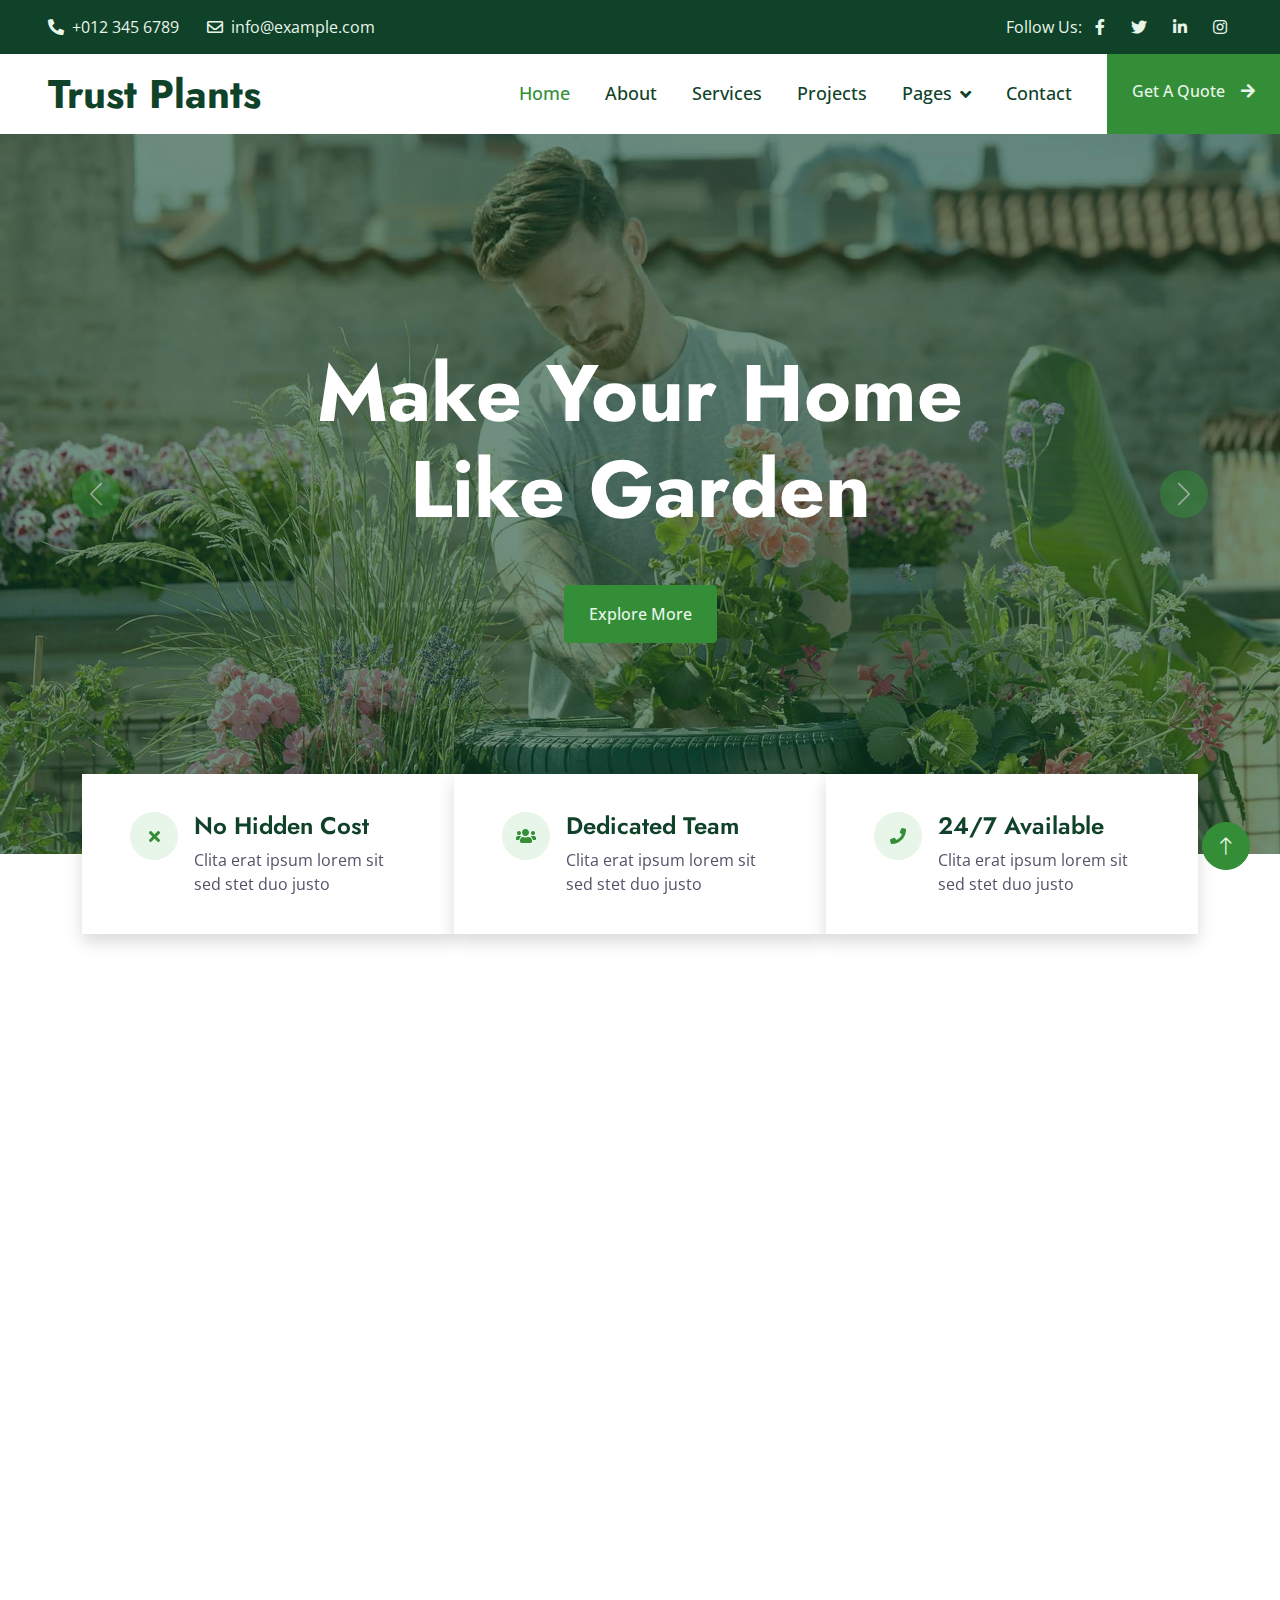
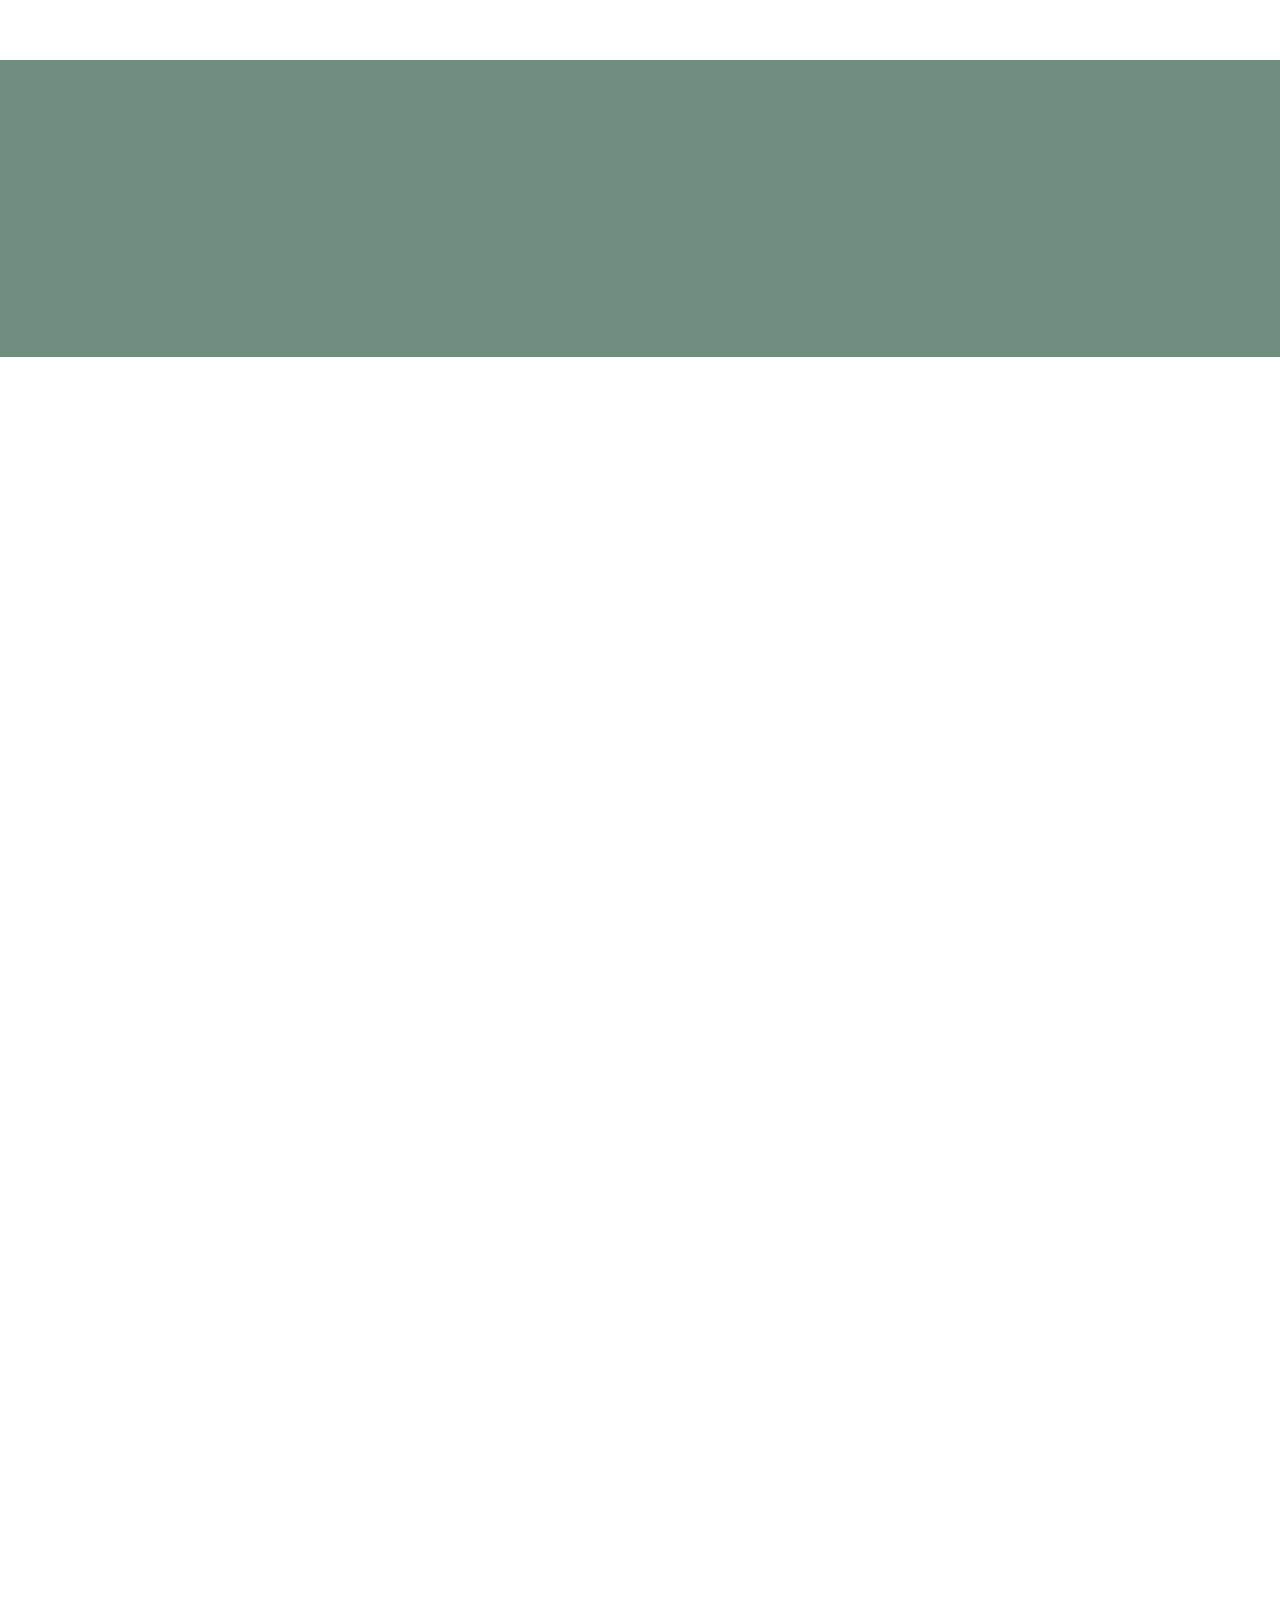
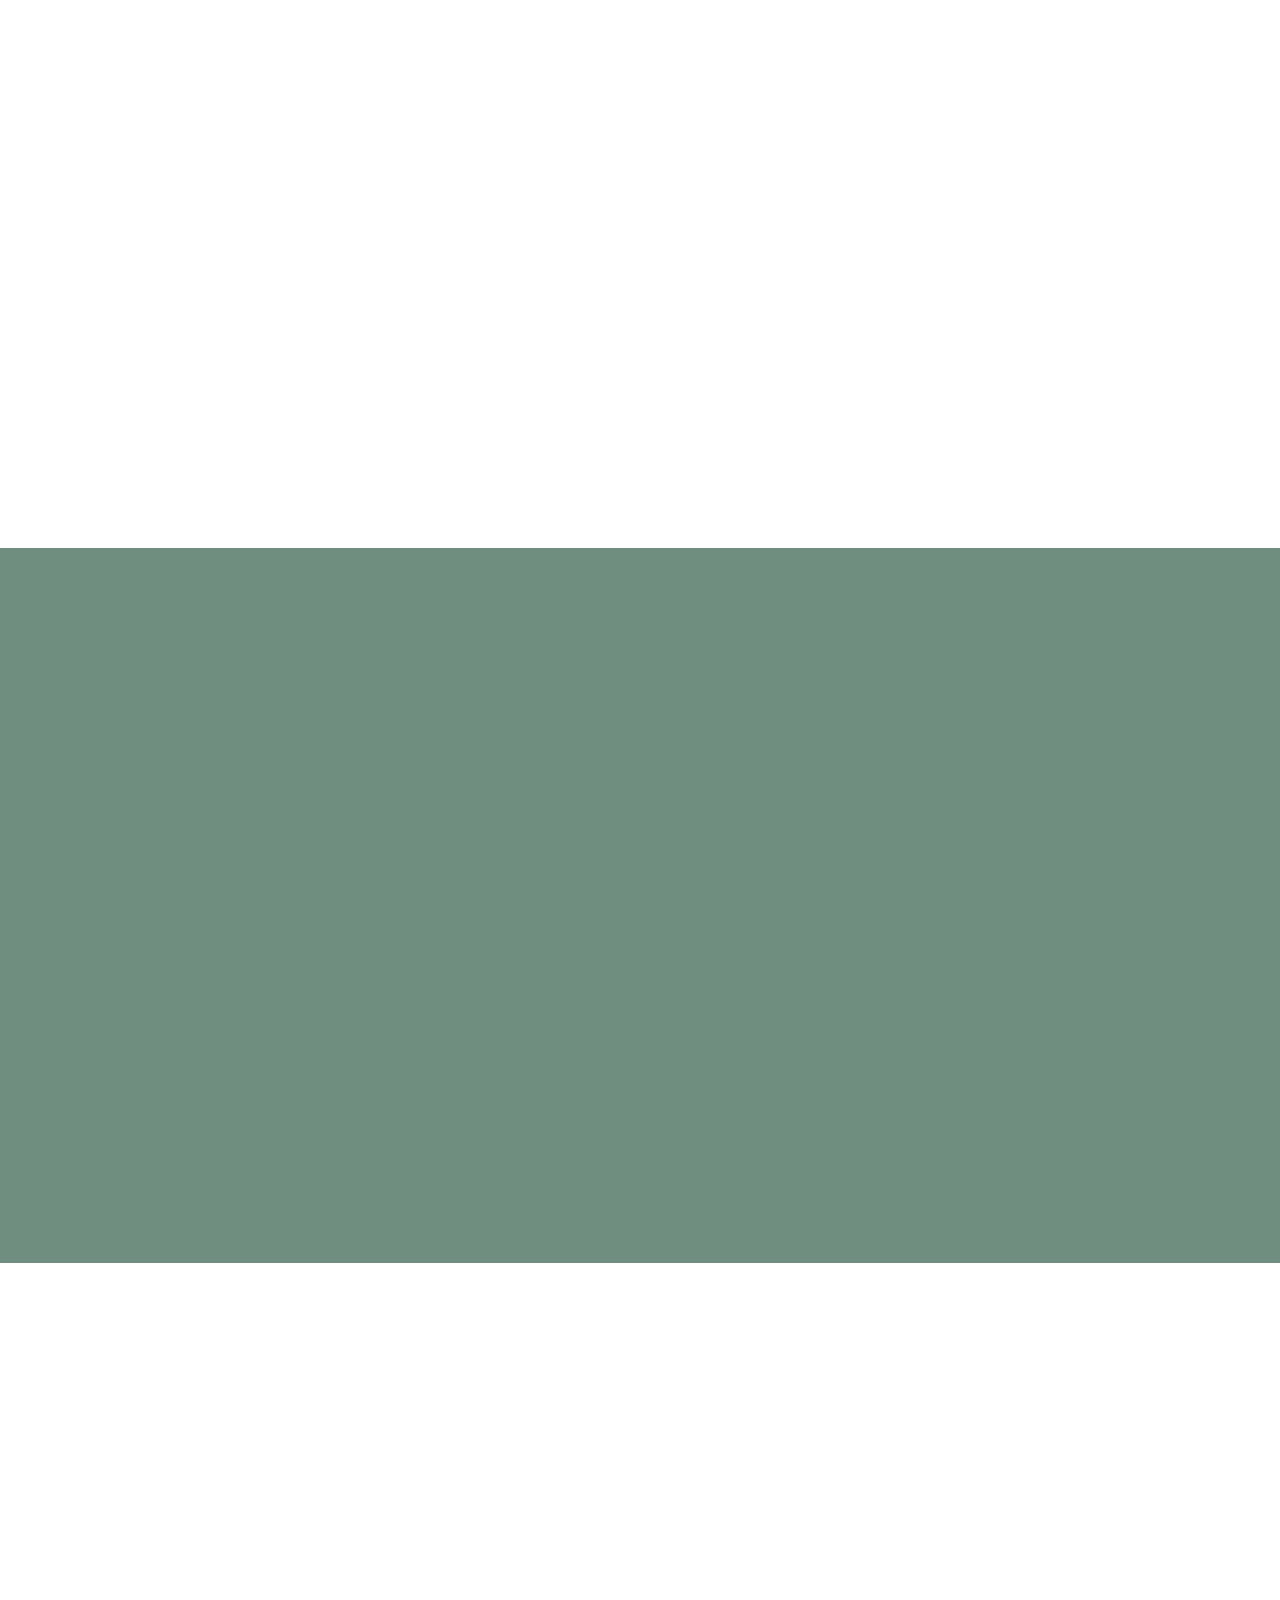
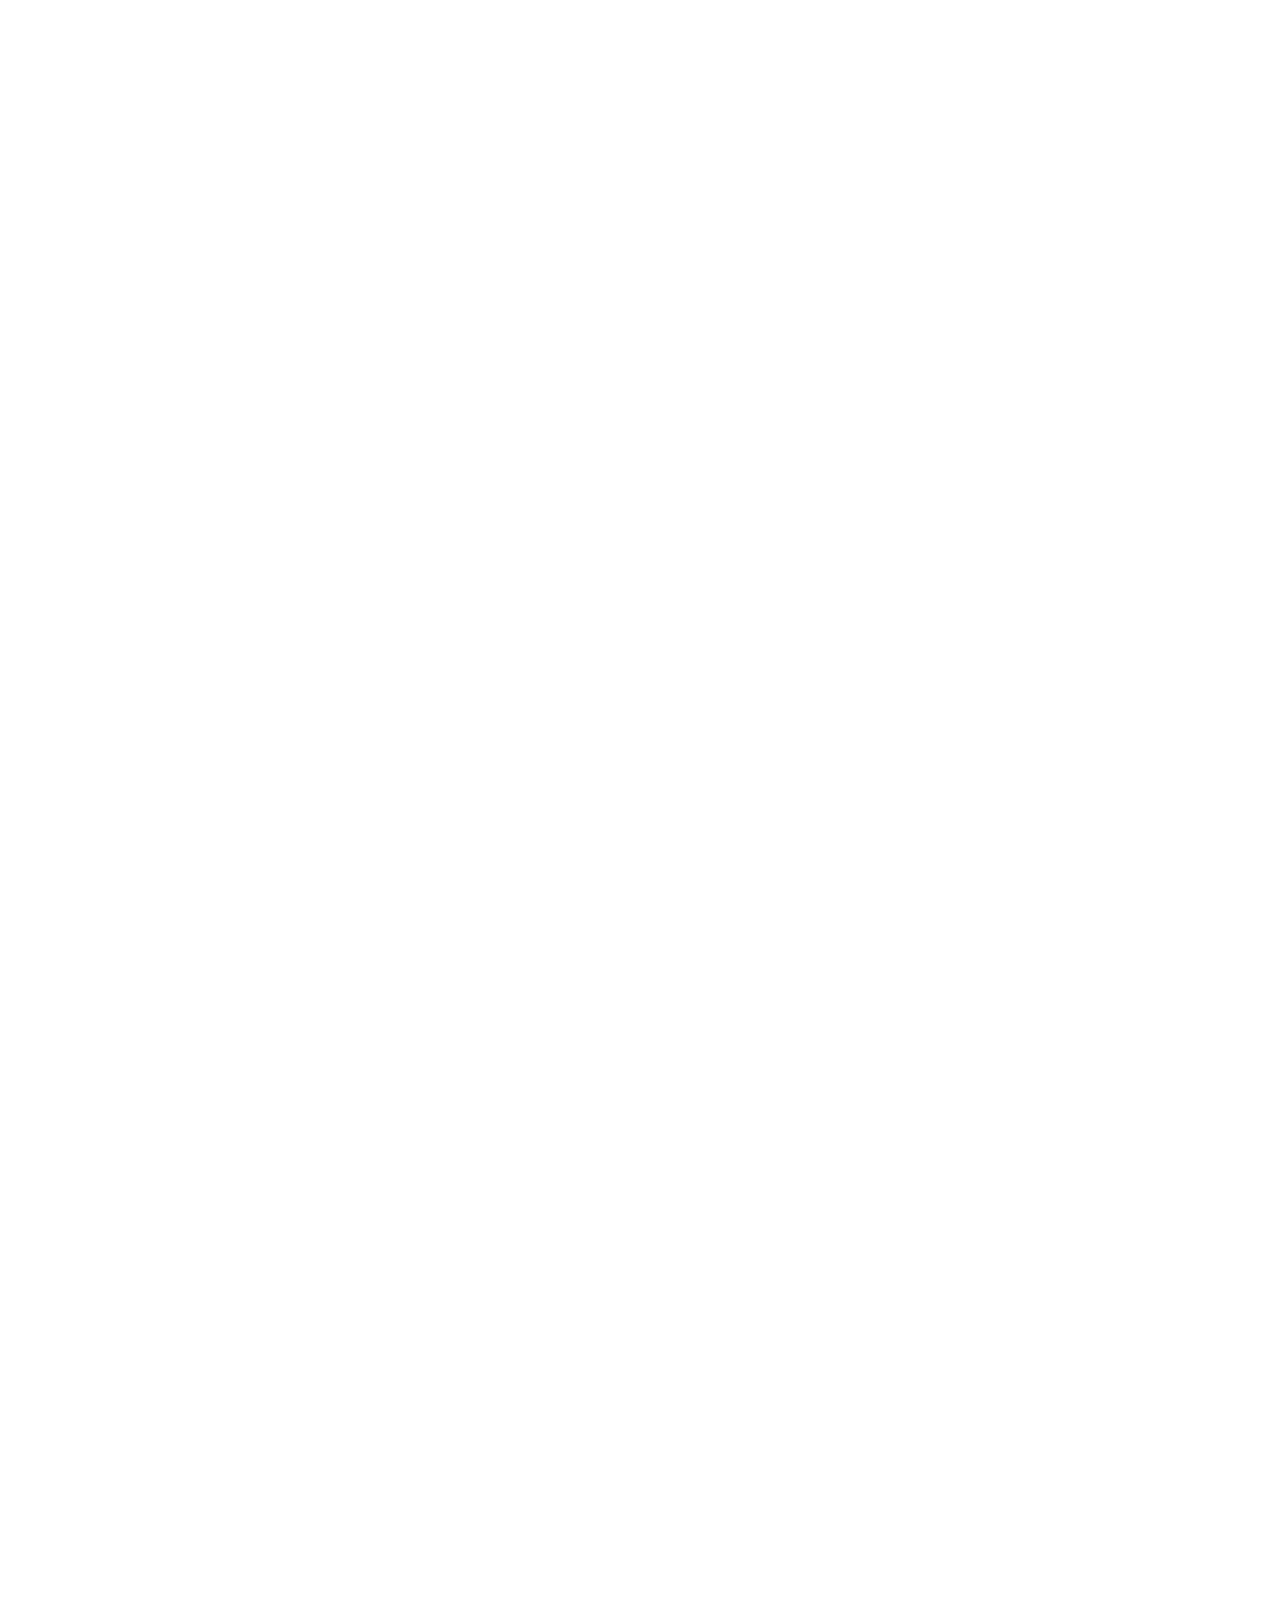
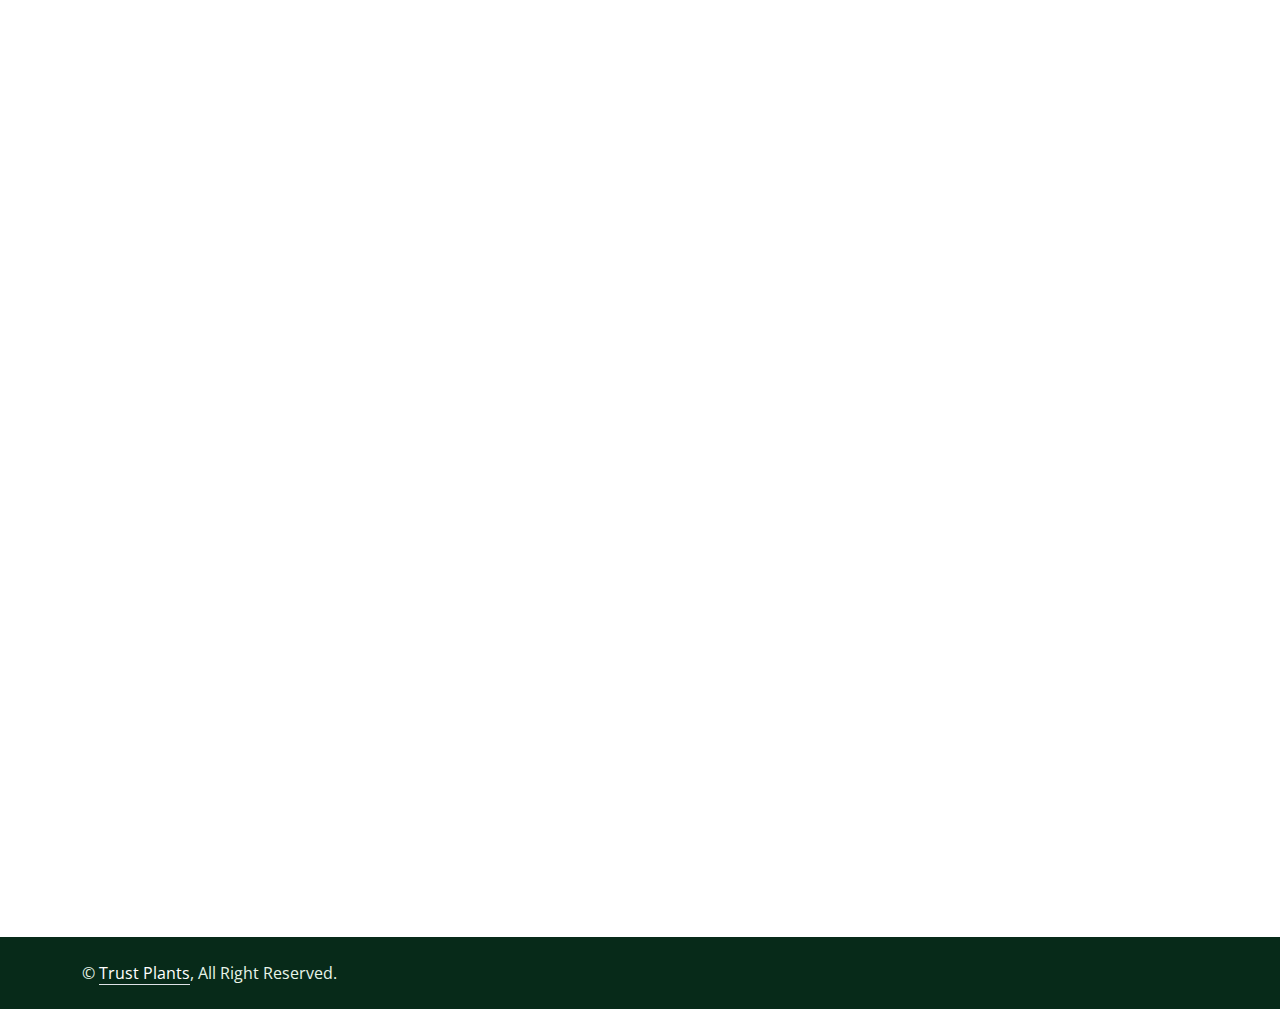
<file: index.html>
<!DOCTYPE html>
<html lang="en">

<head>
    <meta charset="utf-8">
    <title>Trust Plants - The Best Tips for your Plants</title>
    <meta content="width=device-width, initial-scale=1.0" name="viewport">
    <meta content="" name="keywords">
    <meta content="" name="description">

    <!-- Favicon -->
    <link href="img/favicon.ico" rel="icon">

    <!-- Google Web Fonts -->
    <link rel="preconnect" href="https://fonts.googleapis.com">
    <link rel="preconnect" href="https://fonts.gstatic.com" crossorigin>
    <link href="https://fonts.googleapis.com/css2?family=Jost:wght@500;600;700&family=Open+Sans:wght@400;500&display=swap" rel="stylesheet">  

    <!-- Icon Font Stylesheet -->
    <link href="https://cdnjs.cloudflare.com/ajax/libs/font-awesome/5.10.0/css/all.min.css" rel="stylesheet">
    <link href="https://cdn.jsdelivr.net/npm/bootstrap-icons@1.4.1/font/bootstrap-icons.css" rel="stylesheet">

    <!-- Libraries Stylesheet -->
    <link href="lib/animate/animate.min.css" rel="stylesheet">
    <link href="lib/owlcarousel/assets/owl.carousel.min.css" rel="stylesheet">
    <link href="lib/lightbox/css/lightbox.min.css" rel="stylesheet">

    <!-- Customized Bootstrap Stylesheet -->
    <link href="css/bootstrap.min.css" rel="stylesheet">

    <!-- Template Stylesheet -->
    <link href="css/style.css" rel="stylesheet">
</head>

<body>
    <!-- Spinner Start -->
    <div id="spinner" class="show bg-white position-fixed translate-middle w-100 vh-100 top-50 start-50 d-flex align-items-center justify-content-center">
        <div class="spinner-border text-primary" role="status" style="width: 3rem; height: 3rem;"></div>
    </div>
    <!-- Spinner End -->


    <!-- Topbar Start -->
    <div class="container-fluid bg-dark text-light px-0 py-2">
        <div class="row gx-0 d-none d-lg-flex">
            <div class="col-lg-7 px-5 text-start">
                <div class="h-100 d-inline-flex align-items-center me-4">
                    <span class="fa fa-phone-alt me-2"></span>
                    <span>+012 345 6789</span>
                </div>
                <div class="h-100 d-inline-flex align-items-center">
                    <span class="far fa-envelope me-2"></span>
                    <span>info@example.com</span>
                </div>
            </div>
            <div class="col-lg-5 px-5 text-end">
                <div class="h-100 d-inline-flex align-items-center mx-n2">
                    <span>Follow Us:</span>
                    <a class="btn btn-link text-light" href=""><i class="fab fa-facebook-f"></i></a>
                    <a class="btn btn-link text-light" href=""><i class="fab fa-twitter"></i></a>
                    <a class="btn btn-link text-light" href=""><i class="fab fa-linkedin-in"></i></a>
                    <a class="btn btn-link text-light" href=""><i class="fab fa-instagram"></i></a>
                </div>
            </div>
        </div>
    </div>
    <!-- Topbar End -->


    <!-- Navbar Start -->
    <nav class="navbar navbar-expand-lg bg-white navbar-light sticky-top p-0">
        <a href="index.html" class="navbar-brand d-flex align-items-center px-4 px-lg-5">
            <h1 class="m-0">Trust Plants</h1>
        </a>
        <button type="button" class="navbar-toggler me-4" data-bs-toggle="collapse" data-bs-target="#navbarCollapse">
            <span class="navbar-toggler-icon"></span>
        </button>
        <div class="collapse navbar-collapse" id="navbarCollapse">
            <div class="navbar-nav ms-auto p-4 p-lg-0">
                <a href="index.html" class="nav-item nav-link active">Home</a>
                <a href="about.html" class="nav-item nav-link">About</a>
                <a href="service.html" class="nav-item nav-link">Services</a>
                <a href="project.html" class="nav-item nav-link">Projects</a>
                <div class="nav-item dropdown">
                    <a href="#" class="nav-link dropdown-toggle" data-bs-toggle="dropdown">Pages</a>
                    <div class="dropdown-menu bg-light m-0">
                        <a href="feature.html" class="dropdown-item">Features</a>
                        <a href="quote.html" class="dropdown-item">Free Quote</a>
                        <a href="team.html" class="dropdown-item">Our Team</a>
                        <a href="testimonial.html" class="dropdown-item">Testimonial</a>
                        <a href="404.html" class="dropdown-item">404 Page</a>
                    </div>
                </div>
                <a href="contact.html" class="nav-item nav-link">Contact</a>
            </div>
            <a href="" class="btn btn-primary py-4 px-lg-4 rounded-0 d-none d-lg-block">Get A Quote<i class="fa fa-arrow-right ms-3"></i></a>
        </div>
    </nav>
    <!-- Navbar End -->


    <!-- Carousel Start -->
    <div class="container-fluid p-0 wow fadeIn" data-wow-delay="0.1s">
        <div id="header-carousel" class="carousel slide" data-bs-ride="carousel">
            <div class="carousel-inner">
                <div class="carousel-item active">
                    <img class="w-100" src="img/carousel-1.jpg" alt="Image">
                    <div class="carousel-caption">
                        <div class="container">
                            <div class="row justify-content-center">
                                <div class="col-lg-8">
                                    <h1 class="display-1 text-white mb-5 animated slideInDown">Make Your Home Like Garden</h1>
                                    <a href="" class="btn btn-primary py-sm-3 px-sm-4">Explore More</a>
                                </div>
                            </div>
                        </div>
                    </div>
                </div>
                <div class="carousel-item">
                    <img class="w-100" src="img/carousel-2.jpg" alt="Image">
                    <div class="carousel-caption">
                        <div class="container">
                            <div class="row justify-content-center">
                                <div class="col-lg-7">
                                    <h1 class="display-1 text-white mb-5 animated slideInDown">Create Your Own Small Garden At Home</h1>
                                    <a href="" class="btn btn-primary py-sm-3 px-sm-4">Explore More</a>
                                </div>
                            </div>
                        </div>
                    </div>
                </div>
            </div>
            <button class="carousel-control-prev" type="button" data-bs-target="#header-carousel"
                data-bs-slide="prev">
                <span class="carousel-control-prev-icon" aria-hidden="true"></span>
                <span class="visually-hidden">Previous</span>
            </button>
            <button class="carousel-control-next" type="button" data-bs-target="#header-carousel"
                data-bs-slide="next">
                <span class="carousel-control-next-icon" aria-hidden="true"></span>
                <span class="visually-hidden">Next</span>
            </button>
        </div>
    </div>
    <!-- Carousel End -->


    <!-- Top Feature Start -->
    <div class="container-fluid top-feature py-5 pt-lg-0">
        <div class="container py-5 pt-lg-0">
            <div class="row gx-0">
                <div class="col-lg-4 wow fadeIn" data-wow-delay="0.1s">
                    <div class="bg-white shadow d-flex align-items-center h-100 px-5" style="min-height: 160px;">
                        <div class="d-flex">
                            <div class="flex-shrink-0 btn-lg-square rounded-circle bg-light">
                                <i class="fa fa-times text-primary"></i>
                            </div>
                            <div class="ps-3">
                                <h4>No Hidden Cost</h4>
                                <span>Clita erat ipsum lorem sit sed stet duo justo</span>
                            </div>
                        </div>
                    </div>
                </div>
                <div class="col-lg-4 wow fadeIn" data-wow-delay="0.3s">
                    <div class="bg-white shadow d-flex align-items-center h-100 px-5" style="min-height: 160px;">
                        <div class="d-flex">
                            <div class="flex-shrink-0 btn-lg-square rounded-circle bg-light">
                                <i class="fa fa-users text-primary"></i>
                            </div>
                            <div class="ps-3">
                                <h4>Dedicated Team</h4>
                                <span>Clita erat ipsum lorem sit sed stet duo justo</span>
                            </div>
                        </div>
                    </div>
                </div>
                <div class="col-lg-4 wow fadeIn" data-wow-delay="0.5s">
                    <div class="bg-white shadow d-flex align-items-center h-100 px-5" style="min-height: 160px;">
                        <div class="d-flex">
                            <div class="flex-shrink-0 btn-lg-square rounded-circle bg-light">
                                <i class="fa fa-phone text-primary"></i>
                            </div>
                            <div class="ps-3">
                                <h4>24/7 Available</h4>
                                <span>Clita erat ipsum lorem sit sed stet duo justo</span>
                            </div>
                        </div>
                    </div>
                </div>
            </div>
        </div>
    </div>
    <!-- Top Feature End -->


    <!-- About Start -->
    <div class="container-xxl py-5">
        <div class="container">
            <div class="row g-5 align-items-end">
                <div class="col-lg-3 col-md-5 wow fadeInUp" data-wow-delay="0.1s">
                    <img class="img-fluid rounded" data-wow-delay="0.1s" src="img/about.jpg">
                </div>
                <div class="col-lg-6 col-md-7 wow fadeInUp" data-wow-delay="0.3s">
                    <h1 class="display-1 text-primary mb-0">25</h1>
                    <p class="text-primary mb-4">Year of Experience</p>
                    <h1 class="display-5 mb-4">We Make Your Home Like A Garden</h1>
                    <p class="mb-4">Tempor erat elitr rebum at clita. Diam dolor diam ipsum sit. Aliqu diam amet diam et eos. Clita erat ipsum et lorem et sit, sed stet lorem sit clita duo justo magna dolore erat amet</p>
                    <a class="btn btn-primary py-3 px-4" href="">Explore More</a>
                </div>
                <div class="col-lg-3 col-md-12 wow fadeInUp" data-wow-delay="0.5s">
                    <div class="row g-5">
                        <div class="col-12 col-sm-6 col-lg-12">
                            <div class="border-start ps-4">
                                <i class="fa fa-award fa-3x text-primary mb-3"></i>
                                <h4 class="mb-3">Award Winning</h4>
                                <span>Clita erat ipsum et lorem et sit, sed stet lorem sit clita duo justo magna</span>
                            </div>
                        </div>
                        <div class="col-12 col-sm-6 col-lg-12">
                            <div class="border-start ps-4">
                                <i class="fa fa-users fa-3x text-primary mb-3"></i>
                                <h4 class="mb-3">Dedicated Team</h4>
                                <span>Clita erat ipsum et lorem et sit, sed stet lorem sit clita duo justo magna</span>
                            </div>
                        </div>
                    </div>
                </div>
            </div>
        </div>
    </div>
    <!-- About End -->


    <!-- Facts Start -->
    <div class="container-fluid facts my-5 py-5" data-parallax="scroll" data-image-src="img/carousel-1.jpg">
        <div class="container py-5">
            <div class="row g-5">
                <div class="col-sm-6 col-lg-3 text-center wow fadeIn" data-wow-delay="0.1s">
                    <h1 class="display-4 text-white" data-toggle="counter-up">1234</h1>
                    <span class="fs-5 fw-semi-bold text-light">Happy Clients</span>
                </div>
                <div class="col-sm-6 col-lg-3 text-center wow fadeIn" data-wow-delay="0.3s">
                    <h1 class="display-4 text-white" data-toggle="counter-up">1234</h1>
                    <span class="fs-5 fw-semi-bold text-light">Garden Complated</span>
                </div>
                <div class="col-sm-6 col-lg-3 text-center wow fadeIn" data-wow-delay="0.5s">
                    <h1 class="display-4 text-white" data-toggle="counter-up">1234</h1>
                    <span class="fs-5 fw-semi-bold text-light">Dedicated Staff</span>
                </div>
                <div class="col-sm-6 col-lg-3 text-center wow fadeIn" data-wow-delay="0.7s">
                    <h1 class="display-4 text-white" data-toggle="counter-up">1234</h1>
                    <span class="fs-5 fw-semi-bold text-light">Awards Achieved</span>
                </div>
            </div>
        </div>
    </div>
    <!-- Facts End -->


    <!-- Features Start -->
    <div class="container-xxl py-5">
        <div class="container">
            <div class="row g-5 align-items-center">
                <div class="col-lg-6 wow fadeInUp" data-wow-delay="0.1s">
                    <p class="fs-5 fw-bold text-primary">Why Choosing Us!</p>
                    <h1 class="display-5 mb-4">Few Reasons Why People Choosing Us!</h1>
                    <p class="mb-4">Tempor erat elitr rebum at clita. Diam dolor diam ipsum sit. Aliqu diam amet diam et eos. Clita erat ipsum et lorem et sit, sed stet lorem sit clita duo justo magna dolore erat amet</p>
                    <a class="btn btn-primary py-3 px-4" href="">Explore More</a>
                </div>
                <div class="col-lg-6">
                    <div class="row g-4 align-items-center">
                        <div class="col-md-6">
                            <div class="row g-4">
                                <div class="col-12 wow fadeIn" data-wow-delay="0.3s">
                                    <div class="text-center rounded py-5 px-4" style="box-shadow: 0 0 45px rgba(0,0,0,.08);">
                                        <div class="btn-square bg-light rounded-circle mx-auto mb-4" style="width: 90px; height: 90px;">
                                            <i class="fa fa-check fa-3x text-primary"></i>
                                        </div>
                                        <h4 class="mb-0">100% Satisfaction</h4>
                                    </div>
                                </div>
                                <div class="col-12 wow fadeIn" data-wow-delay="0.5s">
                                    <div class="text-center rounded py-5 px-4" style="box-shadow: 0 0 45px rgba(0,0,0,.08);">
                                        <div class="btn-square bg-light rounded-circle mx-auto mb-4" style="width: 90px; height: 90px;">
                                            <i class="fa fa-users fa-3x text-primary"></i>
                                        </div>
                                        <h4 class="mb-0">Dedicated Team</h4>
                                    </div>
                                </div>
                            </div>
                        </div>
                        <div class="col-md-6 wow fadeIn" data-wow-delay="0.7s">
                            <div class="text-center rounded py-5 px-4" style="box-shadow: 0 0 45px rgba(0,0,0,.08);">
                                <div class="btn-square bg-light rounded-circle mx-auto mb-4" style="width: 90px; height: 90px;">
                                    <i class="fa fa-tools fa-3x text-primary"></i>
                                </div>
                                <h4 class="mb-0">Modern Equipment</h4>
                            </div>
                        </div>
                    </div>
                </div>
            </div>
        </div>
    </div>
    <!-- Features End -->


    <!-- Service Start -->
    <div class="container-xxl py-5">
        <div class="container">
            <div class="text-center mx-auto wow fadeInUp" data-wow-delay="0.1s" style="max-width: 500px;">
                <p class="fs-5 fw-bold text-primary">Our Services</p>
                <h1 class="display-5 mb-5">Services That We Offer For You</h1>
            </div>
            <div class="row g-4">
                <div class="col-lg-4 col-md-6 wow fadeInUp" data-wow-delay="0.1s">
                    <div class="service-item rounded d-flex h-100">
                        <div class="service-img rounded">
                            <img class="img-fluid" src="img/service-1.jpg" alt="">
                        </div>
                        <div class="service-text rounded p-5">
                            <div class="btn-square rounded-circle mx-auto mb-3">
                                <img class="img-fluid" src="img/icon/icon-3.png" alt="Icon">
                            </div>
                            <h4 class="mb-3">Landscaping</h4>
                            <p class="mb-4">Erat ipsum justo amet duo et elitr dolor, est duo duo eos lorem sed diam stet diam sed stet.</p>
                            <a class="btn btn-sm" href=""><i class="fa fa-plus text-primary me-2"></i>Read More</a>
                        </div>
                    </div>
                </div>
                <div class="col-lg-4 col-md-6 wow fadeInUp" data-wow-delay="0.3s">
                    <div class="service-item rounded d-flex h-100">
                        <div class="service-img rounded">
                            <img class="img-fluid" src="img/service-2.jpg" alt="">
                        </div>
                        <div class="service-text rounded p-5">
                            <div class="btn-square rounded-circle mx-auto mb-3">
                                <img class="img-fluid" src="img/icon/icon-6.png" alt="Icon">
                            </div>
                            <h4 class="mb-3">Pruning plants</h4>
                            <p class="mb-4">Erat ipsum justo amet duo et elitr dolor, est duo duo eos lorem sed diam stet diam sed stet.</p>
                            <a class="btn btn-sm" href=""><i class="fa fa-plus text-primary me-2"></i>Read More</a>
                        </div>
                    </div>
                </div>
                <div class="col-lg-4 col-md-6 wow fadeInUp" data-wow-delay="0.5s">
                    <div class="service-item rounded d-flex h-100">
                        <div class="service-img rounded">
                            <img class="img-fluid" src="img/service-3.jpg" alt="">
                        </div>
                        <div class="service-text rounded p-5">
                            <div class="btn-square rounded-circle mx-auto mb-3">
                                <img class="img-fluid" src="img/icon/icon-5.png" alt="Icon">
                            </div>
                            <h4 class="mb-3">Irrigation & Drainage</h4>
                            <p class="mb-4">Erat ipsum justo amet duo et elitr dolor, est duo duo eos lorem sed diam stet diam sed stet.</p>
                            <a class="btn btn-sm" href=""><i class="fa fa-plus text-primary me-2"></i>Read More</a>
                        </div>
                    </div>
                </div>
                <div class="col-lg-4 col-md-6 wow fadeInUp" data-wow-delay="0.1s">
                    <div class="service-item rounded d-flex h-100">
                        <div class="service-img rounded">
                            <img class="img-fluid" src="img/service-4.jpg" alt="">
                        </div>
                        <div class="service-text rounded p-5">
                            <div class="btn-square rounded-circle mx-auto mb-3">
                                <img class="img-fluid" src="img/icon/icon-4.png" alt="Icon">
                            </div>
                            <h4 class="mb-3">Garden Maintenance </h4>
                            <p class="mb-4">Erat ipsum justo amet duo et elitr dolor, est duo duo eos lorem sed diam stet diam sed stet.</p>
                            <a class="btn btn-sm" href=""><i class="fa fa-plus text-primary me-2"></i>Read More</a>
                        </div>
                    </div>
                </div>
                <div class="col-lg-4 col-md-6 wow fadeInUp" data-wow-delay="0.3s">
                    <div class="service-item rounded d-flex h-100">
                        <div class="service-img rounded">
                            <img class="img-fluid" src="img/service-5.jpg" alt="">
                        </div>
                        <div class="service-text rounded p-5">
                            <div class="btn-square rounded-circle mx-auto mb-3">
                                <img class="img-fluid" src="img/icon/icon-8.png" alt="Icon">
                            </div>
                            <h4 class="mb-3">Green Technology</h4>
                            <p class="mb-4">Erat ipsum justo amet duo et elitr dolor, est duo duo eos lorem sed diam stet diam sed stet.</p>
                            <a class="btn btn-sm" href=""><i class="fa fa-plus text-primary me-2"></i>Read More</a>
                        </div>
                    </div>
                </div>
                <div class="col-lg-4 col-md-6 wow fadeInUp" data-wow-delay="0.5s">
                    <div class="service-item rounded d-flex h-100">
                        <div class="service-img rounded">
                            <img class="img-fluid" src="img/service-6.jpg" alt="">
                        </div>
                        <div class="service-text rounded p-5">
                            <div class="btn-square rounded-circle mx-auto mb-3">
                                <img class="img-fluid" src="img/icon/icon-2.png" alt="Icon">
                            </div>
                            <h4 class="mb-3">Urban Gardening</h4>
                            <p class="mb-4">Erat ipsum justo amet duo et elitr dolor, est duo duo eos lorem sed diam stet diam sed stet.</p>
                            <a class="btn btn-sm" href=""><i class="fa fa-plus text-primary me-2"></i>Read More</a>
                        </div>
                    </div>
                </div>
            </div>
        </div>
    </div>
    <!-- Service End -->


    <!-- Quote Start -->
    <div class="container-fluid quote my-5 py-5" data-parallax="scroll" data-image-src="img/carousel-2.jpg">
        <div class="container py-5">
            <div class="row justify-content-center">
                <div class="col-lg-7">
                    <div class="bg-white rounded p-4 p-sm-5 wow fadeIn" data-wow-delay="0.5s">
                        <h1 class="display-5 text-center mb-5">Get A Free Quote</h1>
                        <div class="row g-3">
                            <div class="col-sm-6">
                                <div class="form-floating">
                                    <input type="text" class="form-control bg-light border-0" id="gname" placeholder="Gurdian Name">
                                    <label for="gname">Your Name</label>
                                </div>
                            </div>
                            <div class="col-sm-6">
                                <div class="form-floating">
                                    <input type="email" class="form-control bg-light border-0" id="gmail" placeholder="Gurdian Email">
                                    <label for="gmail">Your Email</label>
                                </div>
                            </div>
                            <div class="col-sm-6">
                                <div class="form-floating">
                                    <input type="text" class="form-control bg-light border-0" id="cname" placeholder="Child Name">
                                    <label for="cname">Your Mobile</label>
                                </div>
                            </div>
                            <div class="col-sm-6">
                                <div class="form-floating">
                                    <input type="text" class="form-control bg-light border-0" id="cage" placeholder="Child Age">
                                    <label for="cage">Service Type</label>
                                </div>
                            </div>
                            <div class="col-12">
                                <div class="form-floating">
                                    <textarea class="form-control bg-light border-0" placeholder="Leave a message here" id="message" style="height: 100px"></textarea>
                                    <label for="message">Message</label>
                                </div>
                            </div>
                            <div class="col-12 text-center">
                                <button class="btn btn-primary py-3 px-4" type="submit">Submit Now</button>
                            </div>
                        </div>
                    </div>
                </div>
            </div>
        </div>
    </div>
    <!-- Quote End -->


    <!-- Projects Start -->
    <div class="container-xxl py-5">
        <div class="container">
            <div class="text-center mx-auto wow fadeInUp" data-wow-delay="0.1s" style="max-width: 500px;">
                <p class="fs-5 fw-bold text-primary">Our Projects</p>
                <h1 class="display-5 mb-5">Some Of Our Wonderful Projects</h1>
            </div>
            <div class="row wow fadeInUp" data-wow-delay="0.3s">
                <div class="col-12 text-center">
                    <ul class="list-inline rounded mb-5" id="portfolio-flters">
                        <li class="mx-2 active" data-filter="*">All</li>
                        <li class="mx-2" data-filter=".first">Complete Projects</li>
                        <li class="mx-2" data-filter=".second">Ongoing Projects</li>
                    </ul>
                </div>
            </div>
            <div class="row g-4 portfolio-container">
                <div class="col-lg-4 col-md-6 portfolio-item first wow fadeInUp" data-wow-delay="0.1s">
                    <div class="portfolio-inner rounded">
                        <img class="img-fluid" src="img/service-1.jpg" alt="">
                        <div class="portfolio-text">
                            <h4 class="text-white mb-4">Landscaping</h4>
                            <div class="d-flex">
                                <a class="btn btn-lg-square rounded-circle mx-2" href="img/service-1.jpg" data-lightbox="portfolio"><i class="fa fa-eye"></i></a>
                                <a class="btn btn-lg-square rounded-circle mx-2" href=""><i class="fa fa-link"></i></a>
                            </div>
                        </div>
                    </div>
                </div>
                <div class="col-lg-4 col-md-6 portfolio-item second wow fadeInUp" data-wow-delay="0.3s">
                    <div class="portfolio-inner rounded">
                        <img class="img-fluid" src="img/service-2.jpg" alt="">
                        <div class="portfolio-text">
                            <h4 class="text-white mb-4">Pruning plants</h4>
                            <div class="d-flex">
                                <a class="btn btn-lg-square rounded-circle mx-2" href="img/service-2.jpg" data-lightbox="portfolio"><i class="fa fa-eye"></i></a>
                                <a class="btn btn-lg-square rounded-circle mx-2" href=""><i class="fa fa-link"></i></a>
                            </div>
                        </div>
                    </div>
                </div>
                <div class="col-lg-4 col-md-6 portfolio-item first wow fadeInUp" data-wow-delay="0.5s">
                    <div class="portfolio-inner rounded">
                        <img class="img-fluid" src="img/service-3.jpg" alt="">
                        <div class="portfolio-text">
                            <h4 class="text-white mb-4">Irrigation & Drainage</h4>
                            <div class="d-flex">
                                <a class="btn btn-lg-square rounded-circle mx-2" href="img/service-3.jpg" data-lightbox="portfolio"><i class="fa fa-eye"></i></a>
                                <a class="btn btn-lg-square rounded-circle mx-2" href=""><i class="fa fa-link"></i></a>
                            </div>
                        </div>
                    </div>
                </div>
                <div class="col-lg-4 col-md-6 portfolio-item second wow fadeInUp" data-wow-delay="0.1s">
                    <div class="portfolio-inner rounded">
                        <img class="img-fluid" src="img/service-4.jpg" alt="">
                        <div class="portfolio-text">
                            <h4 class="text-white mb-4">Garden Maintenance</h4>
                            <div class="d-flex">
                                <a class="btn btn-lg-square rounded-circle mx-2" href="img/service-4.jpg" data-lightbox="portfolio"><i class="fa fa-eye"></i></a>
                                <a class="btn btn-lg-square rounded-circle mx-2" href=""><i class="fa fa-link"></i></a>
                            </div>
                        </div>
                    </div>
                </div>
                <div class="col-lg-4 col-md-6 portfolio-item first wow fadeInUp" data-wow-delay="0.3s">
                    <div class="portfolio-inner rounded">
                        <img class="img-fluid" src="img/service-5.jpg" alt="">
                        <div class="portfolio-text">
                            <h4 class="text-white mb-4">Green Technology</h4>
                            <div class="d-flex">
                                <a class="btn btn-lg-square rounded-circle mx-2" href="img/service-5.jpg" data-lightbox="portfolio"><i class="fa fa-eye"></i></a>
                                <a class="btn btn-lg-square rounded-circle mx-2" href=""><i class="fa fa-link"></i></a>
                            </div>
                        </div>
                    </div>
                </div>
                <div class="col-lg-4 col-md-6 portfolio-item second wow fadeInUp" data-wow-delay="0.5s">
                    <div class="portfolio-inner rounded">
                        <img class="img-fluid" src="img/service-6.jpg" alt="">
                        <div class="portfolio-text">
                            <h4 class="text-white mb-4">Urban Gardening</h4>
                            <div class="d-flex">
                                <a class="btn btn-lg-square rounded-circle mx-2" href="img/service-6.jpg" data-lightbox="portfolio"><i class="fa fa-eye"></i></a>
                                <a class="btn btn-lg-square rounded-circle mx-2" href=""><i class="fa fa-link"></i></a>
                            </div>
                        </div>
                    </div>
                </div>
            </div>
        </div>
    </div>
    <!-- Projects End -->


    <!-- Team Start -->
    <div class="container-xxl py-5">
        <div class="container">
            <div class="text-center mx-auto wow fadeInUp" data-wow-delay="0.1s" style="max-width: 500px;">
                <p class="fs-5 fw-bold text-primary">Our Team</p>
                <h1 class="display-5 mb-5">Dedicated & Experienced Team Members</h1>
            </div>
            <div class="row g-4">
                <div class="col-lg-4 col-md-6 wow fadeInUp" data-wow-delay="0.1s">
                    <div class="team-item rounded">
                        <img class="img-fluid" src="img/team-1.jpg" alt="">
                        <div class="team-text">
                            <h4 class="mb-0">Doris Jordan</h4>
                            <p class="text-primary">Landscape Designer</p>
                            <div class="team-social d-flex">
                                <a class="btn btn-square rounded-circle me-2" href=""><i class="fab fa-facebook-f"></i></a>
                                <a class="btn btn-square rounded-circle me-2" href=""><i class="fab fa-twitter"></i></a>
                                <a class="btn btn-square rounded-circle me-2" href=""><i class="fab fa-instagram"></i></a>
                            </div>
                        </div>
                    </div>
                </div>
                <div class="col-lg-4 col-md-6 wow fadeInUp" data-wow-delay="0.3s">
                    <div class="team-item rounded">
                        <img class="img-fluid" src="img/team-2.jpg" alt="">
                        <div class="team-text">
                            <h4 class="mb-0">Johnny Ramirez</h4>
                            <p class="text-primary">Garden Designer</p>
                            <div class="team-social d-flex">
                                <a class="btn btn-square rounded-circle me-2" href=""><i class="fab fa-facebook-f"></i></a>
                                <a class="btn btn-square rounded-circle me-2" href=""><i class="fab fa-twitter"></i></a>
                                <a class="btn btn-square rounded-circle me-2" href=""><i class="fab fa-instagram"></i></a>
                            </div>
                        </div>
                    </div>
                </div>
                <div class="col-lg-4 col-md-6 wow fadeInUp" data-wow-delay="0.5s">
                    <div class="team-item rounded">
                        <img class="img-fluid" src="img/team-3.jpg" alt="">
                        <div class="team-text">
                            <h4 class="mb-0">Diana Wagner</h4>
                            <p class="text-primary">Senior Gardener</p>
                            <div class="team-social d-flex">
                                <a class="btn btn-square rounded-circle me-2" href=""><i class="fab fa-facebook-f"></i></a>
                                <a class="btn btn-square rounded-circle me-2" href=""><i class="fab fa-twitter"></i></a>
                                <a class="btn btn-square rounded-circle me-2" href=""><i class="fab fa-instagram"></i></a>
                            </div>
                        </div>
                    </div>
                </div>
            </div>
        </div>
    </div>
    <!-- Team End -->


    <!-- Testimonial Start -->
    <div class="container-xxl py-5">
        <div class="container">
            <div class="row g-5">
                <div class="col-lg-5 wow fadeInUp" data-wow-delay="0.1s">
                    <p class="fs-5 fw-bold text-primary">Testimonial</p>
                    <h1 class="display-5 mb-5">What Our Clients Say About Us!</h1>
                    <p class="mb-4">Tempor erat elitr rebum at clita. Diam dolor diam ipsum sit. Aliqu diam amet diam et eos. Clita erat ipsum et lorem et sit sed stet lorem sit clita duo justo.</p>
                    <a class="btn btn-primary py-3 px-4" href="">See More</a>
                </div>
                <div class="col-lg-7 wow fadeInUp" data-wow-delay="0.5s">
                    <div class="owl-carousel testimonial-carousel">
                        <div class="testimonial-item">
                            <img class="img-fluid rounded mb-3" src="img/testimonial-1.jpg" alt="">
                            <p class="fs-5">Dolores sed duo clita tempor justo dolor et stet lorem kasd labore dolore lorem ipsum. At lorem lorem magna ut et, nonumy et labore et tempor diam tempor erat.</p>
                            <h4>Client Name</h4>
                            <span>Profession</span>
                        </div>
                        <div class="testimonial-item">
                            <img class="img-fluid rounded mb-3" src="img/testimonial-2.jpg" alt="">
                            <p class="fs-5">Dolores sed duo clita tempor justo dolor et stet lorem kasd labore dolore lorem ipsum. At lorem lorem magna ut et, nonumy et labore et tempor diam tempor erat.</p>
                            <h4>Client Name</h4>
                            <span>Profession</span>
                        </div>
                    </div>
                </div>
            </div>
        </div>
    </div>
    <!-- Testimonial End -->


    <!-- Footer Start -->
    <div class="container-fluid bg-dark text-light footer mt-5 py-5 wow fadeIn" data-wow-delay="0.1s">
        <div class="container py-5">
            <div class="row g-5">
                <div class="col-lg-3 col-md-6">
                    <h4 class="text-white mb-4">Our Office</h4>
                    <p class="mb-2"><i class="fa fa-map-marker-alt me-3"></i>123 Street, New York, USA</p>
                    <p class="mb-2"><i class="fa fa-phone-alt me-3"></i>+012 345 67890</p>
                    <p class="mb-2"><i class="fa fa-envelope me-3"></i>info@example.com</p>
                    <div class="d-flex pt-2">
                        <a class="btn btn-square btn-outline-light rounded-circle me-2" href=""><i class="fab fa-twitter"></i></a>
                        <a class="btn btn-square btn-outline-light rounded-circle me-2" href=""><i class="fab fa-facebook-f"></i></a>
                        <a class="btn btn-square btn-outline-light rounded-circle me-2" href=""><i class="fab fa-youtube"></i></a>
                        <a class="btn btn-square btn-outline-light rounded-circle me-2" href=""><i class="fab fa-linkedin-in"></i></a>
                    </div>
                </div>
                <div class="col-lg-3 col-md-6">
                    <h4 class="text-white mb-4">Services</h4>
                    <a class="btn btn-link" href="">Landscaping</a>
                    <a class="btn btn-link" href="">Pruning plants</a>
                    <a class="btn btn-link" href="">Urban Gardening</a>
                    <a class="btn btn-link" href="">Garden Maintenance</a>
                    <a class="btn btn-link" href="">Green Technology</a>
                </div>
                <div class="col-lg-3 col-md-6">
                    <h4 class="text-white mb-4">Quick Links</h4>
                    <a class="btn btn-link" href="">About Us</a>
                    <a class="btn btn-link" href="">Contact Us</a>
                    <a class="btn btn-link" href="">Our Services</a>
                    <a class="btn btn-link" href="">Terms & Condition</a>
                    <a class="btn btn-link" href="">Support</a>
                </div>
                <div class="col-lg-3 col-md-6">
                    <h4 class="text-white mb-4">Newsletter</h4>
                    <p>Dolor amet sit justo amet elitr clita ipsum elitr est.</p>
                    <div class="position-relative w-100">
                        <input class="form-control bg-light border-light w-100 py-3 ps-4 pe-5" type="text" placeholder="Your email">
                        <button type="button" class="btn btn-primary py-2 position-absolute top-0 end-0 mt-2 me-2">SignUp</button>
                    </div>
                </div>
            </div>
        </div>
    </div>
    <!-- Footer End -->


    <!-- Copyright Start -->
    <div class="container-fluid copyright py-4">
        <div class="container">
            <div class="row">
                <div class="col-md-6 text-center text-md-start mb-3 mb-md-0">
                    &copy; <a class="border-bottom" href="#">Trust Plants</a>, All Right Reserved.
                </div>
            </div>
        </div>
    </div>
    <!-- Copyright End -->


    <!-- Back to Top -->
    <a href="#" class="btn btn-lg btn-primary btn-lg-square rounded-circle back-to-top"><i class="bi bi-arrow-up"></i></a>


    <!-- JavaScript Libraries -->
    <script src="https://code.jquery.com/jquery-3.4.1.min.js"></script>
    <script src="https://cdn.jsdelivr.net/npm/bootstrap@5.0.0/dist/js/bootstrap.bundle.min.js"></script>
    <script src="lib/wow/wow.min.js"></script>
    <script src="lib/easing/easing.min.js"></script>
    <script src="lib/waypoints/waypoints.min.js"></script>
    <script src="lib/owlcarousel/owl.carousel.min.js"></script>
    <script src="lib/counterup/counterup.min.js"></script>
    <script src="lib/parallax/parallax.min.js"></script>
    <script src="lib/isotope/isotope.pkgd.min.js"></script>
    <script src="lib/lightbox/js/lightbox.min.js"></script>

    <!-- Template Javascript -->
    <script src="js/main.js"></script>
</body>

</html>
</file>
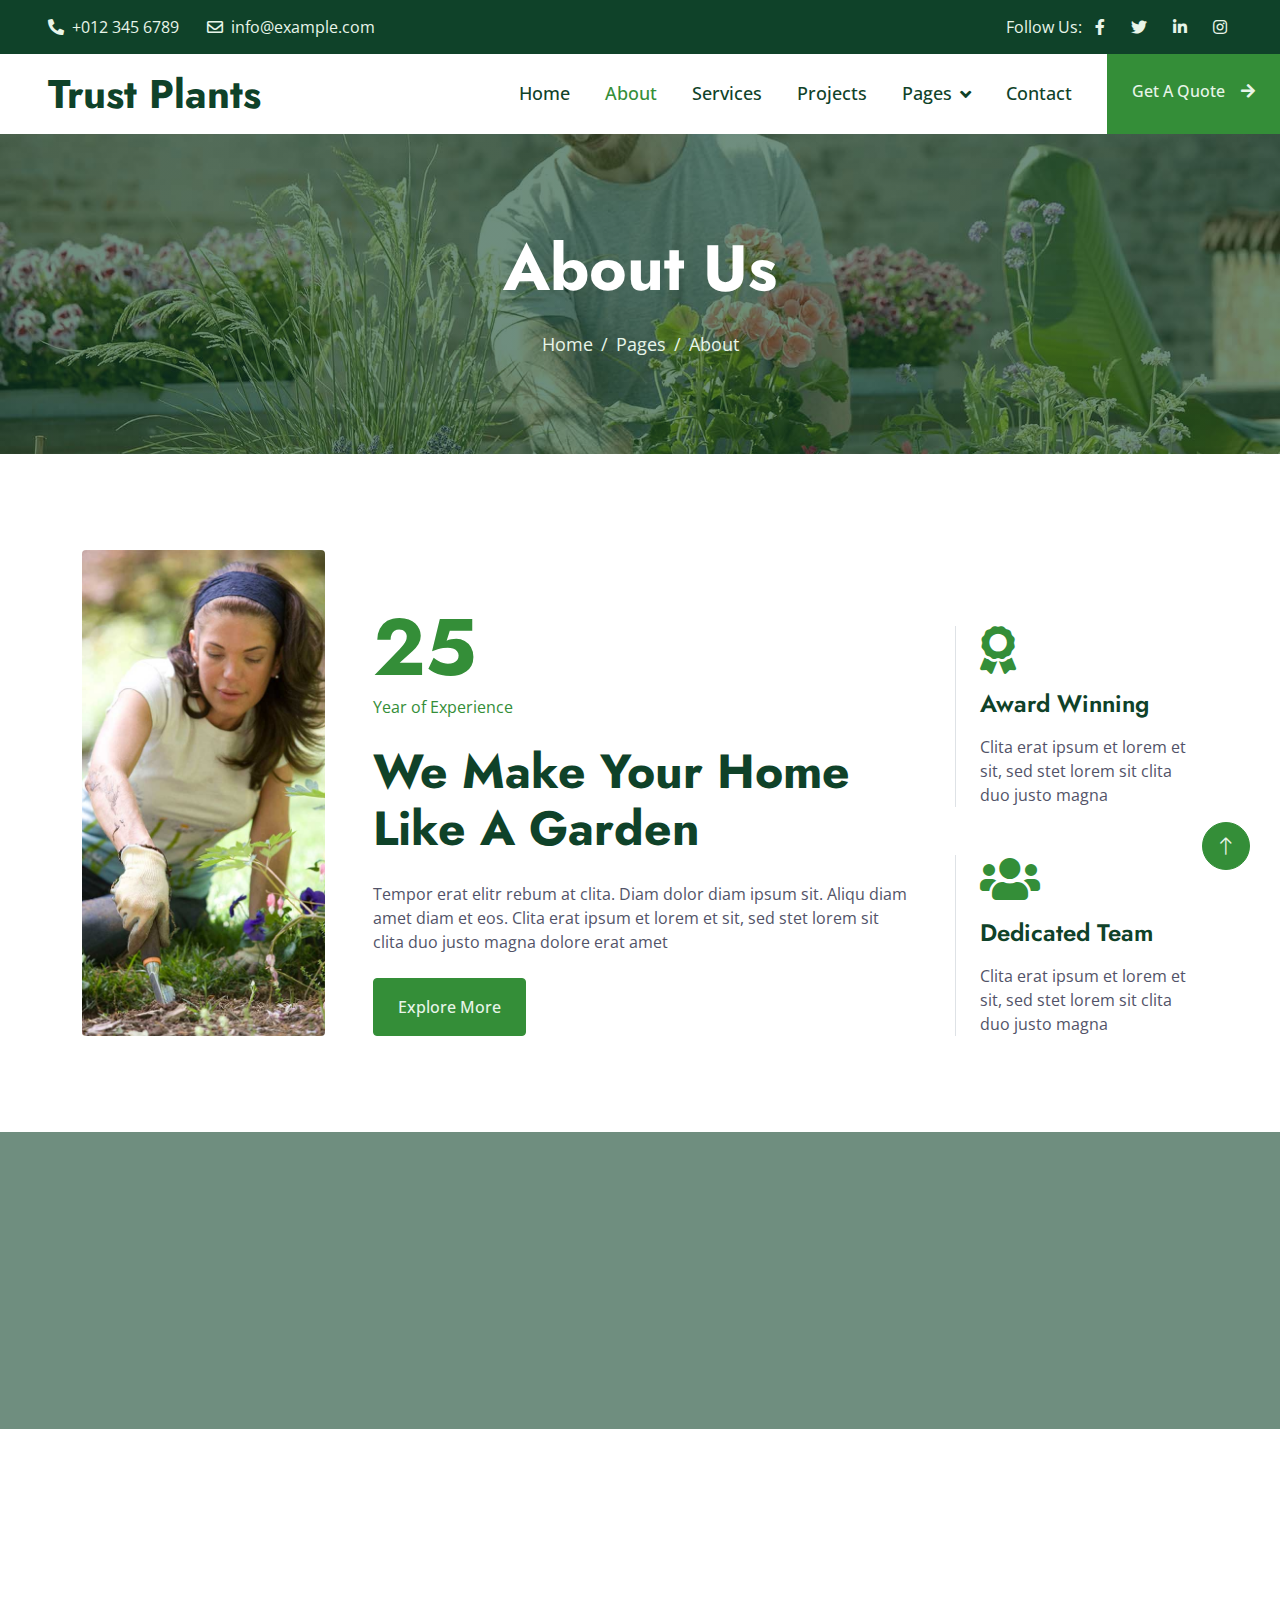
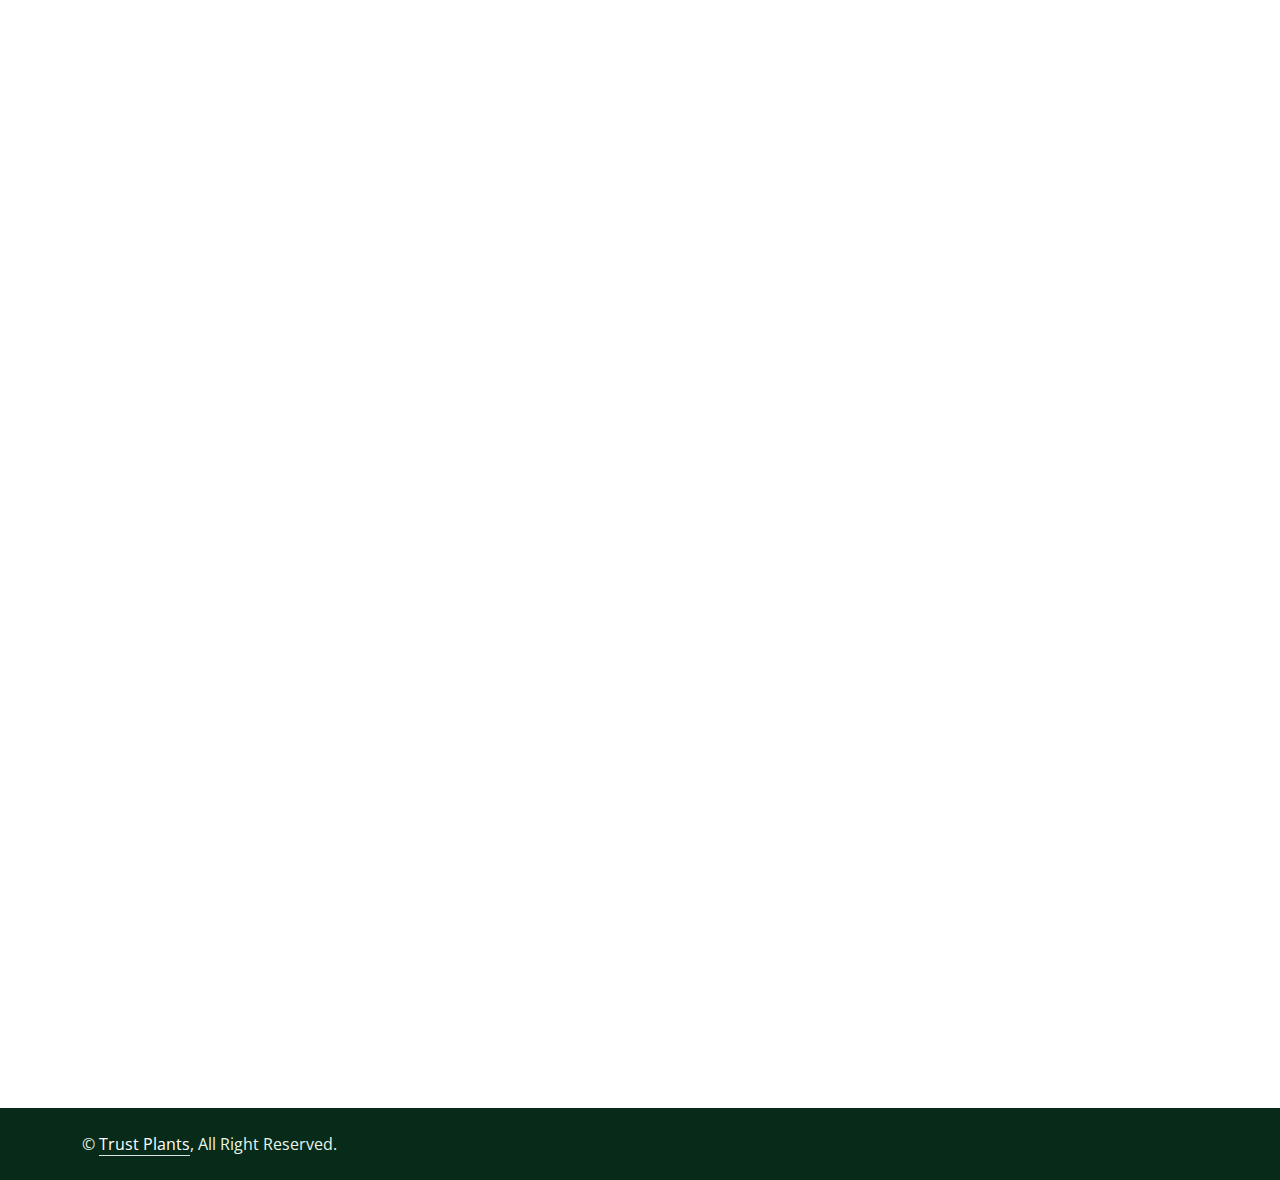
<file: about.html>
<!DOCTYPE html>
<html lang="en">

<head>
    <meta charset="utf-8">
    <title>Trust Plants - The Best Tips for your Plants</title>
    <meta content="width=device-width, initial-scale=1.0" name="viewport">
    <meta content="" name="keywords">
    <meta content="" name="description">

    <!-- Favicon -->
    <link href="img/favicon.ico" rel="icon">

    <!-- Google Web Fonts -->
    <link rel="preconnect" href="https://fonts.googleapis.com">
    <link rel="preconnect" href="https://fonts.gstatic.com" crossorigin>
    <link href="https://fonts.googleapis.com/css2?family=Jost:wght@500;600;700&family=Open+Sans:wght@400;500&display=swap" rel="stylesheet">  

    <!-- Icon Font Stylesheet -->
    <link href="https://cdnjs.cloudflare.com/ajax/libs/font-awesome/5.10.0/css/all.min.css" rel="stylesheet">
    <link href="https://cdn.jsdelivr.net/npm/bootstrap-icons@1.4.1/font/bootstrap-icons.css" rel="stylesheet">

    <!-- Libraries Stylesheet -->
    <link href="lib/animate/animate.min.css" rel="stylesheet">
    <link href="lib/owlcarousel/assets/owl.carousel.min.css" rel="stylesheet">
    <link href="lib/lightbox/css/lightbox.min.css" rel="stylesheet">

    <!-- Customized Bootstrap Stylesheet -->
    <link href="css/bootstrap.min.css" rel="stylesheet">

    <!-- Template Stylesheet -->
    <link href="css/style.css" rel="stylesheet">
</head>

<body>
    <!-- Spinner Start -->
    <div id="spinner" class="show bg-white position-fixed translate-middle w-100 vh-100 top-50 start-50 d-flex align-items-center justify-content-center">
        <div class="spinner-border text-primary" role="status" style="width: 3rem; height: 3rem;"></div>
    </div>
    <!-- Spinner End -->


    <!-- Topbar Start -->
    <div class="container-fluid bg-dark text-light px-0 py-2">
        <div class="row gx-0 d-none d-lg-flex">
            <div class="col-lg-7 px-5 text-start">
                <div class="h-100 d-inline-flex align-items-center me-4">
                    <span class="fa fa-phone-alt me-2"></span>
                    <span>+012 345 6789</span>
                </div>
                <div class="h-100 d-inline-flex align-items-center">
                    <span class="far fa-envelope me-2"></span>
                    <span>info@example.com</span>
                </div>
            </div>
            <div class="col-lg-5 px-5 text-end">
                <div class="h-100 d-inline-flex align-items-center mx-n2">
                    <span>Follow Us:</span>
                    <a class="btn btn-link text-light" href=""><i class="fab fa-facebook-f"></i></a>
                    <a class="btn btn-link text-light" href=""><i class="fab fa-twitter"></i></a>
                    <a class="btn btn-link text-light" href=""><i class="fab fa-linkedin-in"></i></a>
                    <a class="btn btn-link text-light" href=""><i class="fab fa-instagram"></i></a>
                </div>
            </div>
        </div>
    </div>
    <!-- Topbar End -->


    <!-- Navbar Start -->
    <nav class="navbar navbar-expand-lg bg-white navbar-light sticky-top p-0">
        <a href="index.html" class="navbar-brand d-flex align-items-center px-4 px-lg-5">
            <h1 class="m-0">Trust Plants</h1>
        </a>
        <button type="button" class="navbar-toggler me-4" data-bs-toggle="collapse" data-bs-target="#navbarCollapse">
            <span class="navbar-toggler-icon"></span>
        </button>
        <div class="collapse navbar-collapse" id="navbarCollapse">
            <div class="navbar-nav ms-auto p-4 p-lg-0">
                <a href="index.html" class="nav-item nav-link">Home</a>
                <a href="about.html" class="nav-item nav-link active">About</a>
                <a href="service.html" class="nav-item nav-link">Services</a>
                <a href="project.html" class="nav-item nav-link">Projects</a>
                <div class="nav-item dropdown">
                    <a href="#" class="nav-link dropdown-toggle" data-bs-toggle="dropdown">Pages</a>
                    <div class="dropdown-menu bg-light m-0">
                        <a href="feature.html" class="dropdown-item">Features</a>
                        <a href="quote.html" class="dropdown-item">Free Quote</a>
                        <a href="team.html" class="dropdown-item">Our Team</a>
                        <a href="testimonial.html" class="dropdown-item">Testimonial</a>
                        <a href="404.html" class="dropdown-item">404 Page</a>
                    </div>
                </div>
                <a href="contact.html" class="nav-item nav-link">Contact</a>
            </div>
            <a href="" class="btn btn-primary py-4 px-lg-4 rounded-0 d-none d-lg-block">Get A Quote<i class="fa fa-arrow-right ms-3"></i></a>
        </div>
    </nav>
    <!-- Navbar End -->


    <!-- Page Header Start -->
    <div class="container-fluid page-header py-5 mb-5 wow fadeIn" data-wow-delay="0.1s">
        <div class="container text-center py-5">
            <h1 class="display-3 text-white mb-4 animated slideInDown">About Us</h1>
            <nav aria-label="breadcrumb animated slideInDown">
                <ol class="breadcrumb justify-content-center mb-0">
                    <li class="breadcrumb-item"><a href="#">Home</a></li>
                    <li class="breadcrumb-item"><a href="#">Pages</a></li>
                    <li class="breadcrumb-item active" aria-current="page">About</li>
                </ol>
            </nav>
        </div>
    </div>
    <!-- Page Header End -->


    <!-- About Start -->
    <div class="container-xxl py-5">
        <div class="container">
            <div class="row g-5 align-items-end">
                <div class="col-lg-3 col-md-5 wow fadeInUp" data-wow-delay="0.1s">
                    <img class="img-fluid rounded" data-wow-delay="0.1s" src="img/about.jpg">
                </div>
                <div class="col-lg-6 col-md-7 wow fadeInUp" data-wow-delay="0.3s">
                    <h1 class="display-1 text-primary mb-0">25</h1>
                    <p class="text-primary mb-4">Year of Experience</p>
                    <h1 class="display-5 mb-4">We Make Your Home Like A Garden</h1>
                    <p class="mb-4">Tempor erat elitr rebum at clita. Diam dolor diam ipsum sit. Aliqu diam amet diam et eos. Clita erat ipsum et lorem et sit, sed stet lorem sit clita duo justo magna dolore erat amet</p>
                    <a class="btn btn-primary py-3 px-4" href="">Explore More</a>
                </div>
                <div class="col-lg-3 col-md-12 wow fadeInUp" data-wow-delay="0.5s">
                    <div class="row g-5">
                        <div class="col-12 col-sm-6 col-lg-12">
                            <div class="border-start ps-4">
                                <i class="fa fa-award fa-3x text-primary mb-3"></i>
                                <h4 class="mb-3">Award Winning</h4>
                                <span>Clita erat ipsum et lorem et sit, sed stet lorem sit clita duo justo magna</span>
                            </div>
                        </div>
                        <div class="col-12 col-sm-6 col-lg-12">
                            <div class="border-start ps-4">
                                <i class="fa fa-users fa-3x text-primary mb-3"></i>
                                <h4 class="mb-3">Dedicated Team</h4>
                                <span>Clita erat ipsum et lorem et sit, sed stet lorem sit clita duo justo magna</span>
                            </div>
                        </div>
                    </div>
                </div>
            </div>
        </div>
    </div>
    <!-- About End -->


    <!-- Facts Start -->
    <div class="container-fluid facts my-5 py-5" data-parallax="scroll" data-image-src="img/carousel-1.jpg">
        <div class="container py-5">
            <div class="row g-5">
                <div class="col-sm-6 col-lg-3 text-center wow fadeIn" data-wow-delay="0.1s">
                    <h1 class="display-4 text-white" data-toggle="counter-up">1234</h1>
                    <span class="fs-5 fw-semi-bold text-light">Happy Clients</span>
                </div>
                <div class="col-sm-6 col-lg-3 text-center wow fadeIn" data-wow-delay="0.3s">
                    <h1 class="display-4 text-white" data-toggle="counter-up">1234</h1>
                    <span class="fs-5 fw-semi-bold text-light">Garden Complated</span>
                </div>
                <div class="col-sm-6 col-lg-3 text-center wow fadeIn" data-wow-delay="0.5s">
                    <h1 class="display-4 text-white" data-toggle="counter-up">1234</h1>
                    <span class="fs-5 fw-semi-bold text-light">Dedicated Staff</span>
                </div>
                <div class="col-sm-6 col-lg-3 text-center wow fadeIn" data-wow-delay="0.7s">
                    <h1 class="display-4 text-white" data-toggle="counter-up">1234</h1>
                    <span class="fs-5 fw-semi-bold text-light">Awards Achieved</span>
                </div>
            </div>
        </div>
    </div>
    <!-- Facts End -->


    <!-- Team Start -->
    <div class="container-xxl py-5">
        <div class="container">
            <div class="text-center mx-auto wow fadeInUp" data-wow-delay="0.1s" style="max-width: 500px;">
                <p class="fs-5 fw-bold text-primary">Our Team</p>
                <h1 class="display-5 mb-5">Dedicated & Experienced Team Members</h1>
            </div>
            <div class="row g-4">
                <div class="col-lg-4 col-md-6 wow fadeInUp" data-wow-delay="0.1s">
                    <div class="team-item rounded">
                        <img class="img-fluid" src="img/team-1.jpg" alt="">
                        <div class="team-text">
                            <h4 class="mb-0">Doris Jordan</h4>
                            <p class="text-primary">Landscape Designer</p>
                            <div class="team-social d-flex">
                                <a class="btn btn-square rounded-circle me-2" href=""><i class="fab fa-facebook-f"></i></a>
                                <a class="btn btn-square rounded-circle me-2" href=""><i class="fab fa-twitter"></i></a>
                                <a class="btn btn-square rounded-circle me-2" href=""><i class="fab fa-instagram"></i></a>
                            </div>
                        </div>
                    </div>
                </div>
                <div class="col-lg-4 col-md-6 wow fadeInUp" data-wow-delay="0.3s">
                    <div class="team-item rounded">
                        <img class="img-fluid" src="img/team-2.jpg" alt="">
                        <div class="team-text">
                            <h4 class="mb-0">Johnny Ramirez</h4>
                            <p class="text-primary">Garden Designer</p>
                            <div class="team-social d-flex">
                                <a class="btn btn-square rounded-circle me-2" href=""><i class="fab fa-facebook-f"></i></a>
                                <a class="btn btn-square rounded-circle me-2" href=""><i class="fab fa-twitter"></i></a>
                                <a class="btn btn-square rounded-circle me-2" href=""><i class="fab fa-instagram"></i></a>
                            </div>
                        </div>
                    </div>
                </div>
                <div class="col-lg-4 col-md-6 wow fadeInUp" data-wow-delay="0.5s">
                    <div class="team-item rounded">
                        <img class="img-fluid" src="img/team-3.jpg" alt="">
                        <div class="team-text">
                            <h4 class="mb-0">Diana Wagner</h4>
                            <p class="text-primary">Senior Gardener</p>
                            <div class="team-social d-flex">
                                <a class="btn btn-square rounded-circle me-2" href=""><i class="fab fa-facebook-f"></i></a>
                                <a class="btn btn-square rounded-circle me-2" href=""><i class="fab fa-twitter"></i></a>
                                <a class="btn btn-square rounded-circle me-2" href=""><i class="fab fa-instagram"></i></a>
                            </div>
                        </div>
                    </div>
                </div>
            </div>
        </div>
    </div>
    <!-- Team End -->


    <!-- Footer Start -->
    <div class="container-fluid bg-dark text-light footer mt-5 py-5 wow fadeIn" data-wow-delay="0.1s">
        <div class="container py-5">
            <div class="row g-5">
                <div class="col-lg-3 col-md-6">
                    <h4 class="text-white mb-4">Our Office</h4>
                    <p class="mb-2"><i class="fa fa-map-marker-alt me-3"></i>123 Street, New York, USA</p>
                    <p class="mb-2"><i class="fa fa-phone-alt me-3"></i>+012 345 67890</p>
                    <p class="mb-2"><i class="fa fa-envelope me-3"></i>info@example.com</p>
                    <div class="d-flex pt-2">
                        <a class="btn btn-square btn-outline-light rounded-circle me-2" href=""><i class="fab fa-twitter"></i></a>
                        <a class="btn btn-square btn-outline-light rounded-circle me-2" href=""><i class="fab fa-facebook-f"></i></a>
                        <a class="btn btn-square btn-outline-light rounded-circle me-2" href=""><i class="fab fa-youtube"></i></a>
                        <a class="btn btn-square btn-outline-light rounded-circle me-2" href=""><i class="fab fa-linkedin-in"></i></a>
                    </div>
                </div>
                <div class="col-lg-3 col-md-6">
                    <h4 class="text-white mb-4">Services</h4>
                    <a class="btn btn-link" href="">Landscaping</a>
                    <a class="btn btn-link" href="">Pruning plants</a>
                    <a class="btn btn-link" href="">Urban Gardening</a>
                    <a class="btn btn-link" href="">Garden Maintenance</a>
                    <a class="btn btn-link" href="">Green Technology</a>
                </div>
                <div class="col-lg-3 col-md-6">
                    <h4 class="text-white mb-4">Quick Links</h4>
                    <a class="btn btn-link" href="">About Us</a>
                    <a class="btn btn-link" href="">Contact Us</a>
                    <a class="btn btn-link" href="">Our Services</a>
                    <a class="btn btn-link" href="">Terms & Condition</a>
                    <a class="btn btn-link" href="">Support</a>
                </div>
                <div class="col-lg-3 col-md-6">
                    <h4 class="text-white mb-4">Newsletter</h4>
                    <p>Dolor amet sit justo amet elitr clita ipsum elitr est.</p>
                    <div class="position-relative w-100">
                        <input class="form-control bg-light border-light w-100 py-3 ps-4 pe-5" type="text" placeholder="Your email">
                        <button type="button" class="btn btn-primary py-2 position-absolute top-0 end-0 mt-2 me-2">SignUp</button>
                    </div>
                </div>
            </div>
        </div>
    </div>
    <!-- Footer End -->


    <!-- Copyright Start -->
    <div class="container-fluid copyright py-4">
        <div class="container">
            <div class="row">
                <div class="col-md-6 text-center text-md-start mb-3 mb-md-0">
                    &copy; <a class="border-bottom" href="#">Trust Plants</a>, All Right Reserved.
                </div>
            </div>
        </div>
    </div>
    <!-- Copyright End -->


    <!-- Back to Top -->
    <a href="#" class="btn btn-lg btn-primary btn-lg-square rounded-circle back-to-top"><i class="bi bi-arrow-up"></i></a>


    <!-- JavaScript Libraries -->
    <script src="https://code.jquery.com/jquery-3.4.1.min.js"></script>
    <script src="https://cdn.jsdelivr.net/npm/bootstrap@5.0.0/dist/js/bootstrap.bundle.min.js"></script>
    <script src="lib/wow/wow.min.js"></script>
    <script src="lib/easing/easing.min.js"></script>
    <script src="lib/waypoints/waypoints.min.js"></script>
    <script src="lib/owlcarousel/owl.carousel.min.js"></script>
    <script src="lib/counterup/counterup.min.js"></script>
    <script src="lib/parallax/parallax.min.js"></script>
    <script src="lib/isotope/isotope.pkgd.min.js"></script>
    <script src="lib/lightbox/js/lightbox.min.js"></script>

    <!-- Template Javascript -->
    <script src="js/main.js"></script>
</body>

</html>
</file>
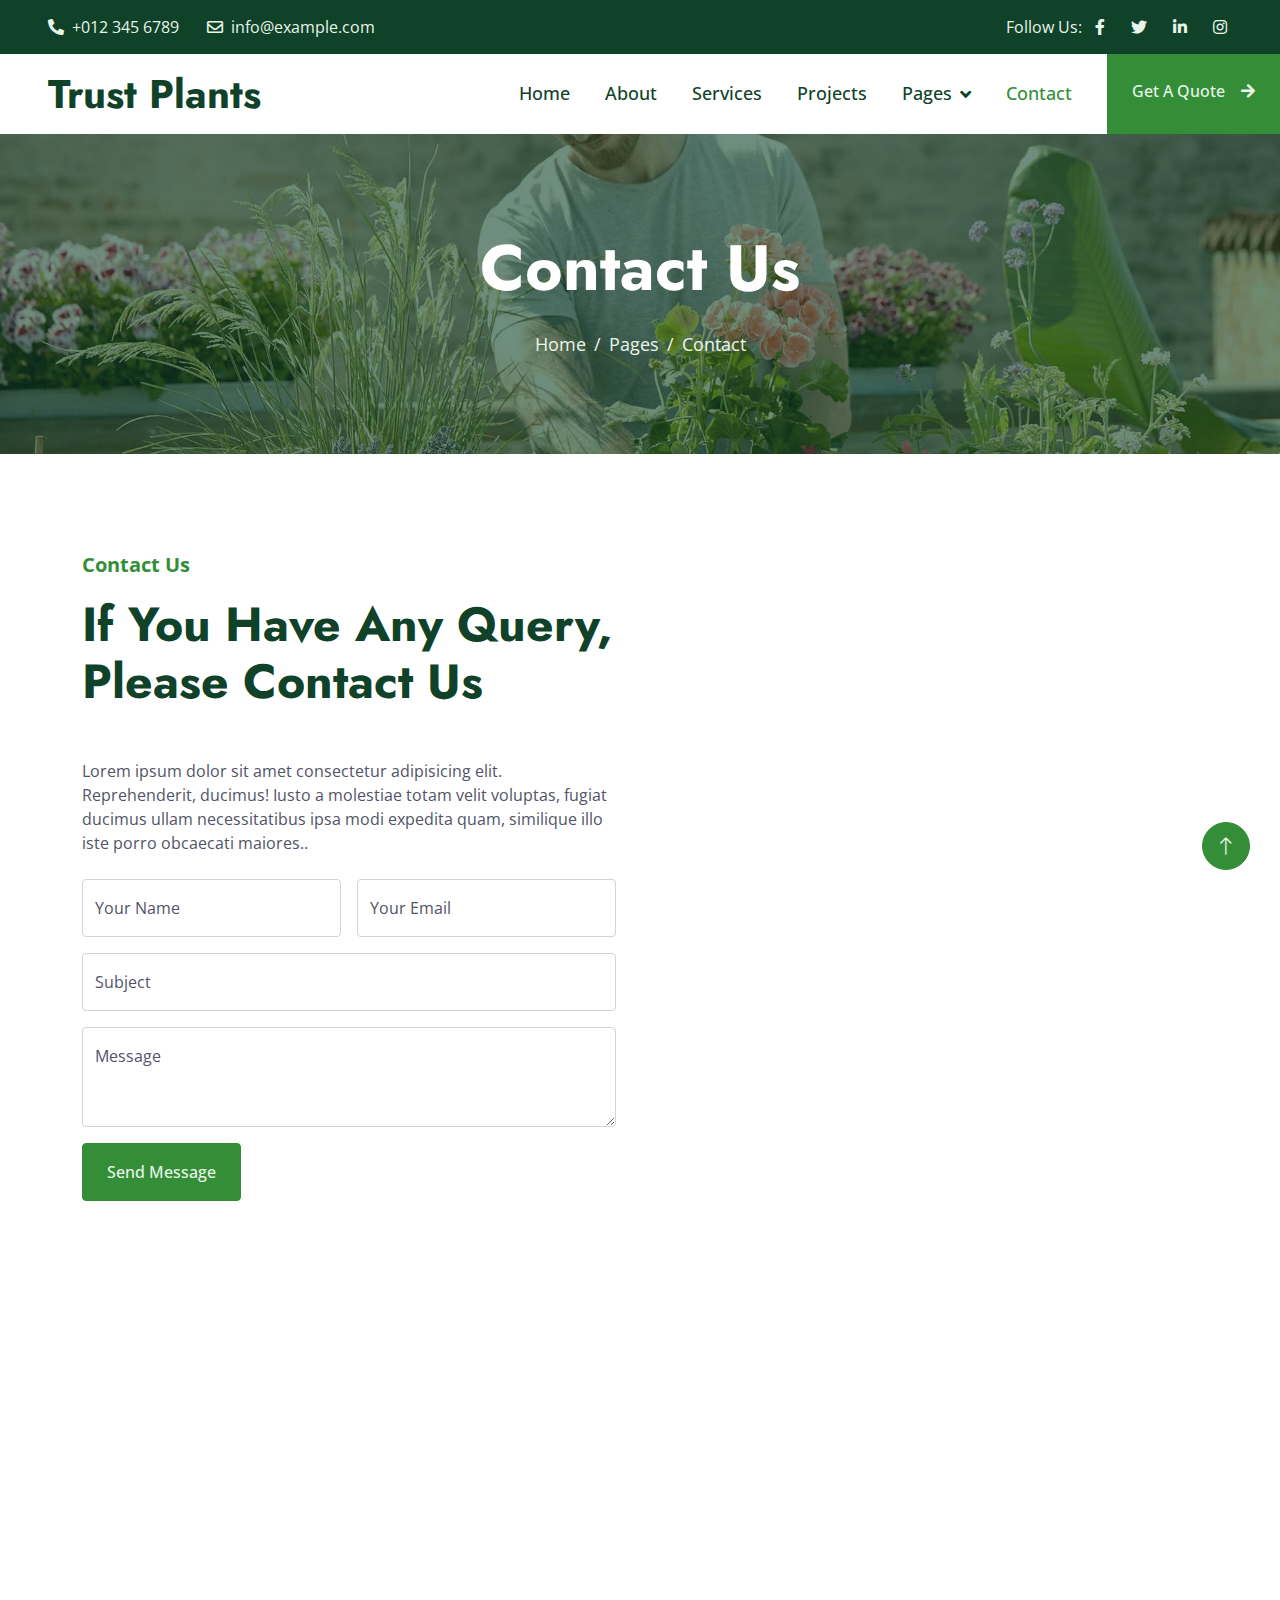
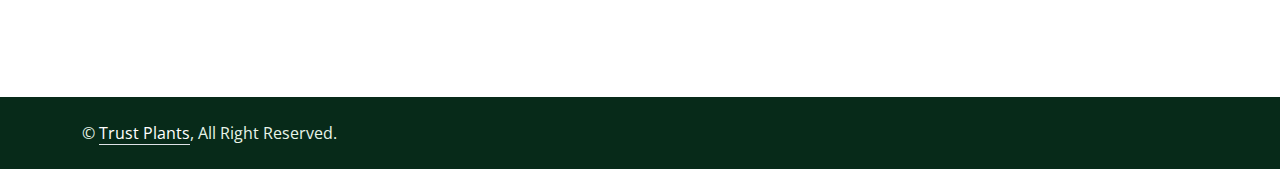
<file: contact.html>
<!DOCTYPE html>
<html lang="en">

<head>
    <meta charset="utf-8">
    <title>Trust Plants - The Best Tips for your Plants</title>
    <meta content="width=device-width, initial-scale=1.0" name="viewport">
    <meta content="" name="keywords">
    <meta content="" name="description">

    <!-- Favicon -->
    <link href="img/favicon.ico" rel="icon">

    <!-- Google Web Fonts -->
    <link rel="preconnect" href="https://fonts.googleapis.com">
    <link rel="preconnect" href="https://fonts.gstatic.com" crossorigin>
    <link href="https://fonts.googleapis.com/css2?family=Jost:wght@500;600;700&family=Open+Sans:wght@400;500&display=swap" rel="stylesheet">  

    <!-- Icon Font Stylesheet -->
    <link href="https://cdnjs.cloudflare.com/ajax/libs/font-awesome/5.10.0/css/all.min.css" rel="stylesheet">
    <link href="https://cdn.jsdelivr.net/npm/bootstrap-icons@1.4.1/font/bootstrap-icons.css" rel="stylesheet">

    <!-- Libraries Stylesheet -->
    <link href="lib/animate/animate.min.css" rel="stylesheet">
    <link href="lib/owlcarousel/assets/owl.carousel.min.css" rel="stylesheet">
    <link href="lib/lightbox/css/lightbox.min.css" rel="stylesheet">

    <!-- Customized Bootstrap Stylesheet -->
    <link href="css/bootstrap.min.css" rel="stylesheet">

    <!-- Template Stylesheet -->
    <link href="css/style.css" rel="stylesheet">
</head>

<body>
    <!-- Spinner Start -->
    <div id="spinner" class="show bg-white position-fixed translate-middle w-100 vh-100 top-50 start-50 d-flex align-items-center justify-content-center">
        <div class="spinner-border text-primary" role="status" style="width: 3rem; height: 3rem;"></div>
    </div>
    <!-- Spinner End -->


    <!-- Topbar Start -->
    <div class="container-fluid bg-dark text-light px-0 py-2">
        <div class="row gx-0 d-none d-lg-flex">
            <div class="col-lg-7 px-5 text-start">
                <div class="h-100 d-inline-flex align-items-center me-4">
                    <span class="fa fa-phone-alt me-2"></span>
                    <span>+012 345 6789</span>
                </div>
                <div class="h-100 d-inline-flex align-items-center">
                    <span class="far fa-envelope me-2"></span>
                    <span>info@example.com</span>
                </div>
            </div>
            <div class="col-lg-5 px-5 text-end">
                <div class="h-100 d-inline-flex align-items-center mx-n2">
                    <span>Follow Us:</span>
                    <a class="btn btn-link text-light" href=""><i class="fab fa-facebook-f"></i></a>
                    <a class="btn btn-link text-light" href=""><i class="fab fa-twitter"></i></a>
                    <a class="btn btn-link text-light" href=""><i class="fab fa-linkedin-in"></i></a>
                    <a class="btn btn-link text-light" href=""><i class="fab fa-instagram"></i></a>
                </div>
            </div>
        </div>
    </div>
    <!-- Topbar End -->


    <!-- Navbar Start -->
    <nav class="navbar navbar-expand-lg bg-white navbar-light sticky-top p-0">
        <a href="index.html" class="navbar-brand d-flex align-items-center px-4 px-lg-5">
            <h1 class="m-0">Trust Plants</h1>
        </a>
        <button type="button" class="navbar-toggler me-4" data-bs-toggle="collapse" data-bs-target="#navbarCollapse">
            <span class="navbar-toggler-icon"></span>
        </button>
        <div class="collapse navbar-collapse" id="navbarCollapse">
            <div class="navbar-nav ms-auto p-4 p-lg-0">
                <a href="index.html" class="nav-item nav-link">Home</a>
                <a href="about.html" class="nav-item nav-link">About</a>
                <a href="service.html" class="nav-item nav-link">Services</a>
                <a href="project.html" class="nav-item nav-link">Projects</a>
                <div class="nav-item dropdown">
                    <a href="#" class="nav-link dropdown-toggle" data-bs-toggle="dropdown">Pages</a>
                    <div class="dropdown-menu bg-light m-0">
                        <a href="feature.html" class="dropdown-item">Features</a>
                        <a href="quote.html" class="dropdown-item">Free Quote</a>
                        <a href="team.html" class="dropdown-item">Our Team</a>
                        <a href="testimonial.html" class="dropdown-item">Testimonial</a>
                        <a href="404.html" class="dropdown-item">404 Page</a>
                    </div>
                </div>
                <a href="contact.html" class="nav-item nav-link active">Contact</a>
            </div>
            <a href="" class="btn btn-primary py-4 px-lg-4 rounded-0 d-none d-lg-block">Get A Quote<i class="fa fa-arrow-right ms-3"></i></a>
        </div>
    </nav>
    <!-- Navbar End -->


    <!-- Page Header Start -->
    <div class="container-fluid page-header py-5 mb-5 wow fadeIn" data-wow-delay="0.1s">
        <div class="container text-center py-5">
            <h1 class="display-3 text-white mb-4 animated slideInDown">Contact Us</h1>
            <nav aria-label="breadcrumb animated slideInDown">
                <ol class="breadcrumb justify-content-center mb-0">
                    <li class="breadcrumb-item"><a href="#">Home</a></li>
                    <li class="breadcrumb-item"><a href="#">Pages</a></li>
                    <li class="breadcrumb-item active" aria-current="page">Contact</li>
                </ol>
            </nav>
        </div>
    </div>
    <!-- Page Header End -->


    <!-- Contact Start -->
    <div class="container-xxl py-5">
        <div class="container">
            <div class="row g-5">
                <div class="col-lg-6 wow fadeIn" data-wow-delay="0.1s">
                    <p class="fs-5 fw-bold text-primary">Contact Us</p>
                    <h1 class="display-5 mb-5">If You Have Any Query, Please Contact Us</h1>
                    <p class="mb-4">Lorem ipsum dolor sit amet consectetur adipisicing elit. Reprehenderit, ducimus! Iusto a molestiae totam velit voluptas, fugiat ducimus ullam necessitatibus ipsa modi expedita quam, similique illo iste porro obcaecati maiores.</a>.</p>
                    <form>
                        <div class="row g-3">
                            <div class="col-md-6">
                                <div class="form-floating">
                                    <input type="text" class="form-control" id="name" placeholder="Your Name">
                                    <label for="name">Your Name</label>
                                </div>
                            </div>
                            <div class="col-md-6">
                                <div class="form-floating">
                                    <input type="email" class="form-control" id="email" placeholder="Your Email">
                                    <label for="email">Your Email</label>
                                </div>
                            </div>
                            <div class="col-12">
                                <div class="form-floating">
                                    <input type="text" class="form-control" id="subject" placeholder="Subject">
                                    <label for="subject">Subject</label>
                                </div>
                            </div>
                            <div class="col-12">
                                <div class="form-floating">
                                    <textarea class="form-control" placeholder="Leave a message here" id="message" style="height: 100px"></textarea>
                                    <label for="message">Message</label>
                                </div>
                            </div>
                            <div class="col-12">
                                <button class="btn btn-primary py-3 px-4" type="submit">Send Message</button>
                            </div>
                        </div>
                    </form>
                </div>
                <div class="col-lg-6 wow fadeIn" data-wow-delay="0.5s" style="min-height: 450px;">
                    <div class="position-relative rounded overflow-hidden h-100">
                        <iframe class="position-relative w-100 h-100"
                        src="https://www.google.com/maps/embed?pb=!1m18!1m12!1m3!1d3001156.4288297426!2d-78.01371936852176!3d42.72876761954724!2m3!1f0!2f0!3f0!3m2!1i1024!2i768!4f13.1!3m3!1m2!1s0x4ccc4bf0f123a5a9%3A0xddcfc6c1de189567!2sNew%20York%2C%20USA!5e0!3m2!1sen!2sbd!4v1603794290143!5m2!1sen!2sbd"
                        frameborder="0" style="min-height: 450px; border:0;" allowfullscreen="" aria-hidden="false"
                        tabindex="0"></iframe>
                    </div>
                </div>
            </div>
        </div>
    </div>
    <!-- Contact End -->


    <!-- Footer Start -->
    <div class="container-fluid bg-dark text-light footer mt-5 py-5 wow fadeIn" data-wow-delay="0.1s">
        <div class="container py-5">
            <div class="row g-5">
                <div class="col-lg-3 col-md-6">
                    <h4 class="text-white mb-4">Our Office</h4>
                    <p class="mb-2"><i class="fa fa-map-marker-alt me-3"></i>123 Street, New York, USA</p>
                    <p class="mb-2"><i class="fa fa-phone-alt me-3"></i>+012 345 67890</p>
                    <p class="mb-2"><i class="fa fa-envelope me-3"></i>info@example.com</p>
                    <div class="d-flex pt-2">
                        <a class="btn btn-square btn-outline-light rounded-circle me-2" href=""><i class="fab fa-twitter"></i></a>
                        <a class="btn btn-square btn-outline-light rounded-circle me-2" href=""><i class="fab fa-facebook-f"></i></a>
                        <a class="btn btn-square btn-outline-light rounded-circle me-2" href=""><i class="fab fa-youtube"></i></a>
                        <a class="btn btn-square btn-outline-light rounded-circle me-2" href=""><i class="fab fa-linkedin-in"></i></a>
                    </div>
                </div>
                <div class="col-lg-3 col-md-6">
                    <h4 class="text-white mb-4">Services</h4>
                    <a class="btn btn-link" href="">Landscaping</a>
                    <a class="btn btn-link" href="">Pruning plants</a>
                    <a class="btn btn-link" href="">Urban Gardening</a>
                    <a class="btn btn-link" href="">Garden Maintenance</a>
                    <a class="btn btn-link" href="">Green Technology</a>
                </div>
                <div class="col-lg-3 col-md-6">
                    <h4 class="text-white mb-4">Quick Links</h4>
                    <a class="btn btn-link" href="">About Us</a>
                    <a class="btn btn-link" href="">Contact Us</a>
                    <a class="btn btn-link" href="">Our Services</a>
                    <a class="btn btn-link" href="">Terms & Condition</a>
                    <a class="btn btn-link" href="">Support</a>
                </div>
                <div class="col-lg-3 col-md-6">
                    <h4 class="text-white mb-4">Newsletter</h4>
                    <p>Dolor amet sit justo amet elitr clita ipsum elitr est.</p>
                    <div class="position-relative w-100">
                        <input class="form-control bg-light border-light w-100 py-3 ps-4 pe-5" type="text" placeholder="Your email">
                        <button type="button" class="btn btn-primary py-2 position-absolute top-0 end-0 mt-2 me-2">SignUp</button>
                    </div>
                </div>
            </div>
        </div>
    </div>
    <!-- Footer End -->


    <!-- Copyright Start -->
    <div class="container-fluid copyright py-4">
        <div class="container">
            <div class="row">
                <div class="col-md-6 text-center text-md-start mb-3 mb-md-0">
                    &copy; <a class="border-bottom" href="#">Trust Plants</a>, All Right Reserved.
                </div>
            </div>
        </div>
    </div>
    <!-- Copyright End -->


    <!-- Back to Top -->
    <a href="#" class="btn btn-lg btn-primary btn-lg-square rounded-circle back-to-top"><i class="bi bi-arrow-up"></i></a>


    <!-- JavaScript Libraries -->
    <script src="https://code.jquery.com/jquery-3.4.1.min.js"></script>
    <script src="https://cdn.jsdelivr.net/npm/bootstrap@5.0.0/dist/js/bootstrap.bundle.min.js"></script>
    <script src="lib/wow/wow.min.js"></script>
    <script src="lib/easing/easing.min.js"></script>
    <script src="lib/waypoints/waypoints.min.js"></script>
    <script src="lib/owlcarousel/owl.carousel.min.js"></script>
    <script src="lib/counterup/counterup.min.js"></script>
    <script src="lib/parallax/parallax.min.js"></script>
    <script src="lib/isotope/isotope.pkgd.min.js"></script>
    <script src="lib/lightbox/js/lightbox.min.js"></script>

    <!-- Template Javascript -->
    <script src="js/main.js"></script>
</body>

</html>
</file>
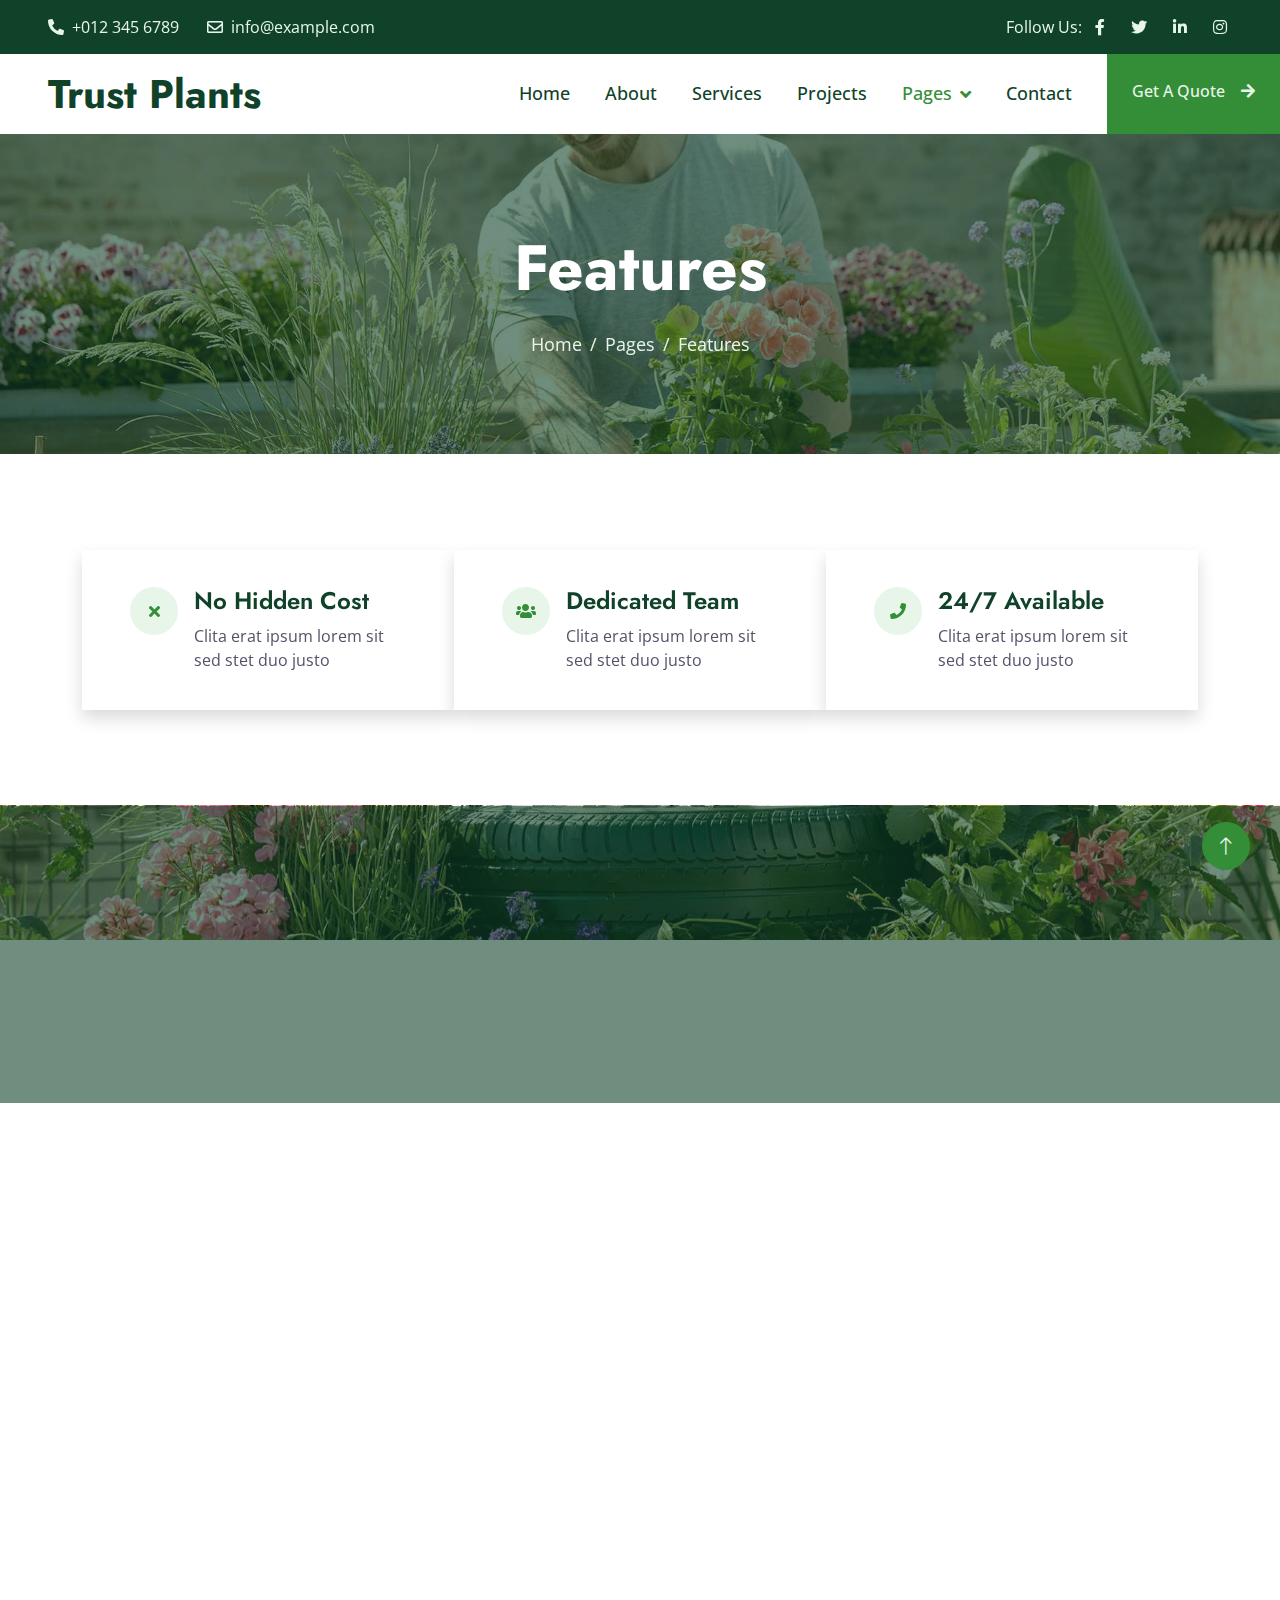
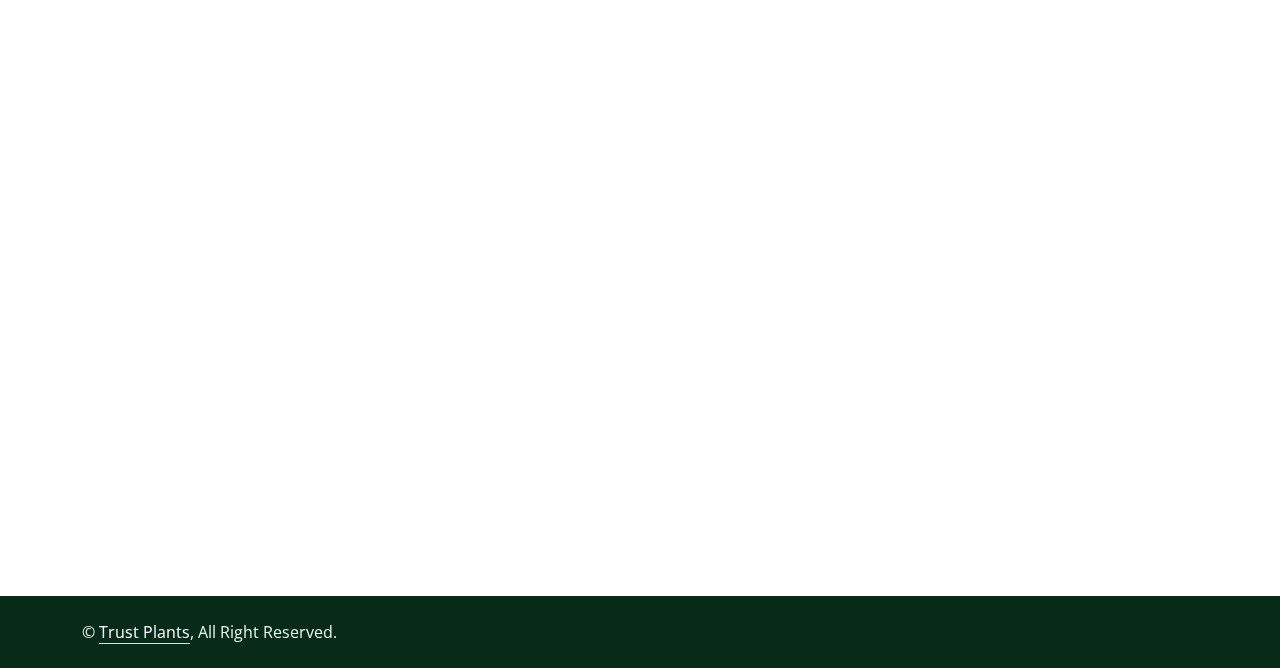
<file: feature.html>
<!DOCTYPE html>
<html lang="en">

<head>
    <meta charset="utf-8">
    <title>Trust Plants - The Best Tips for your Plants</title>
    <meta content="width=device-width, initial-scale=1.0" name="viewport">
    <meta content="" name="keywords">
    <meta content="" name="description">

    <!-- Favicon -->
    <link href="img/favicon.ico" rel="icon">

    <!-- Google Web Fonts -->
    <link rel="preconnect" href="https://fonts.googleapis.com">
    <link rel="preconnect" href="https://fonts.gstatic.com" crossorigin>
    <link href="https://fonts.googleapis.com/css2?family=Jost:wght@500;600;700&family=Open+Sans:wght@400;500&display=swap" rel="stylesheet">  

    <!-- Icon Font Stylesheet -->
    <link href="https://cdnjs.cloudflare.com/ajax/libs/font-awesome/5.10.0/css/all.min.css" rel="stylesheet">
    <link href="https://cdn.jsdelivr.net/npm/bootstrap-icons@1.4.1/font/bootstrap-icons.css" rel="stylesheet">

    <!-- Libraries Stylesheet -->
    <link href="lib/animate/animate.min.css" rel="stylesheet">
    <link href="lib/owlcarousel/assets/owl.carousel.min.css" rel="stylesheet">
    <link href="lib/lightbox/css/lightbox.min.css" rel="stylesheet">

    <!-- Customized Bootstrap Stylesheet -->
    <link href="css/bootstrap.min.css" rel="stylesheet">

    <!-- Template Stylesheet -->
    <link href="css/style.css" rel="stylesheet">
</head>

<body>
    <!-- Spinner Start -->
    <div id="spinner" class="show bg-white position-fixed translate-middle w-100 vh-100 top-50 start-50 d-flex align-items-center justify-content-center">
        <div class="spinner-border text-primary" role="status" style="width: 3rem; height: 3rem;"></div>
    </div>
    <!-- Spinner End -->


    <!-- Topbar Start -->
    <div class="container-fluid bg-dark text-light px-0 py-2">
        <div class="row gx-0 d-none d-lg-flex">
            <div class="col-lg-7 px-5 text-start">
                <div class="h-100 d-inline-flex align-items-center me-4">
                    <span class="fa fa-phone-alt me-2"></span>
                    <span>+012 345 6789</span>
                </div>
                <div class="h-100 d-inline-flex align-items-center">
                    <span class="far fa-envelope me-2"></span>
                    <span>info@example.com</span>
                </div>
            </div>
            <div class="col-lg-5 px-5 text-end">
                <div class="h-100 d-inline-flex align-items-center mx-n2">
                    <span>Follow Us:</span>
                    <a class="btn btn-link text-light" href=""><i class="fab fa-facebook-f"></i></a>
                    <a class="btn btn-link text-light" href=""><i class="fab fa-twitter"></i></a>
                    <a class="btn btn-link text-light" href=""><i class="fab fa-linkedin-in"></i></a>
                    <a class="btn btn-link text-light" href=""><i class="fab fa-instagram"></i></a>
                </div>
            </div>
        </div>
    </div>
    <!-- Topbar End -->


    <!-- Navbar Start -->
    <nav class="navbar navbar-expand-lg bg-white navbar-light sticky-top p-0">
        <a href="index.html" class="navbar-brand d-flex align-items-center px-4 px-lg-5">
            <h1 class="m-0">Trust Plants</h1>
        </a>
        <button type="button" class="navbar-toggler me-4" data-bs-toggle="collapse" data-bs-target="#navbarCollapse">
            <span class="navbar-toggler-icon"></span>
        </button>
        <div class="collapse navbar-collapse" id="navbarCollapse">
            <div class="navbar-nav ms-auto p-4 p-lg-0">
                <a href="index.html" class="nav-item nav-link">Home</a>
                <a href="about.html" class="nav-item nav-link">About</a>
                <a href="service.html" class="nav-item nav-link">Services</a>
                <a href="project.html" class="nav-item nav-link">Projects</a>
                <div class="nav-item dropdown">
                    <a href="#" class="nav-link dropdown-toggle active" data-bs-toggle="dropdown">Pages</a>
                    <div class="dropdown-menu bg-light m-0">
                        <a href="feature.html" class="dropdown-item active">Features</a>
                        <a href="quote.html" class="dropdown-item">Free Quote</a>
                        <a href="team.html" class="dropdown-item">Our Team</a>
                        <a href="testimonial.html" class="dropdown-item">Testimonial</a>
                        <a href="404.html" class="dropdown-item">404 Page</a>
                    </div>
                </div>
                <a href="contact.html" class="nav-item nav-link">Contact</a>
            </div>
            <a href="" class="btn btn-primary py-4 px-lg-4 rounded-0 d-none d-lg-block">Get A Quote<i class="fa fa-arrow-right ms-3"></i></a>
        </div>
    </nav>
    <!-- Navbar End -->


    <!-- Page Header Start -->
    <div class="container-fluid page-header py-5 mb-5 wow fadeIn" data-wow-delay="0.1s">
        <div class="container text-center py-5">
            <h1 class="display-3 text-white mb-4 animated slideInDown">Features</h1>
            <nav aria-label="breadcrumb animated slideInDown">
                <ol class="breadcrumb justify-content-center mb-0">
                    <li class="breadcrumb-item"><a href="#">Home</a></li>
                    <li class="breadcrumb-item"><a href="#">Pages</a></li>
                    <li class="breadcrumb-item active" aria-current="page">Features</li>
                </ol>
            </nav>
        </div>
    </div>
    <!-- Page Header End -->


    <!-- Feature Start -->
    <div class="container-fluid py-5">
        <div class="container">
            <div class="row gx-0">
                <div class="col-lg-4 wow fadeIn" data-wow-delay="0.1s">
                    <div class="bg-white shadow d-flex align-items-center h-100 px-5" style="min-height: 160px;">
                        <div class="d-flex">
                            <div class="flex-shrink-0 btn-lg-square rounded-circle bg-light">
                                <i class="fa fa-times text-primary"></i>
                            </div>
                            <div class="ps-3">
                                <h4>No Hidden Cost</h4>
                                <span>Clita erat ipsum lorem sit sed stet duo justo</span>
                            </div>
                        </div>
                    </div>
                </div>
                <div class="col-lg-4 wow fadeIn" data-wow-delay="0.3s">
                    <div class="bg-white shadow d-flex align-items-center h-100 px-5" style="min-height: 160px;">
                        <div class="d-flex">
                            <div class="flex-shrink-0 btn-lg-square rounded-circle bg-light">
                                <i class="fa fa-users text-primary"></i>
                            </div>
                            <div class="ps-3">
                                <h4>Dedicated Team</h4>
                                <span>Clita erat ipsum lorem sit sed stet duo justo</span>
                            </div>
                        </div>
                    </div>
                </div>
                <div class="col-lg-4 wow fadeIn" data-wow-delay="0.5s">
                    <div class="bg-white shadow d-flex align-items-center h-100 px-5" style="min-height: 160px;">
                        <div class="d-flex">
                            <div class="flex-shrink-0 btn-lg-square rounded-circle bg-light">
                                <i class="fa fa-phone text-primary"></i>
                            </div>
                            <div class="ps-3">
                                <h4>24/7 Available</h4>
                                <span>Clita erat ipsum lorem sit sed stet duo justo</span>
                            </div>
                        </div>
                    </div>
                </div>
            </div>
        </div>
    </div>
    <!-- Feature End -->


    <!-- Facts Start -->
    <div class="container-fluid facts my-5 py-5" data-parallax="scroll" data-image-src="img/carousel-1.jpg">
        <div class="container py-5">
            <div class="row g-5">
                <div class="col-sm-6 col-lg-3 text-center wow fadeIn" data-wow-delay="0.1s">
                    <h1 class="display-4 text-white" data-toggle="counter-up">1234</h1>
                    <span class="fs-5 fw-semi-bold text-light">Happy Clients</span>
                </div>
                <div class="col-sm-6 col-lg-3 text-center wow fadeIn" data-wow-delay="0.3s">
                    <h1 class="display-4 text-white" data-toggle="counter-up">1234</h1>
                    <span class="fs-5 fw-semi-bold text-light">Garden Complated</span>
                </div>
                <div class="col-sm-6 col-lg-3 text-center wow fadeIn" data-wow-delay="0.5s">
                    <h1 class="display-4 text-white" data-toggle="counter-up">1234</h1>
                    <span class="fs-5 fw-semi-bold text-light">Dedicated Staff</span>
                </div>
                <div class="col-sm-6 col-lg-3 text-center wow fadeIn" data-wow-delay="0.7s">
                    <h1 class="display-4 text-white" data-toggle="counter-up">1234</h1>
                    <span class="fs-5 fw-semi-bold text-light">Awards Achieved</span>
                </div>
            </div>
        </div>
    </div>
    <!-- Facts End -->


    <!-- Features Start -->
    <div class="container-xxl py-5">
        <div class="container">
            <div class="row g-5 align-items-center">
                <div class="col-lg-6 wow fadeInUp" data-wow-delay="0.1s">
                    <p class="fs-5 fw-bold text-primary">Why Choosing Us!</p>
                    <h1 class="display-5 mb-4">Few Reasons Why People Choosing Us!</h1>
                    <p class="mb-4">Tempor erat elitr rebum at clita. Diam dolor diam ipsum sit. Aliqu diam amet diam et eos. Clita erat ipsum et lorem et sit, sed stet lorem sit clita duo justo magna dolore erat amet</p>
                    <a class="btn btn-primary py-3 px-4" href="">Explore More</a>
                </div>
                <div class="col-lg-6">
                    <div class="row g-4 align-items-center">
                        <div class="col-md-6">
                            <div class="row g-4">
                                <div class="col-12 wow fadeIn" data-wow-delay="0.3s">
                                    <div class="text-center rounded py-5 px-4" style="box-shadow: 0 0 45px rgba(0,0,0,.08);">
                                        <div class="btn-square bg-light rounded-circle mx-auto mb-4" style="width: 90px; height: 90px;">
                                            <i class="fa fa-check fa-3x text-primary"></i>
                                        </div>
                                        <h4 class="mb-0">100% Satisfaction</h4>
                                    </div>
                                </div>
                                <div class="col-12 wow fadeIn" data-wow-delay="0.5s">
                                    <div class="text-center rounded py-5 px-4" style="box-shadow: 0 0 45px rgba(0,0,0,.08);">
                                        <div class="btn-square bg-light rounded-circle mx-auto mb-4" style="width: 90px; height: 90px;">
                                            <i class="fa fa-users fa-3x text-primary"></i>
                                        </div>
                                        <h4 class="mb-0">Dedicated Team</h4>
                                    </div>
                                </div>
                            </div>
                        </div>
                        <div class="col-md-6 wow fadeIn" data-wow-delay="0.7s">
                            <div class="text-center rounded py-5 px-4" style="box-shadow: 0 0 45px rgba(0,0,0,.08);">
                                <div class="btn-square bg-light rounded-circle mx-auto mb-4" style="width: 90px; height: 90px;">
                                    <i class="fa fa-tools fa-3x text-primary"></i>
                                </div>
                                <h4 class="mb-0">Modern Equipment</h4>
                            </div>
                        </div>
                    </div>
                </div>
            </div>
        </div>
    </div>
    <!-- Features End -->


    <!-- Footer Start -->
    <div class="container-fluid bg-dark text-light footer mt-5 py-5 wow fadeIn" data-wow-delay="0.1s">
        <div class="container py-5">
            <div class="row g-5">
                <div class="col-lg-3 col-md-6">
                    <h4 class="text-white mb-4">Our Office</h4>
                    <p class="mb-2"><i class="fa fa-map-marker-alt me-3"></i>123 Street, New York, USA</p>
                    <p class="mb-2"><i class="fa fa-phone-alt me-3"></i>+012 345 67890</p>
                    <p class="mb-2"><i class="fa fa-envelope me-3"></i>info@example.com</p>
                    <div class="d-flex pt-2">
                        <a class="btn btn-square btn-outline-light rounded-circle me-2" href=""><i class="fab fa-twitter"></i></a>
                        <a class="btn btn-square btn-outline-light rounded-circle me-2" href=""><i class="fab fa-facebook-f"></i></a>
                        <a class="btn btn-square btn-outline-light rounded-circle me-2" href=""><i class="fab fa-youtube"></i></a>
                        <a class="btn btn-square btn-outline-light rounded-circle me-2" href=""><i class="fab fa-linkedin-in"></i></a>
                    </div>
                </div>
                <div class="col-lg-3 col-md-6">
                    <h4 class="text-white mb-4">Services</h4>
                    <a class="btn btn-link" href="">Landscaping</a>
                    <a class="btn btn-link" href="">Pruning plants</a>
                    <a class="btn btn-link" href="">Urban Gardening</a>
                    <a class="btn btn-link" href="">Garden Maintenance</a>
                    <a class="btn btn-link" href="">Green Technology</a>
                </div>
                <div class="col-lg-3 col-md-6">
                    <h4 class="text-white mb-4">Quick Links</h4>
                    <a class="btn btn-link" href="">About Us</a>
                    <a class="btn btn-link" href="">Contact Us</a>
                    <a class="btn btn-link" href="">Our Services</a>
                    <a class="btn btn-link" href="">Terms & Condition</a>
                    <a class="btn btn-link" href="">Support</a>
                </div>
                <div class="col-lg-3 col-md-6">
                    <h4 class="text-white mb-4">Newsletter</h4>
                    <p>Dolor amet sit justo amet elitr clita ipsum elitr est.</p>
                    <div class="position-relative w-100">
                        <input class="form-control bg-light border-light w-100 py-3 ps-4 pe-5" type="text" placeholder="Your email">
                        <button type="button" class="btn btn-primary py-2 position-absolute top-0 end-0 mt-2 me-2">SignUp</button>
                    </div>
                </div>
            </div>
        </div>
    </div>
    <!-- Footer End -->


    <!-- Copyright Start -->
    <div class="container-fluid copyright py-4">
        <div class="container">
            <div class="row">
                <div class="col-md-6 text-center text-md-start mb-3 mb-md-0">
                    &copy; <a class="border-bottom" href="#">Trust Plants</a>, All Right Reserved.
                </div>
            </div>
        </div>
    </div>
    <!-- Copyright End -->


    <!-- Back to Top -->
    <a href="#" class="btn btn-lg btn-primary btn-lg-square rounded-circle back-to-top"><i class="bi bi-arrow-up"></i></a>


    <!-- JavaScript Libraries -->
    <script src="https://code.jquery.com/jquery-3.4.1.min.js"></script>
    <script src="https://cdn.jsdelivr.net/npm/bootstrap@5.0.0/dist/js/bootstrap.bundle.min.js"></script>
    <script src="lib/wow/wow.min.js"></script>
    <script src="lib/easing/easing.min.js"></script>
    <script src="lib/waypoints/waypoints.min.js"></script>
    <script src="lib/owlcarousel/owl.carousel.min.js"></script>
    <script src="lib/counterup/counterup.min.js"></script>
    <script src="lib/parallax/parallax.min.js"></script>
    <script src="lib/isotope/isotope.pkgd.min.js"></script>
    <script src="lib/lightbox/js/lightbox.min.js"></script>

    <!-- Template Javascript -->
    <script src="js/main.js"></script>
</body>

</html>
</file>
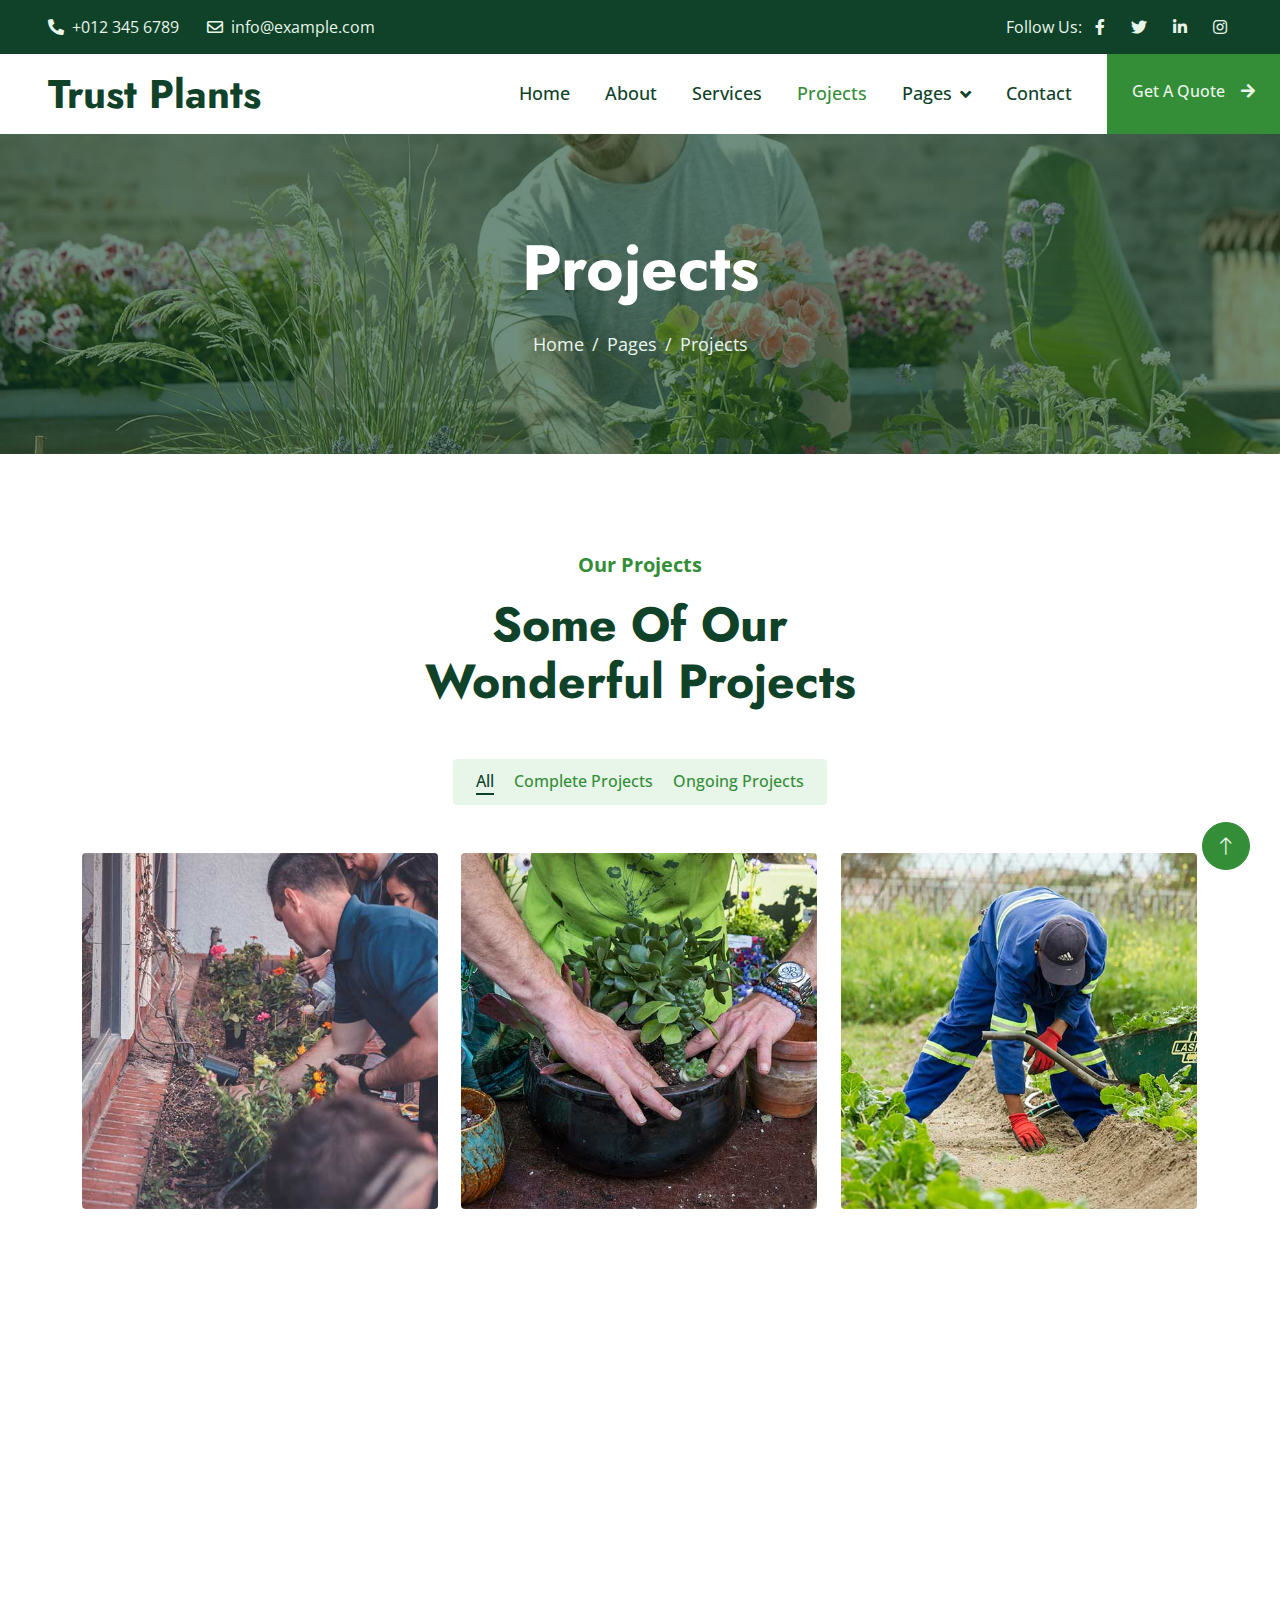
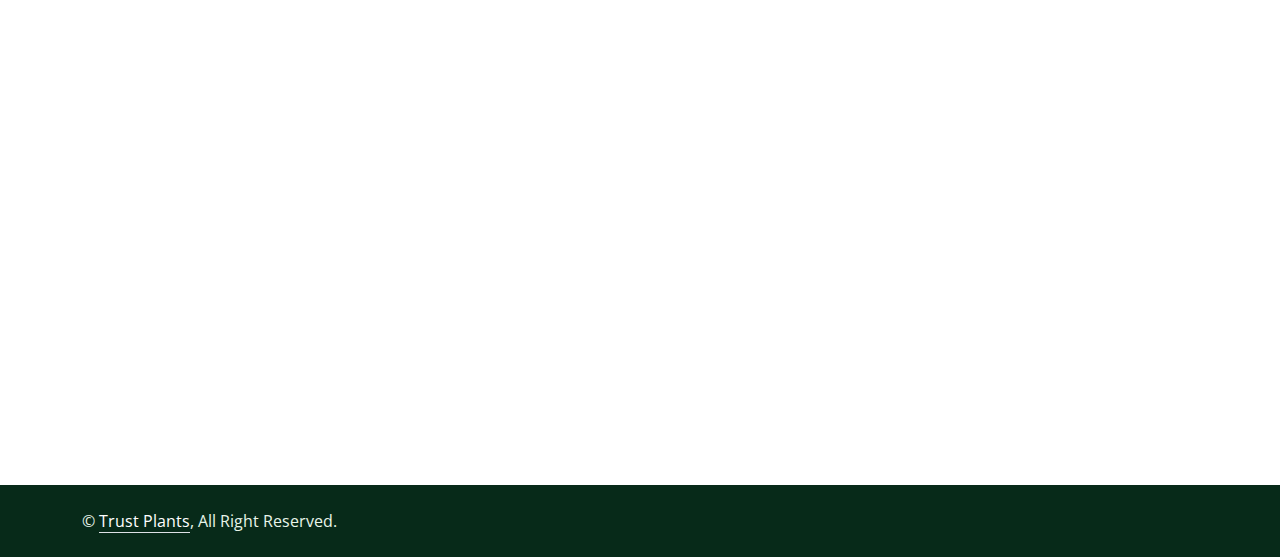
<file: project.html>
<!DOCTYPE html>
<html lang="en">

<head>
    <meta charset="utf-8">
    <title>Trust Plants - The Best Tips for your Plants</title>
    <meta content="width=device-width, initial-scale=1.0" name="viewport">
    <meta content="" name="keywords">
    <meta content="" name="description">

    <!-- Favicon -->
    <link href="img/favicon.ico" rel="icon">

    <!-- Google Web Fonts -->
    <link rel="preconnect" href="https://fonts.googleapis.com">
    <link rel="preconnect" href="https://fonts.gstatic.com" crossorigin>
    <link href="https://fonts.googleapis.com/css2?family=Jost:wght@500;600;700&family=Open+Sans:wght@400;500&display=swap" rel="stylesheet">  

    <!-- Icon Font Stylesheet -->
    <link href="https://cdnjs.cloudflare.com/ajax/libs/font-awesome/5.10.0/css/all.min.css" rel="stylesheet">
    <link href="https://cdn.jsdelivr.net/npm/bootstrap-icons@1.4.1/font/bootstrap-icons.css" rel="stylesheet">

    <!-- Libraries Stylesheet -->
    <link href="lib/animate/animate.min.css" rel="stylesheet">
    <link href="lib/owlcarousel/assets/owl.carousel.min.css" rel="stylesheet">
    <link href="lib/lightbox/css/lightbox.min.css" rel="stylesheet">

    <!-- Customized Bootstrap Stylesheet -->
    <link href="css/bootstrap.min.css" rel="stylesheet">

    <!-- Template Stylesheet -->
    <link href="css/style.css" rel="stylesheet">
</head>

<body>
    <!-- Spinner Start -->
    <div id="spinner" class="show bg-white position-fixed translate-middle w-100 vh-100 top-50 start-50 d-flex align-items-center justify-content-center">
        <div class="spinner-border text-primary" role="status" style="width: 3rem; height: 3rem;"></div>
    </div>
    <!-- Spinner End -->


    <!-- Topbar Start -->
    <div class="container-fluid bg-dark text-light px-0 py-2">
        <div class="row gx-0 d-none d-lg-flex">
            <div class="col-lg-7 px-5 text-start">
                <div class="h-100 d-inline-flex align-items-center me-4">
                    <span class="fa fa-phone-alt me-2"></span>
                    <span>+012 345 6789</span>
                </div>
                <div class="h-100 d-inline-flex align-items-center">
                    <span class="far fa-envelope me-2"></span>
                    <span>info@example.com</span>
                </div>
            </div>
            <div class="col-lg-5 px-5 text-end">
                <div class="h-100 d-inline-flex align-items-center mx-n2">
                    <span>Follow Us:</span>
                    <a class="btn btn-link text-light" href=""><i class="fab fa-facebook-f"></i></a>
                    <a class="btn btn-link text-light" href=""><i class="fab fa-twitter"></i></a>
                    <a class="btn btn-link text-light" href=""><i class="fab fa-linkedin-in"></i></a>
                    <a class="btn btn-link text-light" href=""><i class="fab fa-instagram"></i></a>
                </div>
            </div>
        </div>
    </div>
    <!-- Topbar End -->


    <!-- Navbar Start -->
    <nav class="navbar navbar-expand-lg bg-white navbar-light sticky-top p-0">
        <a href="index.html" class="navbar-brand d-flex align-items-center px-4 px-lg-5">
            <h1 class="m-0">Trust Plants</h1>
        </a>
        <button type="button" class="navbar-toggler me-4" data-bs-toggle="collapse" data-bs-target="#navbarCollapse">
            <span class="navbar-toggler-icon"></span>
        </button>
        <div class="collapse navbar-collapse" id="navbarCollapse">
            <div class="navbar-nav ms-auto p-4 p-lg-0">
                <a href="index.html" class="nav-item nav-link">Home</a>
                <a href="about.html" class="nav-item nav-link">About</a>
                <a href="service.html" class="nav-item nav-link">Services</a>
                <a href="project.html" class="nav-item nav-link active">Projects</a>
                <div class="nav-item dropdown">
                    <a href="#" class="nav-link dropdown-toggle" data-bs-toggle="dropdown">Pages</a>
                    <div class="dropdown-menu bg-light m-0">
                        <a href="feature.html" class="dropdown-item">Features</a>
                        <a href="quote.html" class="dropdown-item">Free Quote</a>
                        <a href="team.html" class="dropdown-item">Our Team</a>
                        <a href="testimonial.html" class="dropdown-item">Testimonial</a>
                        <a href="404.html" class="dropdown-item">404 Page</a>
                    </div>
                </div>
                <a href="contact.html" class="nav-item nav-link">Contact</a>
            </div>
            <a href="" class="btn btn-primary py-4 px-lg-4 rounded-0 d-none d-lg-block">Get A Quote<i class="fa fa-arrow-right ms-3"></i></a>
        </div>
    </nav>
    <!-- Navbar End -->


    <!-- Page Header Start -->
    <div class="container-fluid page-header py-5 mb-5 wow fadeIn" data-wow-delay="0.1s">
        <div class="container text-center py-5">
            <h1 class="display-3 text-white mb-4 animated slideInDown">Projects</h1>
            <nav aria-label="breadcrumb animated slideInDown">
                <ol class="breadcrumb justify-content-center mb-0">
                    <li class="breadcrumb-item"><a href="#">Home</a></li>
                    <li class="breadcrumb-item"><a href="#">Pages</a></li>
                    <li class="breadcrumb-item active" aria-current="page">Projects</li>
                </ol>
            </nav>
        </div>
    </div>
    <!-- Page Header End -->


    <!-- Projects Start -->
    <div class="container-xxl py-5">
        <div class="container">
            <div class="text-center mx-auto wow fadeInUp" data-wow-delay="0.1s" style="max-width: 500px;">
                <p class="fs-5 fw-bold text-primary">Our Projects</p>
                <h1 class="display-5 mb-5">Some Of Our Wonderful Projects</h1>
            </div>
            <div class="row wow fadeInUp" data-wow-delay="0.3s">
                <div class="col-12 text-center">
                    <ul class="list-inline rounded mb-5" id="portfolio-flters">
                        <li class="mx-2 active" data-filter="*">All</li>
                        <li class="mx-2" data-filter=".first">Complete Projects</li>
                        <li class="mx-2" data-filter=".second">Ongoing Projects</li>
                    </ul>
                </div>
            </div>
            <div class="row g-4 portfolio-container">
                <div class="col-lg-4 col-md-6 portfolio-item first wow fadeInUp" data-wow-delay="0.1s">
                    <div class="portfolio-inner rounded">
                        <img class="img-fluid" src="img/service-1.jpg" alt="">
                        <div class="portfolio-text">
                            <h4 class="text-white mb-4">Landscaping</h4>
                            <div class="d-flex">
                                <a class="btn btn-lg-square rounded-circle mx-2" href="img/service-1.jpg" data-lightbox="portfolio"><i class="fa fa-eye"></i></a>
                                <a class="btn btn-lg-square rounded-circle mx-2" href=""><i class="fa fa-link"></i></a>
                            </div>
                        </div>
                    </div>
                </div>
                <div class="col-lg-4 col-md-6 portfolio-item second wow fadeInUp" data-wow-delay="0.3s">
                    <div class="portfolio-inner rounded">
                        <img class="img-fluid" src="img/service-2.jpg" alt="">
                        <div class="portfolio-text">
                            <h4 class="text-white mb-4">Pruning plants</h4>
                            <div class="d-flex">
                                <a class="btn btn-lg-square rounded-circle mx-2" href="img/service-2.jpg" data-lightbox="portfolio"><i class="fa fa-eye"></i></a>
                                <a class="btn btn-lg-square rounded-circle mx-2" href=""><i class="fa fa-link"></i></a>
                            </div>
                        </div>
                    </div>
                </div>
                <div class="col-lg-4 col-md-6 portfolio-item first wow fadeInUp" data-wow-delay="0.5s">
                    <div class="portfolio-inner rounded">
                        <img class="img-fluid" src="img/service-3.jpg" alt="">
                        <div class="portfolio-text">
                            <h4 class="text-white mb-4">Irrigation & Drainage</h4>
                            <div class="d-flex">
                                <a class="btn btn-lg-square rounded-circle mx-2" href="img/service-3.jpg" data-lightbox="portfolio"><i class="fa fa-eye"></i></a>
                                <a class="btn btn-lg-square rounded-circle mx-2" href=""><i class="fa fa-link"></i></a>
                            </div>
                        </div>
                    </div>
                </div>
                <div class="col-lg-4 col-md-6 portfolio-item second wow fadeInUp" data-wow-delay="0.1s">
                    <div class="portfolio-inner rounded">
                        <img class="img-fluid" src="img/service-4.jpg" alt="">
                        <div class="portfolio-text">
                            <h4 class="text-white mb-4">Garden Maintenance</h4>
                            <div class="d-flex">
                                <a class="btn btn-lg-square rounded-circle mx-2" href="img/service-4.jpg" data-lightbox="portfolio"><i class="fa fa-eye"></i></a>
                                <a class="btn btn-lg-square rounded-circle mx-2" href=""><i class="fa fa-link"></i></a>
                            </div>
                        </div>
                    </div>
                </div>
                <div class="col-lg-4 col-md-6 portfolio-item first wow fadeInUp" data-wow-delay="0.3s">
                    <div class="portfolio-inner rounded">
                        <img class="img-fluid" src="img/service-5.jpg" alt="">
                        <div class="portfolio-text">
                            <h4 class="text-white mb-4">Green Technology</h4>
                            <div class="d-flex">
                                <a class="btn btn-lg-square rounded-circle mx-2" href="img/service-5.jpg" data-lightbox="portfolio"><i class="fa fa-eye"></i></a>
                                <a class="btn btn-lg-square rounded-circle mx-2" href=""><i class="fa fa-link"></i></a>
                            </div>
                        </div>
                    </div>
                </div>
                <div class="col-lg-4 col-md-6 portfolio-item second wow fadeInUp" data-wow-delay="0.5s">
                    <div class="portfolio-inner rounded">
                        <img class="img-fluid" src="img/service-6.jpg" alt="">
                        <div class="portfolio-text">
                            <h4 class="text-white mb-4">Urban Gardening</h4>
                            <div class="d-flex">
                                <a class="btn btn-lg-square rounded-circle mx-2" href="img/service-6.jpg" data-lightbox="portfolio"><i class="fa fa-eye"></i></a>
                                <a class="btn btn-lg-square rounded-circle mx-2" href=""><i class="fa fa-link"></i></a>
                            </div>
                        </div>
                    </div>
                </div>
            </div>
        </div>
    </div>
    <!-- Projects End -->


    <!-- Footer Start -->
    <div class="container-fluid bg-dark text-light footer mt-5 py-5 wow fadeIn" data-wow-delay="0.1s">
        <div class="container py-5">
            <div class="row g-5">
                <div class="col-lg-3 col-md-6">
                    <h4 class="text-white mb-4">Our Office</h4>
                    <p class="mb-2"><i class="fa fa-map-marker-alt me-3"></i>123 Street, New York, USA</p>
                    <p class="mb-2"><i class="fa fa-phone-alt me-3"></i>+012 345 67890</p>
                    <p class="mb-2"><i class="fa fa-envelope me-3"></i>info@example.com</p>
                    <div class="d-flex pt-2">
                        <a class="btn btn-square btn-outline-light rounded-circle me-2" href=""><i class="fab fa-twitter"></i></a>
                        <a class="btn btn-square btn-outline-light rounded-circle me-2" href=""><i class="fab fa-facebook-f"></i></a>
                        <a class="btn btn-square btn-outline-light rounded-circle me-2" href=""><i class="fab fa-youtube"></i></a>
                        <a class="btn btn-square btn-outline-light rounded-circle me-2" href=""><i class="fab fa-linkedin-in"></i></a>
                    </div>
                </div>
                <div class="col-lg-3 col-md-6">
                    <h4 class="text-white mb-4">Services</h4>
                    <a class="btn btn-link" href="">Landscaping</a>
                    <a class="btn btn-link" href="">Pruning plants</a>
                    <a class="btn btn-link" href="">Urban Gardening</a>
                    <a class="btn btn-link" href="">Garden Maintenance</a>
                    <a class="btn btn-link" href="">Green Technology</a>
                </div>
                <div class="col-lg-3 col-md-6">
                    <h4 class="text-white mb-4">Quick Links</h4>
                    <a class="btn btn-link" href="">About Us</a>
                    <a class="btn btn-link" href="">Contact Us</a>
                    <a class="btn btn-link" href="">Our Services</a>
                    <a class="btn btn-link" href="">Terms & Condition</a>
                    <a class="btn btn-link" href="">Support</a>
                </div>
                <div class="col-lg-3 col-md-6">
                    <h4 class="text-white mb-4">Newsletter</h4>
                    <p>Dolor amet sit justo amet elitr clita ipsum elitr est.</p>
                    <div class="position-relative w-100">
                        <input class="form-control bg-light border-light w-100 py-3 ps-4 pe-5" type="text" placeholder="Your email">
                        <button type="button" class="btn btn-primary py-2 position-absolute top-0 end-0 mt-2 me-2">SignUp</button>
                    </div>
                </div>
            </div>
        </div>
    </div>
    <!-- Footer End -->


    <!-- Copyright Start -->
    <div class="container-fluid copyright py-4">
        <div class="container">
            <div class="row">
                <div class="col-md-6 text-center text-md-start mb-3 mb-md-0">
                    &copy; <a class="border-bottom" href="#">Trust Plants</a>, All Right Reserved.
                </div>
            </div>
        </div>
    </div>
    <!-- Copyright End -->


    <!-- Back to Top -->
    <a href="#" class="btn btn-lg btn-primary btn-lg-square rounded-circle back-to-top"><i class="bi bi-arrow-up"></i></a>


    <!-- JavaScript Libraries -->
    <script src="https://code.jquery.com/jquery-3.4.1.min.js"></script>
    <script src="https://cdn.jsdelivr.net/npm/bootstrap@5.0.0/dist/js/bootstrap.bundle.min.js"></script>
    <script src="lib/wow/wow.min.js"></script>
    <script src="lib/easing/easing.min.js"></script>
    <script src="lib/waypoints/waypoints.min.js"></script>
    <script src="lib/owlcarousel/owl.carousel.min.js"></script>
    <script src="lib/counterup/counterup.min.js"></script>
    <script src="lib/parallax/parallax.min.js"></script>
    <script src="lib/isotope/isotope.pkgd.min.js"></script>
    <script src="lib/lightbox/js/lightbox.min.js"></script>

    <!-- Template Javascript -->
    <script src="js/main.js"></script>
</body>

</html>
</file>
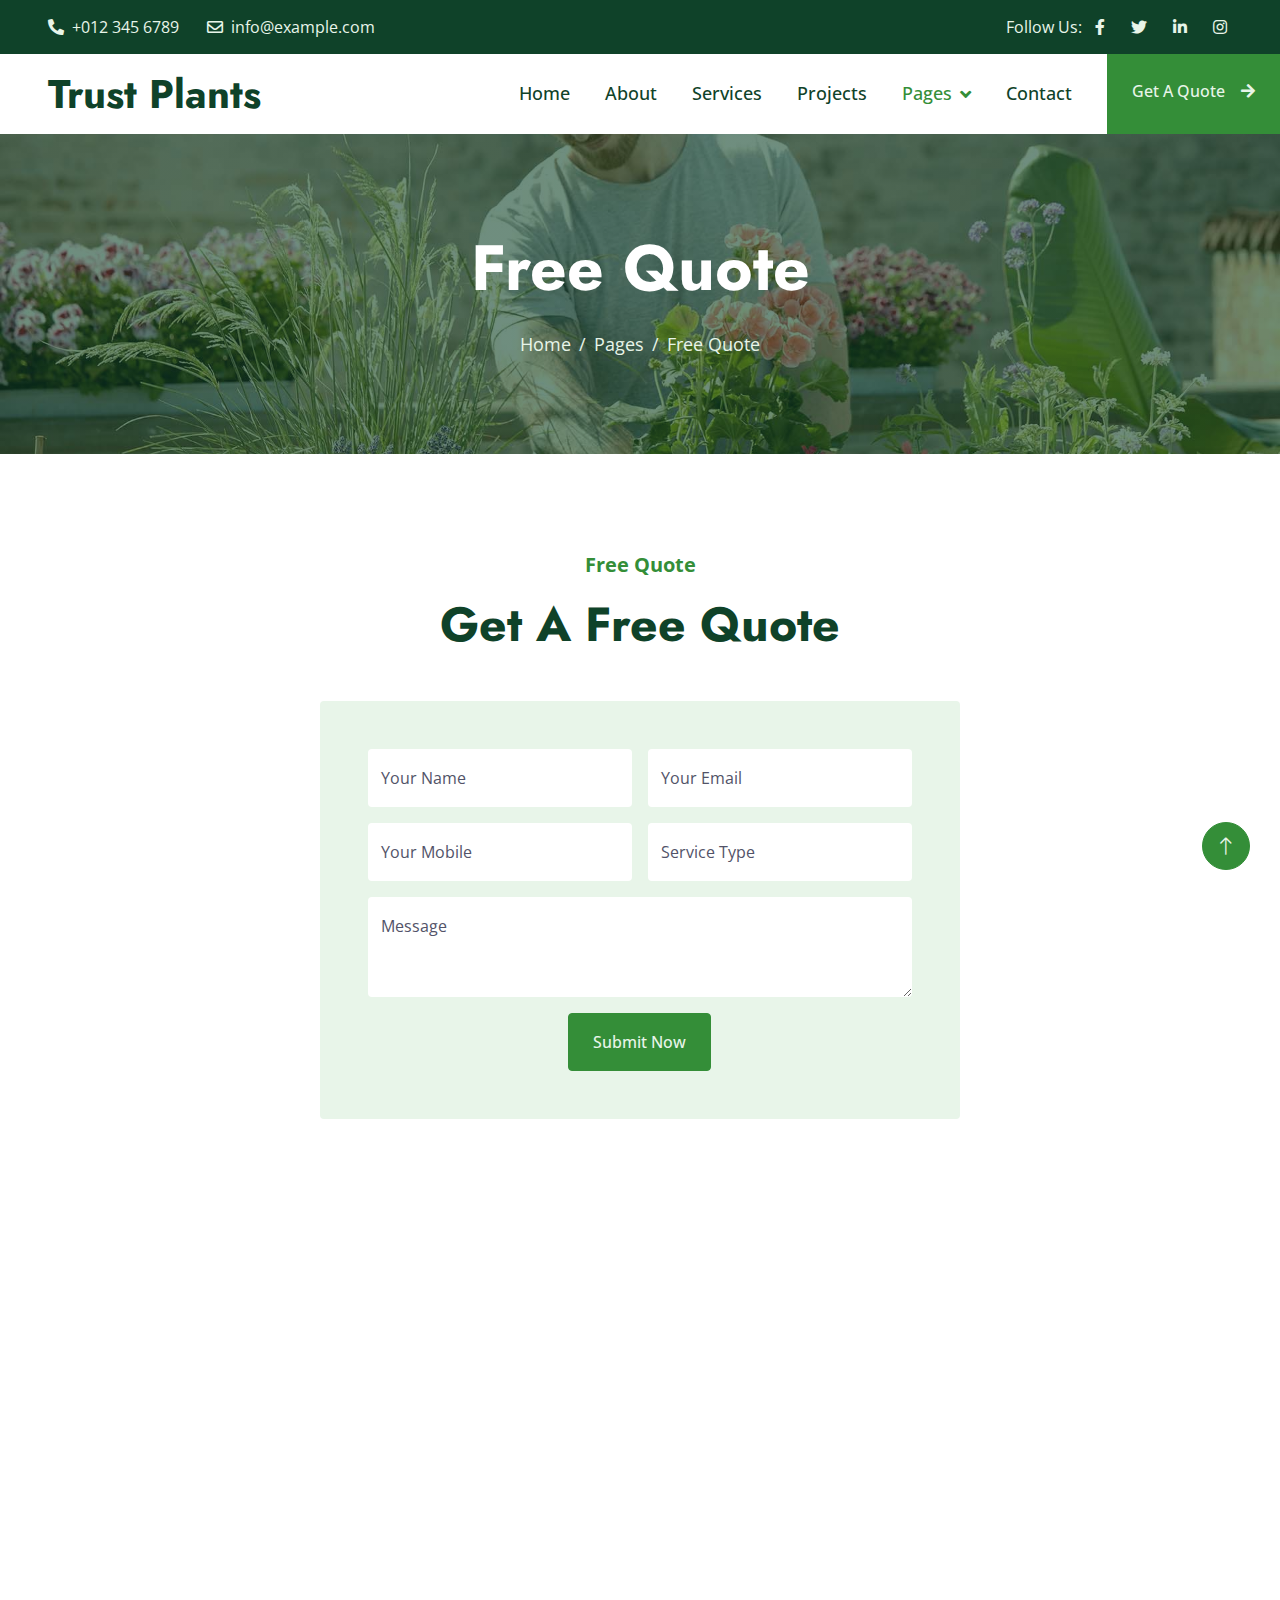
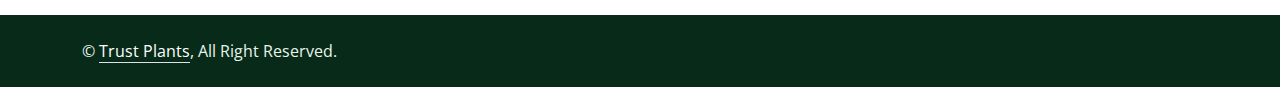
<file: quote.html>
<!DOCTYPE html>
<html lang="en">

<head>
    <meta charset="utf-8">
    <title>Trust Plants - The Best Tips for your Plants</title>
    <meta content="width=device-width, initial-scale=1.0" name="viewport">
    <meta content="" name="keywords">
    <meta content="" name="description">

    <!-- Favicon -->
    <link href="img/favicon.ico" rel="icon">

    <!-- Google Web Fonts -->
    <link rel="preconnect" href="https://fonts.googleapis.com">
    <link rel="preconnect" href="https://fonts.gstatic.com" crossorigin>
    <link href="https://fonts.googleapis.com/css2?family=Jost:wght@500;600;700&family=Open+Sans:wght@400;500&display=swap" rel="stylesheet">  

    <!-- Icon Font Stylesheet -->
    <link href="https://cdnjs.cloudflare.com/ajax/libs/font-awesome/5.10.0/css/all.min.css" rel="stylesheet">
    <link href="https://cdn.jsdelivr.net/npm/bootstrap-icons@1.4.1/font/bootstrap-icons.css" rel="stylesheet">

    <!-- Libraries Stylesheet -->
    <link href="lib/animate/animate.min.css" rel="stylesheet">
    <link href="lib/owlcarousel/assets/owl.carousel.min.css" rel="stylesheet">
    <link href="lib/lightbox/css/lightbox.min.css" rel="stylesheet">

    <!-- Customized Bootstrap Stylesheet -->
    <link href="css/bootstrap.min.css" rel="stylesheet">

    <!-- Template Stylesheet -->
    <link href="css/style.css" rel="stylesheet">
</head>

<body>
    <!-- Spinner Start -->
    <div id="spinner" class="show bg-white position-fixed translate-middle w-100 vh-100 top-50 start-50 d-flex align-items-center justify-content-center">
        <div class="spinner-border text-primary" role="status" style="width: 3rem; height: 3rem;"></div>
    </div>
    <!-- Spinner End -->


    <!-- Topbar Start -->
    <div class="container-fluid bg-dark text-light px-0 py-2">
        <div class="row gx-0 d-none d-lg-flex">
            <div class="col-lg-7 px-5 text-start">
                <div class="h-100 d-inline-flex align-items-center me-4">
                    <span class="fa fa-phone-alt me-2"></span>
                    <span>+012 345 6789</span>
                </div>
                <div class="h-100 d-inline-flex align-items-center">
                    <span class="far fa-envelope me-2"></span>
                    <span>info@example.com</span>
                </div>
            </div>
            <div class="col-lg-5 px-5 text-end">
                <div class="h-100 d-inline-flex align-items-center mx-n2">
                    <span>Follow Us:</span>
                    <a class="btn btn-link text-light" href=""><i class="fab fa-facebook-f"></i></a>
                    <a class="btn btn-link text-light" href=""><i class="fab fa-twitter"></i></a>
                    <a class="btn btn-link text-light" href=""><i class="fab fa-linkedin-in"></i></a>
                    <a class="btn btn-link text-light" href=""><i class="fab fa-instagram"></i></a>
                </div>
            </div>
        </div>
    </div>
    <!-- Topbar End -->


    <!-- Navbar Start -->
    <nav class="navbar navbar-expand-lg bg-white navbar-light sticky-top p-0">
        <a href="index.html" class="navbar-brand d-flex align-items-center px-4 px-lg-5">
            <h1 class="m-0">Trust Plants</h1>
        </a>
        <button type="button" class="navbar-toggler me-4" data-bs-toggle="collapse" data-bs-target="#navbarCollapse">
            <span class="navbar-toggler-icon"></span>
        </button>
        <div class="collapse navbar-collapse" id="navbarCollapse">
            <div class="navbar-nav ms-auto p-4 p-lg-0">
                <a href="index.html" class="nav-item nav-link">Home</a>
                <a href="about.html" class="nav-item nav-link">About</a>
                <a href="service.html" class="nav-item nav-link">Services</a>
                <a href="project.html" class="nav-item nav-link">Projects</a>
                <div class="nav-item dropdown">
                    <a href="#" class="nav-link dropdown-toggle active" data-bs-toggle="dropdown">Pages</a>
                    <div class="dropdown-menu bg-light m-0">
                        <a href="feature.html" class="dropdown-item">Features</a>
                        <a href="quote.html" class="dropdown-item active">Free Quote</a>
                        <a href="team.html" class="dropdown-item">Our Team</a>
                        <a href="testimonial.html" class="dropdown-item">Testimonial</a>
                        <a href="404.html" class="dropdown-item">404 Page</a>
                    </div>
                </div>
                <a href="contact.html" class="nav-item nav-link">Contact</a>
            </div>
            <a href="" class="btn btn-primary py-4 px-lg-4 rounded-0 d-none d-lg-block">Get A Quote<i class="fa fa-arrow-right ms-3"></i></a>
        </div>
    </nav>
    <!-- Navbar End -->


    <!-- Page Header Start -->
    <div class="container-fluid page-header py-5 mb-5 wow fadeIn" data-wow-delay="0.1s">
        <div class="container text-center py-5">
            <h1 class="display-3 text-white mb-4 animated slideInDown">Free Quote</h1>
            <nav aria-label="breadcrumb animated slideInDown">
                <ol class="breadcrumb justify-content-center mb-0">
                    <li class="breadcrumb-item"><a href="#">Home</a></li>
                    <li class="breadcrumb-item"><a href="#">Pages</a></li>
                    <li class="breadcrumb-item active" aria-current="page">Free Quote</li>
                </ol>
            </nav>
        </div>
    </div>
    <!-- Page Header End -->


    <!-- Quote Start -->
    <div class="container-fluid py-5">
        <div class="container">
            <div class="text-center mx-auto wow fadeInUp" data-wow-delay="0.1s" style="max-width: 500px;">
                <p class="fs-5 fw-bold text-primary">Free Quote</p>
                <h1 class="display-5 mb-5">Get A Free Quote</h1>
            </div>
            <div class="row justify-content-center">
                <div class="col-lg-7">
                    <div class="bg-light rounded p-4 p-sm-5 wow fadeInUp" data-wow-delay="0.1s">
                        <div class="row g-3">
                            <div class="col-sm-6">
                                <div class="form-floating">
                                    <input type="text" class="form-control border-0" id="gname" placeholder="Gurdian Name">
                                    <label for="gname">Your Name</label>
                                </div>
                            </div>
                            <div class="col-sm-6">
                                <div class="form-floating">
                                    <input type="email" class="form-control border-0" id="gmail" placeholder="Gurdian Email">
                                    <label for="gmail">Your Email</label>
                                </div>
                            </div>
                            <div class="col-sm-6">
                                <div class="form-floating">
                                    <input type="text" class="form-control border-0" id="cname" placeholder="Child Name">
                                    <label for="cname">Your Mobile</label>
                                </div>
                            </div>
                            <div class="col-sm-6">
                                <div class="form-floating">
                                    <input type="text" class="form-control border-0" id="cage" placeholder="Child Age">
                                    <label for="cage">Service Type</label>
                                </div>
                            </div>
                            <div class="col-12">
                                <div class="form-floating">
                                    <textarea class="form-control border-0" placeholder="Leave a message here" id="message" style="height: 100px"></textarea>
                                    <label for="message">Message</label>
                                </div>
                            </div>
                            <div class="col-12 text-center">
                                <button class="btn btn-primary py-3 px-4" type="submit">Submit Now</button>
                            </div>
                        </div>
                    </div>
                </div>
            </div>
        </div>
    </div>
    <!-- Quote End -->


    <!-- Footer Start -->
    <div class="container-fluid bg-dark text-light footer mt-5 py-5 wow fadeIn" data-wow-delay="0.1s">
        <div class="container py-5">
            <div class="row g-5">
                <div class="col-lg-3 col-md-6">
                    <h4 class="text-white mb-4">Our Office</h4>
                    <p class="mb-2"><i class="fa fa-map-marker-alt me-3"></i>123 Street, New York, USA</p>
                    <p class="mb-2"><i class="fa fa-phone-alt me-3"></i>+012 345 67890</p>
                    <p class="mb-2"><i class="fa fa-envelope me-3"></i>info@example.com</p>
                    <div class="d-flex pt-2">
                        <a class="btn btn-square btn-outline-light rounded-circle me-2" href=""><i class="fab fa-twitter"></i></a>
                        <a class="btn btn-square btn-outline-light rounded-circle me-2" href=""><i class="fab fa-facebook-f"></i></a>
                        <a class="btn btn-square btn-outline-light rounded-circle me-2" href=""><i class="fab fa-youtube"></i></a>
                        <a class="btn btn-square btn-outline-light rounded-circle me-2" href=""><i class="fab fa-linkedin-in"></i></a>
                    </div>
                </div>
                <div class="col-lg-3 col-md-6">
                    <h4 class="text-white mb-4">Services</h4>
                    <a class="btn btn-link" href="">Landscaping</a>
                    <a class="btn btn-link" href="">Pruning plants</a>
                    <a class="btn btn-link" href="">Urban Gardening</a>
                    <a class="btn btn-link" href="">Garden Maintenance</a>
                    <a class="btn btn-link" href="">Green Technology</a>
                </div>
                <div class="col-lg-3 col-md-6">
                    <h4 class="text-white mb-4">Quick Links</h4>
                    <a class="btn btn-link" href="">About Us</a>
                    <a class="btn btn-link" href="">Contact Us</a>
                    <a class="btn btn-link" href="">Our Services</a>
                    <a class="btn btn-link" href="">Terms & Condition</a>
                    <a class="btn btn-link" href="">Support</a>
                </div>
                <div class="col-lg-3 col-md-6">
                    <h4 class="text-white mb-4">Newsletter</h4>
                    <p>Dolor amet sit justo amet elitr clita ipsum elitr est.</p>
                    <div class="position-relative w-100">
                        <input class="form-control bg-light border-light w-100 py-3 ps-4 pe-5" type="text" placeholder="Your email">
                        <button type="button" class="btn btn-primary py-2 position-absolute top-0 end-0 mt-2 me-2">SignUp</button>
                    </div>
                </div>
            </div>
        </div>
    </div>
    <!-- Footer End -->


    <!-- Copyright Start -->
    <div class="container-fluid copyright py-4">
        <div class="container">
            <div class="row">
                <div class="col-md-6 text-center text-md-start mb-3 mb-md-0">
                    &copy; <a class="border-bottom" href="#">Trust Plants</a>, All Right Reserved.
                </div>
            </div>
        </div>
    </div>
    <!-- Copyright End -->


    <!-- Back to Top -->
    <a href="#" class="btn btn-lg btn-primary btn-lg-square rounded-circle back-to-top"><i class="bi bi-arrow-up"></i></a>


    <!-- JavaScript Libraries -->
    <script src="https://code.jquery.com/jquery-3.4.1.min.js"></script>
    <script src="https://cdn.jsdelivr.net/npm/bootstrap@5.0.0/dist/js/bootstrap.bundle.min.js"></script>
    <script src="lib/wow/wow.min.js"></script>
    <script src="lib/easing/easing.min.js"></script>
    <script src="lib/waypoints/waypoints.min.js"></script>
    <script src="lib/owlcarousel/owl.carousel.min.js"></script>
    <script src="lib/counterup/counterup.min.js"></script>
    <script src="lib/parallax/parallax.min.js"></script>
    <script src="lib/isotope/isotope.pkgd.min.js"></script>
    <script src="lib/lightbox/js/lightbox.min.js"></script>

    <!-- Template Javascript -->
    <script src="js/main.js"></script>
</body>

</html>
</file>
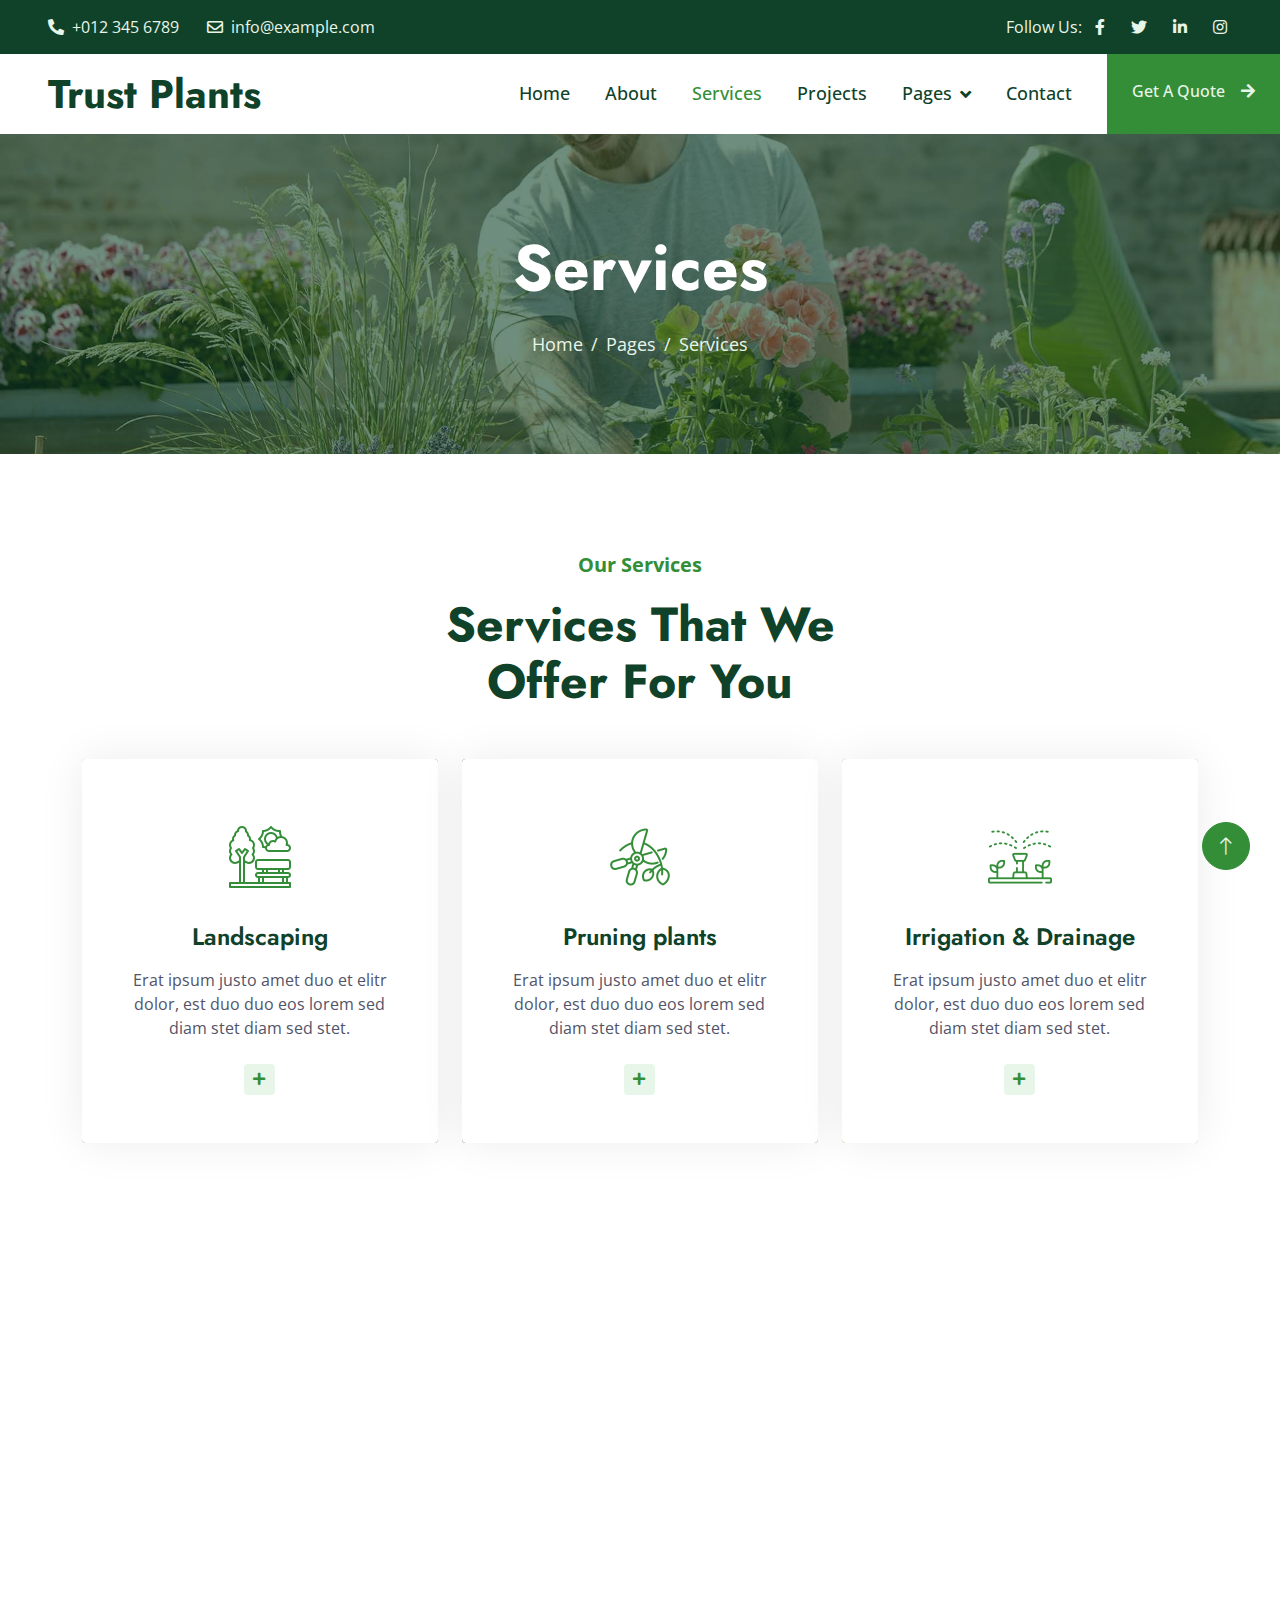
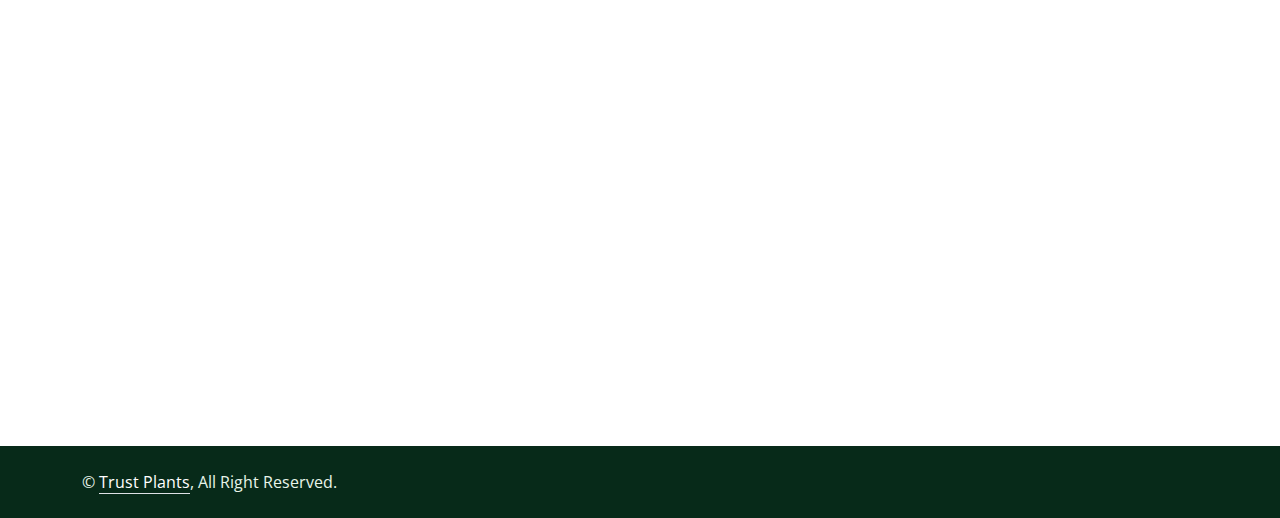
<file: service.html>
<!DOCTYPE html>
<html lang="en">

<head>
    <meta charset="utf-8">
    <title>Trust Plants - The Best Tips for your Plants</title>
    <meta content="width=device-width, initial-scale=1.0" name="viewport">
    <meta content="" name="keywords">
    <meta content="" name="description">

    <!-- Favicon -->
    <link href="img/favicon.ico" rel="icon">

    <!-- Google Web Fonts -->
    <link rel="preconnect" href="https://fonts.googleapis.com">
    <link rel="preconnect" href="https://fonts.gstatic.com" crossorigin>
    <link href="https://fonts.googleapis.com/css2?family=Jost:wght@500;600;700&family=Open+Sans:wght@400;500&display=swap" rel="stylesheet">  

    <!-- Icon Font Stylesheet -->
    <link href="https://cdnjs.cloudflare.com/ajax/libs/font-awesome/5.10.0/css/all.min.css" rel="stylesheet">
    <link href="https://cdn.jsdelivr.net/npm/bootstrap-icons@1.4.1/font/bootstrap-icons.css" rel="stylesheet">

    <!-- Libraries Stylesheet -->
    <link href="lib/animate/animate.min.css" rel="stylesheet">
    <link href="lib/owlcarousel/assets/owl.carousel.min.css" rel="stylesheet">
    <link href="lib/lightbox/css/lightbox.min.css" rel="stylesheet">

    <!-- Customized Bootstrap Stylesheet -->
    <link href="css/bootstrap.min.css" rel="stylesheet">

    <!-- Template Stylesheet -->
    <link href="css/style.css" rel="stylesheet">
</head>

<body>
    <!-- Spinner Start -->
    <div id="spinner" class="show bg-white position-fixed translate-middle w-100 vh-100 top-50 start-50 d-flex align-items-center justify-content-center">
        <div class="spinner-border text-primary" role="status" style="width: 3rem; height: 3rem;"></div>
    </div>
    <!-- Spinner End -->


    <!-- Topbar Start -->
    <div class="container-fluid bg-dark text-light px-0 py-2">
        <div class="row gx-0 d-none d-lg-flex">
            <div class="col-lg-7 px-5 text-start">
                <div class="h-100 d-inline-flex align-items-center me-4">
                    <span class="fa fa-phone-alt me-2"></span>
                    <span>+012 345 6789</span>
                </div>
                <div class="h-100 d-inline-flex align-items-center">
                    <span class="far fa-envelope me-2"></span>
                    <span>info@example.com</span>
                </div>
            </div>
            <div class="col-lg-5 px-5 text-end">
                <div class="h-100 d-inline-flex align-items-center mx-n2">
                    <span>Follow Us:</span>
                    <a class="btn btn-link text-light" href=""><i class="fab fa-facebook-f"></i></a>
                    <a class="btn btn-link text-light" href=""><i class="fab fa-twitter"></i></a>
                    <a class="btn btn-link text-light" href=""><i class="fab fa-linkedin-in"></i></a>
                    <a class="btn btn-link text-light" href=""><i class="fab fa-instagram"></i></a>
                </div>
            </div>
        </div>
    </div>
    <!-- Topbar End -->


    <!-- Navbar Start -->
    <nav class="navbar navbar-expand-lg bg-white navbar-light sticky-top p-0">
        <a href="index.html" class="navbar-brand d-flex align-items-center px-4 px-lg-5">
            <h1 class="m-0">Trust Plants</h1>
        </a>
        <button type="button" class="navbar-toggler me-4" data-bs-toggle="collapse" data-bs-target="#navbarCollapse">
            <span class="navbar-toggler-icon"></span>
        </button>
        <div class="collapse navbar-collapse" id="navbarCollapse">
            <div class="navbar-nav ms-auto p-4 p-lg-0">
                <a href="index.html" class="nav-item nav-link">Home</a>
                <a href="about.html" class="nav-item nav-link">About</a>
                <a href="service.html" class="nav-item nav-link active">Services</a>
                <a href="project.html" class="nav-item nav-link">Projects</a>
                <div class="nav-item dropdown">
                    <a href="#" class="nav-link dropdown-toggle" data-bs-toggle="dropdown">Pages</a>
                    <div class="dropdown-menu bg-light m-0">
                        <a href="feature.html" class="dropdown-item">Features</a>
                        <a href="quote.html" class="dropdown-item">Free Quote</a>
                        <a href="team.html" class="dropdown-item">Our Team</a>
                        <a href="testimonial.html" class="dropdown-item">Testimonial</a>
                        <a href="404.html" class="dropdown-item">404 Page</a>
                    </div>
                </div>
                <a href="contact.html" class="nav-item nav-link">Contact</a>
            </div>
            <a href="" class="btn btn-primary py-4 px-lg-4 rounded-0 d-none d-lg-block">Get A Quote<i class="fa fa-arrow-right ms-3"></i></a>
        </div>
    </nav>
    <!-- Navbar End -->


    <!-- Page Header Start -->
    <div class="container-fluid page-header py-5 mb-5 wow fadeIn" data-wow-delay="0.1s">
        <div class="container text-center py-5">
            <h1 class="display-3 text-white mb-4 animated slideInDown">Services</h1>
            <nav aria-label="breadcrumb animated slideInDown">
                <ol class="breadcrumb justify-content-center mb-0">
                    <li class="breadcrumb-item"><a href="#">Home</a></li>
                    <li class="breadcrumb-item"><a href="#">Pages</a></li>
                    <li class="breadcrumb-item active" aria-current="page">Services</li>
                </ol>
            </nav>
        </div>
    </div>
    <!-- Page Header End -->


    <!-- Service Start -->
    <div class="container-xxl py-5">
        <div class="container">
            <div class="text-center mx-auto wow fadeInUp" data-wow-delay="0.1s" style="max-width: 500px;">
                <p class="fs-5 fw-bold text-primary">Our Services</p>
                <h1 class="display-5 mb-5">Services That We Offer For You</h1>
            </div>
            <div class="row g-4">
                <div class="col-lg-4 col-md-6 wow fadeInUp" data-wow-delay="0.1s">
                    <div class="service-item rounded d-flex h-100">
                        <div class="service-img rounded">
                            <img class="img-fluid" src="img/service-1.jpg" alt="">
                        </div>
                        <div class="service-text rounded p-5">
                            <div class="btn-square rounded-circle mx-auto mb-3">
                                <img class="img-fluid" src="img/icon/icon-3.png" alt="Icon">
                            </div>
                            <h4 class="mb-3">Landscaping</h4>
                            <p class="mb-4">Erat ipsum justo amet duo et elitr dolor, est duo duo eos lorem sed diam stet diam sed stet.</p>
                            <a class="btn btn-sm" href=""><i class="fa fa-plus text-primary me-2"></i>Read More</a>
                        </div>
                    </div>
                </div>
                <div class="col-lg-4 col-md-6 wow fadeInUp" data-wow-delay="0.3s">
                    <div class="service-item rounded d-flex h-100">
                        <div class="service-img rounded">
                            <img class="img-fluid" src="img/service-2.jpg" alt="">
                        </div>
                        <div class="service-text rounded p-5">
                            <div class="btn-square rounded-circle mx-auto mb-3">
                                <img class="img-fluid" src="img/icon/icon-6.png" alt="Icon">
                            </div>
                            <h4 class="mb-3">Pruning plants</h4>
                            <p class="mb-4">Erat ipsum justo amet duo et elitr dolor, est duo duo eos lorem sed diam stet diam sed stet.</p>
                            <a class="btn btn-sm" href=""><i class="fa fa-plus text-primary me-2"></i>Read More</a>
                        </div>
                    </div>
                </div>
                <div class="col-lg-4 col-md-6 wow fadeInUp" data-wow-delay="0.5s">
                    <div class="service-item rounded d-flex h-100">
                        <div class="service-img rounded">
                            <img class="img-fluid" src="img/service-3.jpg" alt="">
                        </div>
                        <div class="service-text rounded p-5">
                            <div class="btn-square rounded-circle mx-auto mb-3">
                                <img class="img-fluid" src="img/icon/icon-5.png" alt="Icon">
                            </div>
                            <h4 class="mb-3">Irrigation & Drainage</h4>
                            <p class="mb-4">Erat ipsum justo amet duo et elitr dolor, est duo duo eos lorem sed diam stet diam sed stet.</p>
                            <a class="btn btn-sm" href=""><i class="fa fa-plus text-primary me-2"></i>Read More</a>
                        </div>
                    </div>
                </div>
                <div class="col-lg-4 col-md-6 wow fadeInUp" data-wow-delay="0.1s">
                    <div class="service-item rounded d-flex h-100">
                        <div class="service-img rounded">
                            <img class="img-fluid" src="img/service-4.jpg" alt="">
                        </div>
                        <div class="service-text rounded p-5">
                            <div class="btn-square rounded-circle mx-auto mb-3">
                                <img class="img-fluid" src="img/icon/icon-4.png" alt="Icon">
                            </div>
                            <h4 class="mb-3">Garden Maintenance </h4>
                            <p class="mb-4">Erat ipsum justo amet duo et elitr dolor, est duo duo eos lorem sed diam stet diam sed stet.</p>
                            <a class="btn btn-sm" href=""><i class="fa fa-plus text-primary me-2"></i>Read More</a>
                        </div>
                    </div>
                </div>
                <div class="col-lg-4 col-md-6 wow fadeInUp" data-wow-delay="0.3s">
                    <div class="service-item rounded d-flex h-100">
                        <div class="service-img rounded">
                            <img class="img-fluid" src="img/service-5.jpg" alt="">
                        </div>
                        <div class="service-text rounded p-5">
                            <div class="btn-square rounded-circle mx-auto mb-3">
                                <img class="img-fluid" src="img/icon/icon-8.png" alt="Icon">
                            </div>
                            <h4 class="mb-3">Green Technology</h4>
                            <p class="mb-4">Erat ipsum justo amet duo et elitr dolor, est duo duo eos lorem sed diam stet diam sed stet.</p>
                            <a class="btn btn-sm" href=""><i class="fa fa-plus text-primary me-2"></i>Read More</a>
                        </div>
                    </div>
                </div>
                <div class="col-lg-4 col-md-6 wow fadeInUp" data-wow-delay="0.5s">
                    <div class="service-item rounded d-flex h-100">
                        <div class="service-img rounded">
                            <img class="img-fluid" src="img/service-6.jpg" alt="">
                        </div>
                        <div class="service-text rounded p-5">
                            <div class="btn-square rounded-circle mx-auto mb-3">
                                <img class="img-fluid" src="img/icon/icon-2.png" alt="Icon">
                            </div>
                            <h4 class="mb-3">Urban Gardening</h4>
                            <p class="mb-4">Erat ipsum justo amet duo et elitr dolor, est duo duo eos lorem sed diam stet diam sed stet.</p>
                            <a class="btn btn-sm" href=""><i class="fa fa-plus text-primary me-2"></i>Read More</a>
                        </div>
                    </div>
                </div>
            </div>
        </div>
    </div>
    <!-- Service End -->


    <!-- Footer Start -->
    <div class="container-fluid bg-dark text-light footer mt-5 py-5 wow fadeIn" data-wow-delay="0.1s">
        <div class="container py-5">
            <div class="row g-5">
                <div class="col-lg-3 col-md-6">
                    <h4 class="text-white mb-4">Our Office</h4>
                    <p class="mb-2"><i class="fa fa-map-marker-alt me-3"></i>123 Street, New York, USA</p>
                    <p class="mb-2"><i class="fa fa-phone-alt me-3"></i>+012 345 67890</p>
                    <p class="mb-2"><i class="fa fa-envelope me-3"></i>info@example.com</p>
                    <div class="d-flex pt-2">
                        <a class="btn btn-square btn-outline-light rounded-circle me-2" href=""><i class="fab fa-twitter"></i></a>
                        <a class="btn btn-square btn-outline-light rounded-circle me-2" href=""><i class="fab fa-facebook-f"></i></a>
                        <a class="btn btn-square btn-outline-light rounded-circle me-2" href=""><i class="fab fa-youtube"></i></a>
                        <a class="btn btn-square btn-outline-light rounded-circle me-2" href=""><i class="fab fa-linkedin-in"></i></a>
                    </div>
                </div>
                <div class="col-lg-3 col-md-6">
                    <h4 class="text-white mb-4">Services</h4>
                    <a class="btn btn-link" href="">Landscaping</a>
                    <a class="btn btn-link" href="">Pruning plants</a>
                    <a class="btn btn-link" href="">Urban Gardening</a>
                    <a class="btn btn-link" href="">Garden Maintenance</a>
                    <a class="btn btn-link" href="">Green Technology</a>
                </div>
                <div class="col-lg-3 col-md-6">
                    <h4 class="text-white mb-4">Quick Links</h4>
                    <a class="btn btn-link" href="">About Us</a>
                    <a class="btn btn-link" href="">Contact Us</a>
                    <a class="btn btn-link" href="">Our Services</a>
                    <a class="btn btn-link" href="">Terms & Condition</a>
                    <a class="btn btn-link" href="">Support</a>
                </div>
                <div class="col-lg-3 col-md-6">
                    <h4 class="text-white mb-4">Newsletter</h4>
                    <p>Dolor amet sit justo amet elitr clita ipsum elitr est.</p>
                    <div class="position-relative w-100">
                        <input class="form-control bg-light border-light w-100 py-3 ps-4 pe-5" type="text" placeholder="Your email">
                        <button type="button" class="btn btn-primary py-2 position-absolute top-0 end-0 mt-2 me-2">SignUp</button>
                    </div>
                </div>
            </div>
        </div>
    </div>
    <!-- Footer End -->


    <!-- Copyright Start -->
    <div class="container-fluid copyright py-4">
        <div class="container">
            <div class="row">
                <div class="col-md-6 text-center text-md-start mb-3 mb-md-0">
                    &copy; <a class="border-bottom" href="#">Trust Plants</a>, All Right Reserved.
                </div>
            </div>
        </div>
    </div>
    <!-- Copyright End -->


    <!-- Back to Top -->
    <a href="#" class="btn btn-lg btn-primary btn-lg-square rounded-circle back-to-top"><i class="bi bi-arrow-up"></i></a>


    <!-- JavaScript Libraries -->
    <script src="https://code.jquery.com/jquery-3.4.1.min.js"></script>
    <script src="https://cdn.jsdelivr.net/npm/bootstrap@5.0.0/dist/js/bootstrap.bundle.min.js"></script>
    <script src="lib/wow/wow.min.js"></script>
    <script src="lib/easing/easing.min.js"></script>
    <script src="lib/waypoints/waypoints.min.js"></script>
    <script src="lib/owlcarousel/owl.carousel.min.js"></script>
    <script src="lib/counterup/counterup.min.js"></script>
    <script src="lib/parallax/parallax.min.js"></script>
    <script src="lib/isotope/isotope.pkgd.min.js"></script>
    <script src="lib/lightbox/js/lightbox.min.js"></script>

    <!-- Template Javascript -->
    <script src="js/main.js"></script>
</body>

</html>
</file>
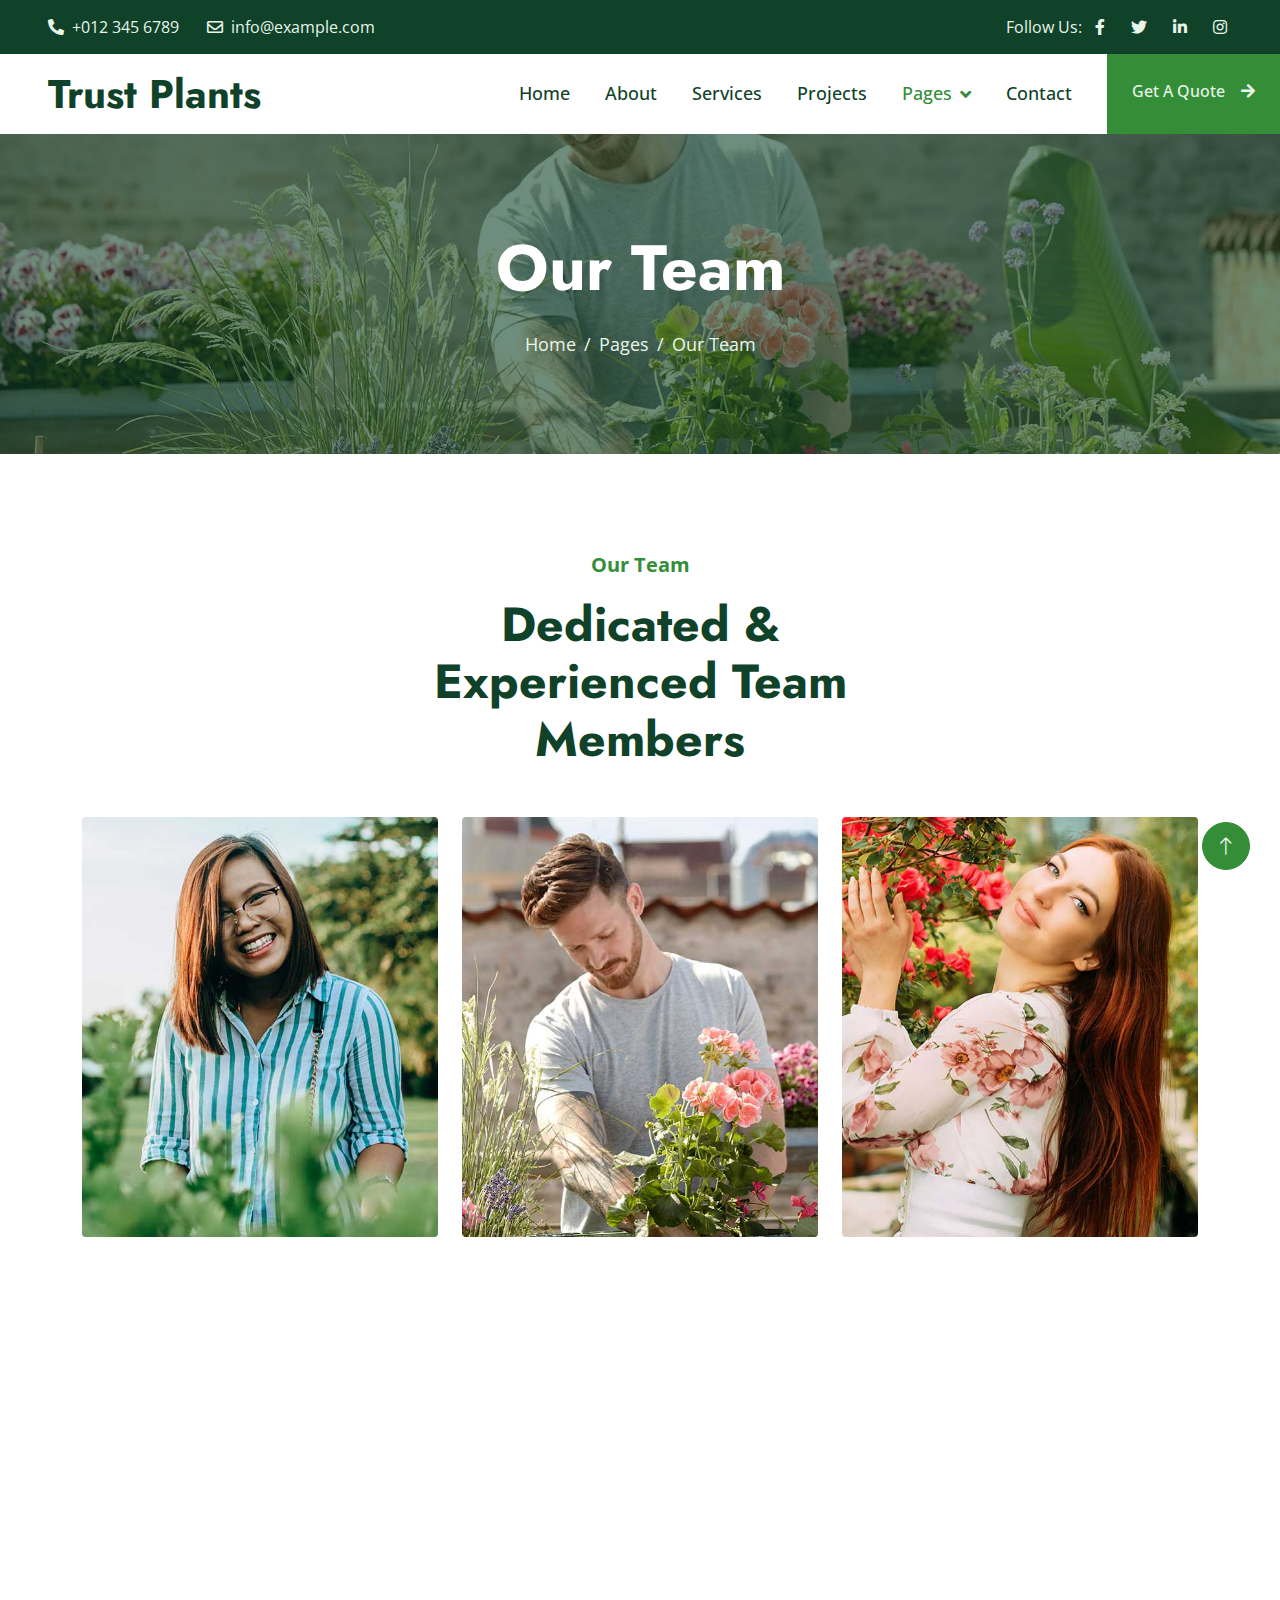
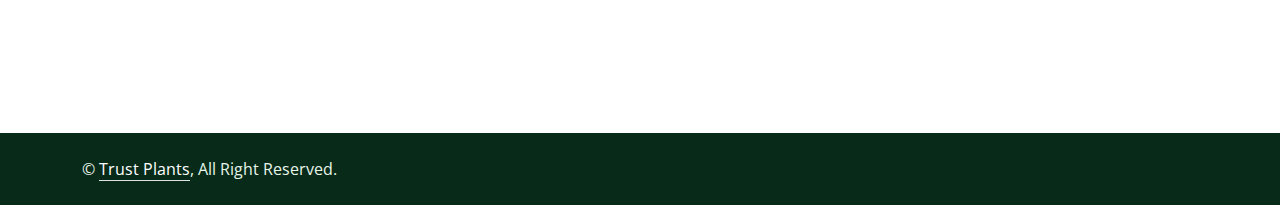
<file: team.html>
<!DOCTYPE html>
<html lang="en">

<head>
    <meta charset="utf-8">
    <title>Trust Plants - The Best Tips for your Plants</title>
    <meta content="width=device-width, initial-scale=1.0" name="viewport">
    <meta content="" name="keywords">
    <meta content="" name="description">

    <!-- Favicon -->
    <link href="img/favicon.ico" rel="icon">

    <!-- Google Web Fonts -->
    <link rel="preconnect" href="https://fonts.googleapis.com">
    <link rel="preconnect" href="https://fonts.gstatic.com" crossorigin>
    <link href="https://fonts.googleapis.com/css2?family=Jost:wght@500;600;700&family=Open+Sans:wght@400;500&display=swap" rel="stylesheet">  

    <!-- Icon Font Stylesheet -->
    <link href="https://cdnjs.cloudflare.com/ajax/libs/font-awesome/5.10.0/css/all.min.css" rel="stylesheet">
    <link href="https://cdn.jsdelivr.net/npm/bootstrap-icons@1.4.1/font/bootstrap-icons.css" rel="stylesheet">

    <!-- Libraries Stylesheet -->
    <link href="lib/animate/animate.min.css" rel="stylesheet">
    <link href="lib/owlcarousel/assets/owl.carousel.min.css" rel="stylesheet">
    <link href="lib/lightbox/css/lightbox.min.css" rel="stylesheet">

    <!-- Customized Bootstrap Stylesheet -->
    <link href="css/bootstrap.min.css" rel="stylesheet">

    <!-- Template Stylesheet -->
    <link href="css/style.css" rel="stylesheet">
</head>

<body>
    <!-- Spinner Start -->
    <div id="spinner" class="show bg-white position-fixed translate-middle w-100 vh-100 top-50 start-50 d-flex align-items-center justify-content-center">
        <div class="spinner-border text-primary" role="status" style="width: 3rem; height: 3rem;"></div>
    </div>
    <!-- Spinner End -->


    <!-- Topbar Start -->
    <div class="container-fluid bg-dark text-light px-0 py-2">
        <div class="row gx-0 d-none d-lg-flex">
            <div class="col-lg-7 px-5 text-start">
                <div class="h-100 d-inline-flex align-items-center me-4">
                    <span class="fa fa-phone-alt me-2"></span>
                    <span>+012 345 6789</span>
                </div>
                <div class="h-100 d-inline-flex align-items-center">
                    <span class="far fa-envelope me-2"></span>
                    <span>info@example.com</span>
                </div>
            </div>
            <div class="col-lg-5 px-5 text-end">
                <div class="h-100 d-inline-flex align-items-center mx-n2">
                    <span>Follow Us:</span>
                    <a class="btn btn-link text-light" href=""><i class="fab fa-facebook-f"></i></a>
                    <a class="btn btn-link text-light" href=""><i class="fab fa-twitter"></i></a>
                    <a class="btn btn-link text-light" href=""><i class="fab fa-linkedin-in"></i></a>
                    <a class="btn btn-link text-light" href=""><i class="fab fa-instagram"></i></a>
                </div>
            </div>
        </div>
    </div>
    <!-- Topbar End -->


    <!-- Navbar Start -->
    <nav class="navbar navbar-expand-lg bg-white navbar-light sticky-top p-0">
        <a href="index.html" class="navbar-brand d-flex align-items-center px-4 px-lg-5">
            <h1 class="m-0">Trust Plants</h1>
        </a>
        <button type="button" class="navbar-toggler me-4" data-bs-toggle="collapse" data-bs-target="#navbarCollapse">
            <span class="navbar-toggler-icon"></span>
        </button>
        <div class="collapse navbar-collapse" id="navbarCollapse">
            <div class="navbar-nav ms-auto p-4 p-lg-0">
                <a href="index.html" class="nav-item nav-link">Home</a>
                <a href="about.html" class="nav-item nav-link">About</a>
                <a href="service.html" class="nav-item nav-link">Services</a>
                <a href="project.html" class="nav-item nav-link">Projects</a>
                <div class="nav-item dropdown">
                    <a href="#" class="nav-link dropdown-toggle active" data-bs-toggle="dropdown">Pages</a>
                    <div class="dropdown-menu bg-light m-0">
                        <a href="feature.html" class="dropdown-item">Features</a>
                        <a href="quote.html" class="dropdown-item">Free Quote</a>
                        <a href="team.html" class="dropdown-item active">Our Team</a>
                        <a href="testimonial.html" class="dropdown-item">Testimonial</a>
                        <a href="404.html" class="dropdown-item">404 Page</a>
                    </div>
                </div>
                <a href="contact.html" class="nav-item nav-link">Contact</a>
            </div>
            <a href="" class="btn btn-primary py-4 px-lg-4 rounded-0 d-none d-lg-block">Get A Quote<i class="fa fa-arrow-right ms-3"></i></a>
        </div>
    </nav>
    <!-- Navbar End -->


    <!-- Page Header Start -->
    <div class="container-fluid page-header py-5 mb-5 wow fadeIn" data-wow-delay="0.1s">
        <div class="container text-center py-5">
            <h1 class="display-3 text-white mb-4 animated slideInDown">Our Team</h1>
            <nav aria-label="breadcrumb animated slideInDown">
                <ol class="breadcrumb justify-content-center mb-0">
                    <li class="breadcrumb-item"><a href="#">Home</a></li>
                    <li class="breadcrumb-item"><a href="#">Pages</a></li>
                    <li class="breadcrumb-item active" aria-current="page">Our Team</li>
                </ol>
            </nav>
        </div>
    </div>
    <!-- Page Header End -->


    <!-- Team Start -->
    <div class="container-xxl py-5">
        <div class="container">
            <div class="text-center mx-auto wow fadeInUp" data-wow-delay="0.1s" style="max-width: 500px;">
                <p class="fs-5 fw-bold text-primary">Our Team</p>
                <h1 class="display-5 mb-5">Dedicated & Experienced Team Members</h1>
            </div>
            <div class="row g-4">
                <div class="col-lg-4 col-md-6 wow fadeInUp" data-wow-delay="0.1s">
                    <div class="team-item rounded">
                        <img class="img-fluid" src="img/team-1.jpg" alt="">
                        <div class="team-text">
                            <h4 class="mb-0">Doris Jordan</h4>
                            <p class="text-primary">Landscape Designer</p>
                            <div class="team-social d-flex">
                                <a class="btn btn-square rounded-circle me-2" href=""><i class="fab fa-facebook-f"></i></a>
                                <a class="btn btn-square rounded-circle me-2" href=""><i class="fab fa-twitter"></i></a>
                                <a class="btn btn-square rounded-circle me-2" href=""><i class="fab fa-instagram"></i></a>
                            </div>
                        </div>
                    </div>
                </div>
                <div class="col-lg-4 col-md-6 wow fadeInUp" data-wow-delay="0.3s">
                    <div class="team-item rounded">
                        <img class="img-fluid" src="img/team-2.jpg" alt="">
                        <div class="team-text">
                            <h4 class="mb-0">Johnny Ramirez</h4>
                            <p class="text-primary">Garden Designer</p>
                            <div class="team-social d-flex">
                                <a class="btn btn-square rounded-circle me-2" href=""><i class="fab fa-facebook-f"></i></a>
                                <a class="btn btn-square rounded-circle me-2" href=""><i class="fab fa-twitter"></i></a>
                                <a class="btn btn-square rounded-circle me-2" href=""><i class="fab fa-instagram"></i></a>
                            </div>
                        </div>
                    </div>
                </div>
                <div class="col-lg-4 col-md-6 wow fadeInUp" data-wow-delay="0.5s">
                    <div class="team-item rounded">
                        <img class="img-fluid" src="img/team-3.jpg" alt="">
                        <div class="team-text">
                            <h4 class="mb-0">Diana Wagner</h4>
                            <p class="text-primary">Senior Gardener</p>
                            <div class="team-social d-flex">
                                <a class="btn btn-square rounded-circle me-2" href=""><i class="fab fa-facebook-f"></i></a>
                                <a class="btn btn-square rounded-circle me-2" href=""><i class="fab fa-twitter"></i></a>
                                <a class="btn btn-square rounded-circle me-2" href=""><i class="fab fa-instagram"></i></a>
                            </div>
                        </div>
                    </div>
                </div>
            </div>
        </div>
    </div>
    <!-- Team End -->


    <!-- Footer Start -->
    <div class="container-fluid bg-dark text-light footer mt-5 py-5 wow fadeIn" data-wow-delay="0.1s">
        <div class="container py-5">
            <div class="row g-5">
                <div class="col-lg-3 col-md-6">
                    <h4 class="text-white mb-4">Our Office</h4>
                    <p class="mb-2"><i class="fa fa-map-marker-alt me-3"></i>123 Street, New York, USA</p>
                    <p class="mb-2"><i class="fa fa-phone-alt me-3"></i>+012 345 67890</p>
                    <p class="mb-2"><i class="fa fa-envelope me-3"></i>info@example.com</p>
                    <div class="d-flex pt-2">
                        <a class="btn btn-square btn-outline-light rounded-circle me-2" href=""><i class="fab fa-twitter"></i></a>
                        <a class="btn btn-square btn-outline-light rounded-circle me-2" href=""><i class="fab fa-facebook-f"></i></a>
                        <a class="btn btn-square btn-outline-light rounded-circle me-2" href=""><i class="fab fa-youtube"></i></a>
                        <a class="btn btn-square btn-outline-light rounded-circle me-2" href=""><i class="fab fa-linkedin-in"></i></a>
                    </div>
                </div>
                <div class="col-lg-3 col-md-6">
                    <h4 class="text-white mb-4">Services</h4>
                    <a class="btn btn-link" href="">Landscaping</a>
                    <a class="btn btn-link" href="">Pruning plants</a>
                    <a class="btn btn-link" href="">Urban Gardening</a>
                    <a class="btn btn-link" href="">Garden Maintenance</a>
                    <a class="btn btn-link" href="">Green Technology</a>
                </div>
                <div class="col-lg-3 col-md-6">
                    <h4 class="text-white mb-4">Quick Links</h4>
                    <a class="btn btn-link" href="">About Us</a>
                    <a class="btn btn-link" href="">Contact Us</a>
                    <a class="btn btn-link" href="">Our Services</a>
                    <a class="btn btn-link" href="">Terms & Condition</a>
                    <a class="btn btn-link" href="">Support</a>
                </div>
                <div class="col-lg-3 col-md-6">
                    <h4 class="text-white mb-4">Newsletter</h4>
                    <p>Dolor amet sit justo amet elitr clita ipsum elitr est.</p>
                    <div class="position-relative w-100">
                        <input class="form-control bg-light border-light w-100 py-3 ps-4 pe-5" type="text" placeholder="Your email">
                        <button type="button" class="btn btn-primary py-2 position-absolute top-0 end-0 mt-2 me-2">SignUp</button>
                    </div>
                </div>
            </div>
        </div>
    </div>
    <!-- Footer End -->


    <!-- Copyright Start -->
    <div class="container-fluid copyright py-4">
        <div class="container">
            <div class="row">
                <div class="col-md-6 text-center text-md-start mb-3 mb-md-0">
                    &copy; <a class="border-bottom" href="#">Trust Plants</a>, All Right Reserved.
                </div>
            </div>
        </div>
    </div>
    <!-- Copyright End -->


    <!-- Back to Top -->
    <a href="#" class="btn btn-lg btn-primary btn-lg-square rounded-circle back-to-top"><i class="bi bi-arrow-up"></i></a>


    <!-- JavaScript Libraries -->
    <script src="https://code.jquery.com/jquery-3.4.1.min.js"></script>
    <script src="https://cdn.jsdelivr.net/npm/bootstrap@5.0.0/dist/js/bootstrap.bundle.min.js"></script>
    <script src="lib/wow/wow.min.js"></script>
    <script src="lib/easing/easing.min.js"></script>
    <script src="lib/waypoints/waypoints.min.js"></script>
    <script src="lib/owlcarousel/owl.carousel.min.js"></script>
    <script src="lib/counterup/counterup.min.js"></script>
    <script src="lib/parallax/parallax.min.js"></script>
    <script src="lib/isotope/isotope.pkgd.min.js"></script>
    <script src="lib/lightbox/js/lightbox.min.js"></script>

    <!-- Template Javascript -->
    <script src="js/main.js"></script>
</body>

</html>
</file>
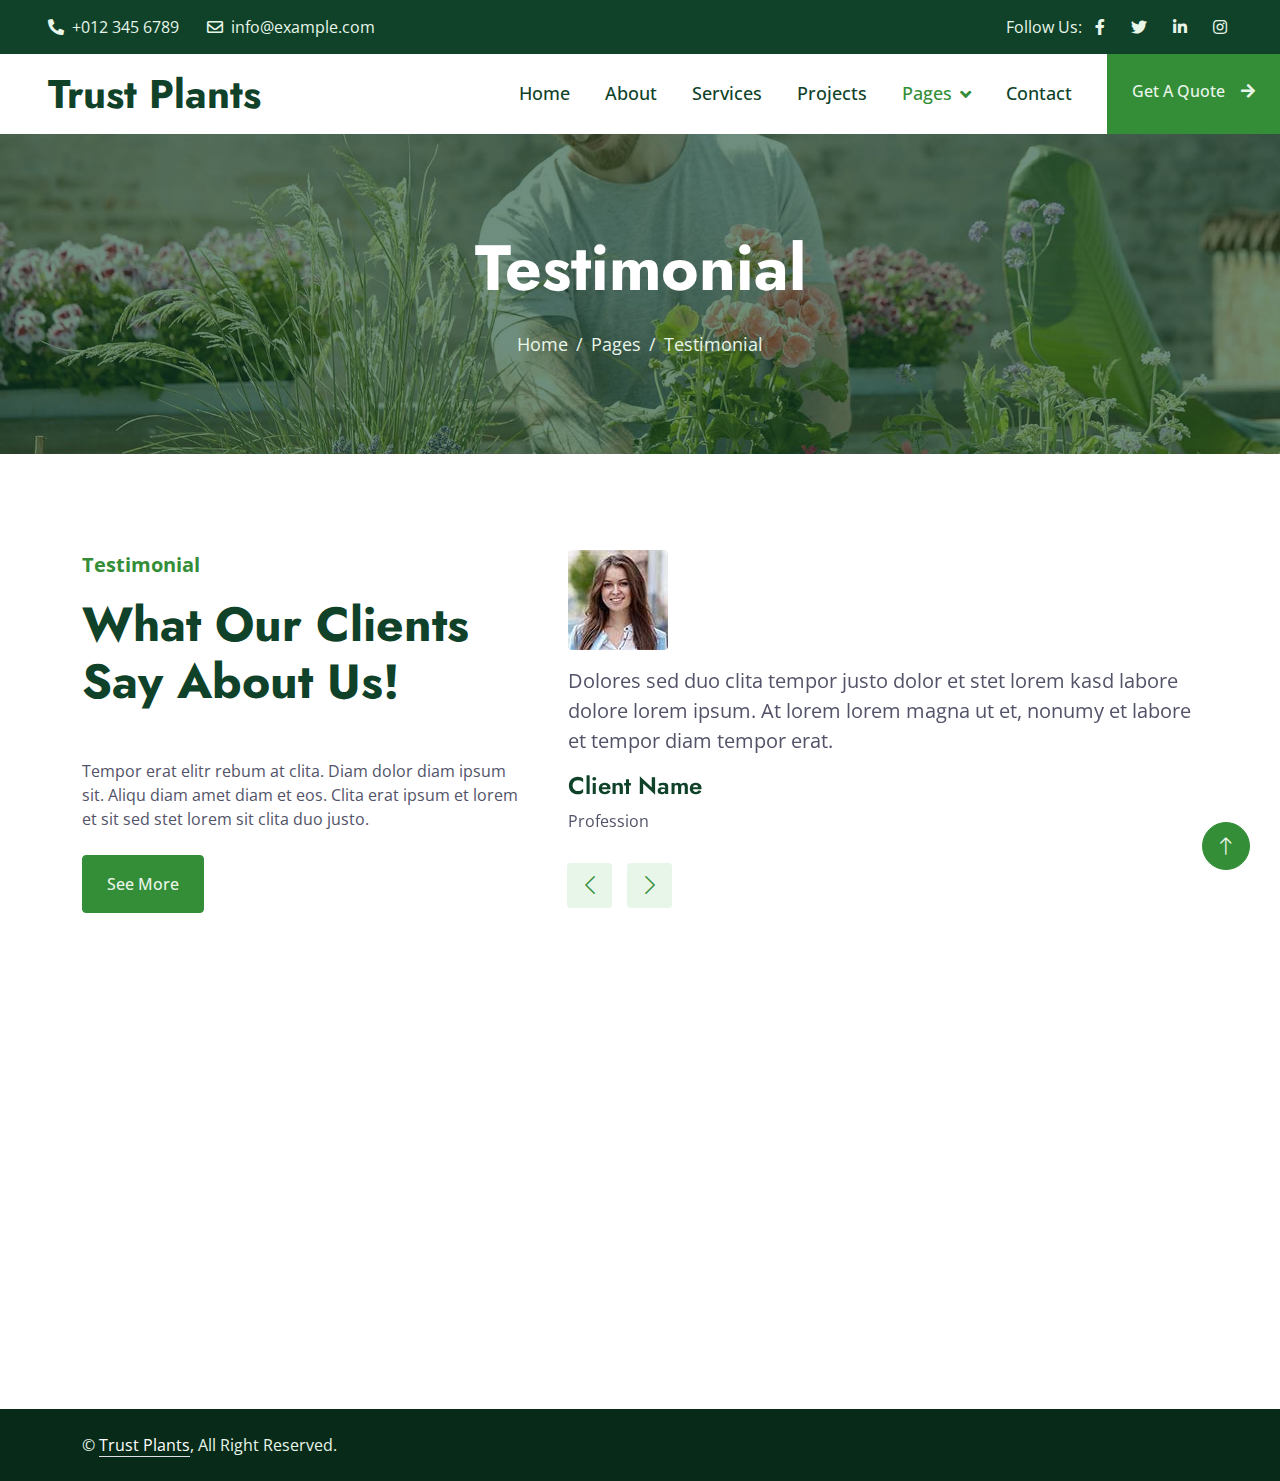
<file: testimonial.html>
<!DOCTYPE html>
<html lang="en">

<head>
    <meta charset="utf-8">
    <title>Trust Plants - The Best Tips for your Plants</title>
    <meta content="width=device-width, initial-scale=1.0" name="viewport">
    <meta content="" name="keywords">
    <meta content="" name="description">

    <!-- Favicon -->
    <link href="img/favicon.ico" rel="icon">

    <!-- Google Web Fonts -->
    <link rel="preconnect" href="https://fonts.googleapis.com">
    <link rel="preconnect" href="https://fonts.gstatic.com" crossorigin>
    <link href="https://fonts.googleapis.com/css2?family=Jost:wght@500;600;700&family=Open+Sans:wght@400;500&display=swap" rel="stylesheet">  

    <!-- Icon Font Stylesheet -->
    <link href="https://cdnjs.cloudflare.com/ajax/libs/font-awesome/5.10.0/css/all.min.css" rel="stylesheet">
    <link href="https://cdn.jsdelivr.net/npm/bootstrap-icons@1.4.1/font/bootstrap-icons.css" rel="stylesheet">

    <!-- Libraries Stylesheet -->
    <link href="lib/animate/animate.min.css" rel="stylesheet">
    <link href="lib/owlcarousel/assets/owl.carousel.min.css" rel="stylesheet">
    <link href="lib/lightbox/css/lightbox.min.css" rel="stylesheet">

    <!-- Customized Bootstrap Stylesheet -->
    <link href="css/bootstrap.min.css" rel="stylesheet">

    <!-- Template Stylesheet -->
    <link href="css/style.css" rel="stylesheet">
</head>

<body>
    <!-- Spinner Start -->
    <div id="spinner" class="show bg-white position-fixed translate-middle w-100 vh-100 top-50 start-50 d-flex align-items-center justify-content-center">
        <div class="spinner-border text-primary" role="status" style="width: 3rem; height: 3rem;"></div>
    </div>
    <!-- Spinner End -->


    <!-- Topbar Start -->
    <div class="container-fluid bg-dark text-light px-0 py-2">
        <div class="row gx-0 d-none d-lg-flex">
            <div class="col-lg-7 px-5 text-start">
                <div class="h-100 d-inline-flex align-items-center me-4">
                    <span class="fa fa-phone-alt me-2"></span>
                    <span>+012 345 6789</span>
                </div>
                <div class="h-100 d-inline-flex align-items-center">
                    <span class="far fa-envelope me-2"></span>
                    <span>info@example.com</span>
                </div>
            </div>
            <div class="col-lg-5 px-5 text-end">
                <div class="h-100 d-inline-flex align-items-center mx-n2">
                    <span>Follow Us:</span>
                    <a class="btn btn-link text-light" href=""><i class="fab fa-facebook-f"></i></a>
                    <a class="btn btn-link text-light" href=""><i class="fab fa-twitter"></i></a>
                    <a class="btn btn-link text-light" href=""><i class="fab fa-linkedin-in"></i></a>
                    <a class="btn btn-link text-light" href=""><i class="fab fa-instagram"></i></a>
                </div>
            </div>
        </div>
    </div>
    <!-- Topbar End -->


    <!-- Navbar Start -->
    <nav class="navbar navbar-expand-lg bg-white navbar-light sticky-top p-0">
        <a href="index.html" class="navbar-brand d-flex align-items-center px-4 px-lg-5">
            <h1 class="m-0">Trust Plants</h1>
        </a>
        <button type="button" class="navbar-toggler me-4" data-bs-toggle="collapse" data-bs-target="#navbarCollapse">
            <span class="navbar-toggler-icon"></span>
        </button>
        <div class="collapse navbar-collapse" id="navbarCollapse">
            <div class="navbar-nav ms-auto p-4 p-lg-0">
                <a href="index.html" class="nav-item nav-link">Home</a>
                <a href="about.html" class="nav-item nav-link">About</a>
                <a href="service.html" class="nav-item nav-link">Services</a>
                <a href="project.html" class="nav-item nav-link">Projects</a>
                <div class="nav-item dropdown">
                    <a href="#" class="nav-link dropdown-toggle active" data-bs-toggle="dropdown">Pages</a>
                    <div class="dropdown-menu bg-light m-0">
                        <a href="feature.html" class="dropdown-item">Features</a>
                        <a href="quote.html" class="dropdown-item">Free Quote</a>
                        <a href="team.html" class="dropdown-item">Our Team</a>
                        <a href="testimonial.html" class="dropdown-item active">Testimonial</a>
                        <a href="404.html" class="dropdown-item">404 Page</a>
                    </div>
                </div>
                <a href="contact.html" class="nav-item nav-link">Contact</a>
            </div>
            <a href="" class="btn btn-primary py-4 px-lg-4 rounded-0 d-none d-lg-block">Get A Quote<i class="fa fa-arrow-right ms-3"></i></a>
        </div>
    </nav>
    <!-- Navbar End -->


    <!-- Page Header Start -->
    <div class="container-fluid page-header py-5 mb-5 wow fadeIn" data-wow-delay="0.1s">
        <div class="container text-center py-5">
            <h1 class="display-3 text-white mb-4 animated slideInDown">Testimonial</h1>
            <nav aria-label="breadcrumb animated slideInDown">
                <ol class="breadcrumb justify-content-center mb-0">
                    <li class="breadcrumb-item"><a href="#">Home</a></li>
                    <li class="breadcrumb-item"><a href="#">Pages</a></li>
                    <li class="breadcrumb-item active" aria-current="page">Testimonial</li>
                </ol>
            </nav>
        </div>
    </div>
    <!-- Page Header End -->


    <!-- Testimonial Start -->
    <div class="container-xxl py-5">
        <div class="container">
            <div class="row g-5">
                <div class="col-lg-5 wow fadeInUp" data-wow-delay="0.1s">
                    <p class="fs-5 fw-bold text-primary">Testimonial</p>
                    <h1 class="display-5 mb-5">What Our Clients Say About Us!</h1>
                    <p class="mb-4">Tempor erat elitr rebum at clita. Diam dolor diam ipsum sit. Aliqu diam amet diam et eos. Clita erat ipsum et lorem et sit sed stet lorem sit clita duo justo.</p>
                    <a class="btn btn-primary py-3 px-4" href="">See More</a>
                </div>
                <div class="col-lg-7 wow fadeInUp" data-wow-delay="0.5s">
                    <div class="owl-carousel testimonial-carousel">
                        <div class="testimonial-item">
                            <img class="img-fluid rounded mb-3" src="img/testimonial-1.jpg" alt="">
                            <p class="fs-5">Dolores sed duo clita tempor justo dolor et stet lorem kasd labore dolore lorem ipsum. At lorem lorem magna ut et, nonumy et labore et tempor diam tempor erat.</p>
                            <h4>Client Name</h4>
                            <span>Profession</span>
                        </div>
                        <div class="testimonial-item">
                            <img class="img-fluid rounded mb-3" src="img/testimonial-2.jpg" alt="">
                            <p class="fs-5">Dolores sed duo clita tempor justo dolor et stet lorem kasd labore dolore lorem ipsum. At lorem lorem magna ut et, nonumy et labore et tempor diam tempor erat.</p>
                            <h4>Client Name</h4>
                            <span>Profession</span>
                        </div>
                    </div>
                </div>
            </div>
        </div>
    </div>
    <!-- Testimonial End -->


    <!-- Footer Start -->
    <div class="container-fluid bg-dark text-light footer mt-5 py-5 wow fadeIn" data-wow-delay="0.1s">
        <div class="container py-5">
            <div class="row g-5">
                <div class="col-lg-3 col-md-6">
                    <h4 class="text-white mb-4">Our Office</h4>
                    <p class="mb-2"><i class="fa fa-map-marker-alt me-3"></i>123 Street, New York, USA</p>
                    <p class="mb-2"><i class="fa fa-phone-alt me-3"></i>+012 345 67890</p>
                    <p class="mb-2"><i class="fa fa-envelope me-3"></i>info@example.com</p>
                    <div class="d-flex pt-2">
                        <a class="btn btn-square btn-outline-light rounded-circle me-2" href=""><i class="fab fa-twitter"></i></a>
                        <a class="btn btn-square btn-outline-light rounded-circle me-2" href=""><i class="fab fa-facebook-f"></i></a>
                        <a class="btn btn-square btn-outline-light rounded-circle me-2" href=""><i class="fab fa-youtube"></i></a>
                        <a class="btn btn-square btn-outline-light rounded-circle me-2" href=""><i class="fab fa-linkedin-in"></i></a>
                    </div>
                </div>
                <div class="col-lg-3 col-md-6">
                    <h4 class="text-white mb-4">Services</h4>
                    <a class="btn btn-link" href="">Landscaping</a>
                    <a class="btn btn-link" href="">Pruning plants</a>
                    <a class="btn btn-link" href="">Urban Gardening</a>
                    <a class="btn btn-link" href="">Garden Maintenance</a>
                    <a class="btn btn-link" href="">Green Technology</a>
                </div>
                <div class="col-lg-3 col-md-6">
                    <h4 class="text-white mb-4">Quick Links</h4>
                    <a class="btn btn-link" href="">About Us</a>
                    <a class="btn btn-link" href="">Contact Us</a>
                    <a class="btn btn-link" href="">Our Services</a>
                    <a class="btn btn-link" href="">Terms & Condition</a>
                    <a class="btn btn-link" href="">Support</a>
                </div>
                <div class="col-lg-3 col-md-6">
                    <h4 class="text-white mb-4">Newsletter</h4>
                    <p>Dolor amet sit justo amet elitr clita ipsum elitr est.</p>
                    <div class="position-relative w-100">
                        <input class="form-control bg-light border-light w-100 py-3 ps-4 pe-5" type="text" placeholder="Your email">
                        <button type="button" class="btn btn-primary py-2 position-absolute top-0 end-0 mt-2 me-2">SignUp</button>
                    </div>
                </div>
            </div>
        </div>
    </div>
    <!-- Footer End -->


    <!-- Copyright Start -->
    <div class="container-fluid copyright py-4">
        <div class="container">
            <div class="row">
                <div class="col-md-6 text-center text-md-start mb-3 mb-md-0">
                    &copy; <a class="border-bottom" href="#">Trust Plants</a>, All Right Reserved.
                </div>
            </div>
        </div>
    </div>
    <!-- Copyright End -->


    <!-- Back to Top -->
    <a href="#" class="btn btn-lg btn-primary btn-lg-square rounded-circle back-to-top"><i class="bi bi-arrow-up"></i></a>


    <!-- JavaScript Libraries -->
    <script src="https://code.jquery.com/jquery-3.4.1.min.js"></script>
    <script src="https://cdn.jsdelivr.net/npm/bootstrap@5.0.0/dist/js/bootstrap.bundle.min.js"></script>
    <script src="lib/wow/wow.min.js"></script>
    <script src="lib/easing/easing.min.js"></script>
    <script src="lib/waypoints/waypoints.min.js"></script>
    <script src="lib/owlcarousel/owl.carousel.min.js"></script>
    <script src="lib/counterup/counterup.min.js"></script>
    <script src="lib/parallax/parallax.min.js"></script>
    <script src="lib/isotope/isotope.pkgd.min.js"></script>
    <script src="lib/lightbox/js/lightbox.min.js"></script>

    <!-- Template Javascript -->
    <script src="js/main.js"></script>
</body>

</html>
</file>
<file: css/style.css>
/********** Template CSS **********/
:root {
    --primary: #348E38;
    --secondary: #525368;
    --light: #E8F5E9;
    --dark: #0F4229;
}

.back-to-top {
    position: fixed;
    display: none;
    right: 30px;
    bottom: 30px;
    z-index: 99;
}

h1,
.h1,
h2,
.h2,
.fw-bold {
    font-weight: 700 !important;
}

h3,
.h3,
h4,
.h4,
.fw-medium {
    font-weight: 600 !important;
}

h5,
.h5,
h6,
.h6,
.fw-semi-bold {
    font-weight: 500 !important;
}


/*** Spinner ***/
#spinner {
    opacity: 0;
    visibility: hidden;
    transition: opacity .5s ease-out, visibility 0s linear .5s;
    z-index: 99999;
}

#spinner.show {
    transition: opacity .5s ease-out, visibility 0s linear 0s;
    visibility: visible;
    opacity: 1;
}


/*** Button ***/
.btn {
    transition: .5s;
    font-weight: 500;
}

.btn-primary,
.btn-outline-primary:hover {
    color: var(--light);
}

.btn-square {
    width: 38px;
    height: 38px;
}

.btn-sm-square {
    width: 32px;
    height: 32px;
}

.btn-lg-square {
    width: 48px;
    height: 48px;
}

.btn-square,
.btn-sm-square,
.btn-lg-square {
    padding: 0;
    display: flex;
    align-items: center;
    justify-content: center;
    font-weight: normal;
}


/*** Navbar ***/
.navbar.sticky-top {
    top: -100px;
    transition: .5s;
}

.navbar .navbar-brand,
.navbar a.btn {
    height: 80px
}

.navbar .navbar-nav .nav-link {
    margin-right: 35px;
    padding: 25px 0;
    color: var(--dark);
    font-size: 18px;
    font-weight: 500;
    outline: none;
}

.navbar .navbar-nav .nav-link:hover,
.navbar .navbar-nav .nav-link.active {
    color: var(--primary);
}

.navbar .dropdown-toggle::after {
    border: none;
    content: "\f107";
    font-family: "Font Awesome 5 Free";
    font-weight: 900;
    vertical-align: middle;
    margin-left: 8px;
}

@media (max-width: 991.98px) {
    .navbar .navbar-nav .nav-link  {
        margin-right: 0;
        padding: 10px 0;
    }

    .navbar .navbar-nav {
        border-top: 1px solid #EEEEEE;
    }
}

@media (min-width: 992px) {
    .navbar .nav-item .dropdown-menu {
        display: block;
        border: none;
        margin-top: 0;
        top: 150%;
        opacity: 0;
        visibility: hidden;
        transition: .5s;
    }

    .navbar .nav-item:hover .dropdown-menu {
        top: 100%;
        visibility: visible;
        transition: .5s;
        opacity: 1;
    }
}


/*** Header ***/
.carousel-caption {
    top: 0;
    left: 0;
    right: 0;
    bottom: 0;
    display: flex;
    align-items: center;
    justify-content: center;
    text-align: center;
    background: rgba(15, 66, 41, .6);
    z-index: 1;
}

.carousel-control-prev,
.carousel-control-next {
    width: 15%;
}

.carousel-control-prev-icon,
.carousel-control-next-icon {
    width: 3rem;
    height: 3rem;
    border-radius: 3rem;
    background-color: var(--primary);
    border: 10px solid var(--primary);
}

@media (max-width: 768px) {
    #header-carousel .carousel-item {
        position: relative;
        min-height: 450px;
    }
    
    #header-carousel .carousel-item img {
        position: absolute;
        width: 100%;
        height: 100%;
        object-fit: cover;
    }
}

.page-header {
    background: linear-gradient(rgba(15, 66, 41, .6), rgba(15, 66, 41, .6)), url(../img/carousel-1.jpg) center center no-repeat;
    background-size: cover;
}

.page-header .breadcrumb-item+.breadcrumb-item::before {
    color: var(--light);
}

.page-header .breadcrumb-item,
.page-header .breadcrumb-item a {
    font-size: 18px;
    color: var(--light);
}


/*** Top Feature ***/
@media (min-width: 991.98px) {
    .top-feature {
        position: relative;
        margin-top: -80px;
        z-index: 1;
    }
}


/*** Facts & Quote ***/
.facts,
.quote {
    background: rgba(15, 66, 41, .6);
}


/*** Service ***/
.service-item {
    position: relative;
    text-align: center;
}

.service-item .service-img {
    position: absolute;
    width: 100%;
    height: 100%;
    top: 0;
    left: 0;
    overflow: hidden;
    z-index: -1;
}

.service-item .service-img img {
    position: absolute;
    width: 100%;
    height: 100%;
    left: 0;
    object-fit: cover;
    transform: scale(1.2);
    transition: .3s;
    z-index: -1;
}

.service-item:hover .service-img img {
    transform: scale(1);
}

.service-item .service-text {
    background: #FFFFFF;
    box-shadow: 0 0 45px rgba(0, 0, 0, .08);
    transition: .3s;
}

.service-item:hover .service-text {
    background: rgba(15, 66, 41, .6);
}

.service-item .service-text h4,
.service-item .service-text p {
    transition: .3;
}

.service-item:hover .service-text h4 {
    color: #FFFFFF;
}

.service-item:hover .service-text p {
    color: var(--light);
}

.service-item .service-text .btn-square {
    width: 100px;
    height: 100px;
    background: transparent;
    transition: .5s;
}

.service-item:hover .service-text .btn-square {
    background: var(--light);
}

.service-item .service-text .btn {
    width: 31px;
    height: 31px;
    display: inline-flex;
    align-items: center;
    color: var(--dark);
    background: var(--light);
    white-space: nowrap;
    overflow: hidden;
    transition: .3s;
}

.service-item:hover .service-text .btn {
    width: 112px;
}


/*** Project Portfolio ***/
#portfolio-flters {
    display: inline-block;
    background: var(--light);
    padding: 10px 15px;
}

#portfolio-flters li {
    display: inline-block;
    font-weight: 500;
    color: var(--primary);
    cursor: pointer;
    transition: .5s;
    border-bottom: 2px solid transparent;
}

#portfolio-flters li:hover,
#portfolio-flters li.active {
    color: var(--dark);
    border-color: var(--dark);
}

.portfolio-inner {
    position: relative;
    overflow: hidden;
}

.portfolio-inner::before,
.portfolio-inner::after {
    position: absolute;
    content: "";
    width: 0;
    height: 100%;
    top: 0;
    left: 0;
    background: rgba(15, 66, 41, .6);
    transition: .5s;
}

.portfolio-inner::after {
    left: auto;
    right: 0;
}

.portfolio-inner:hover::before,
.portfolio-inner:hover::after {
    width: 50%;
}

.portfolio-inner .portfolio-text {
    position: absolute;
    width: 100%;
    height: 100%;
    top: 0;
    left: 0;
    display: flex;
    flex-direction: column;
    align-items: center;
    justify-content: center;
    transition: .5s;
    z-index: 3;
    opacity: 0;
}

.portfolio-inner:hover .portfolio-text {
    transition-delay: .3s;
    opacity: 1;
}

.portfolio-inner .portfolio-text .btn {
    background: var(--light);
    color: var(--primary);
}

.portfolio-inner .portfolio-text .btn:hover {
    background: var(--primary);
    color: var(--light);
}


/*** Team ***/
.team-item {
    position: relative;
    overflow: hidden;
}

.team-item .team-text {
    position: absolute;
    width: calc(100% - 45px);
    left: -100%;
    bottom: 45px;
    padding: 1.5rem;
    background: #FFFFFF;
    border-radius: 0 4px 4px 0;
    opacity: 0;
    transition: .5s;
}

.team-item:hover .team-text {
    left: 0;
    opacity: 1;
}

.team-item .team-social .btn {
    background: var(--light);
    color: var(--primary);
}

.team-item .team-social .btn:hover {
    background: var(--primary);
    color: var(--light);
}

.team-item .team-img .team-social {
    position: absolute;
    width: 100%;
    height: 100%;
    top: 0;
    left: 0;
    display: flex;
    align-items: center;
    justify-content: center;
    transition: .5s;
    z-index: 3;
    opacity: 0;
}

.team-item:hover .team-img .team-social {
    transition-delay: .3s;
    opacity: 1;
}


/*** Testimonial ***/

.testimonial-carousel .owl-item img {
    width: 100px;
    height: 100px;
}

.testimonial-carousel .owl-nav {
    margin-top: 30px;
    display: flex;
}

.testimonial-carousel .owl-nav .owl-prev,
.testimonial-carousel .owl-nav .owl-next {
    margin-right: 15px;
    width: 45px;
    height: 45px;
    display: flex;
    align-items: center;
    justify-content: center;
    color: var(--primary);
    background: var(--light);
    border-radius: 4px;
    font-size: 22px;
    transition: .5s;
}

.testimonial-carousel .owl-nav .owl-prev:hover,
.testimonial-carousel .owl-nav .owl-next:hover {
    background: var(--primary);
    color: var(--light);
}


/*** Footer ***/
.footer .btn.btn-link {
    display: block;
    margin-bottom: 5px;
    padding: 0;
    text-align: left;
    color: var(--light);
    font-weight: normal;
    text-transform: capitalize;
    transition: .3s;
}

.footer .btn.btn-link::before {
    position: relative;
    content: "\f105";
    font-family: "Font Awesome 5 Free";
    font-weight: 900;
    margin-right: 10px;
}

.footer .btn.btn-link:hover {
    color: var(--primary);
    letter-spacing: 1px;
    box-shadow: none;
}

.copyright {
    color: var(--light);
    background: #072A19;
}

.copyright a {
    color: #FFFFFF;
}

.copyright a:hover {
    color: var(--primary);
}
</file>
